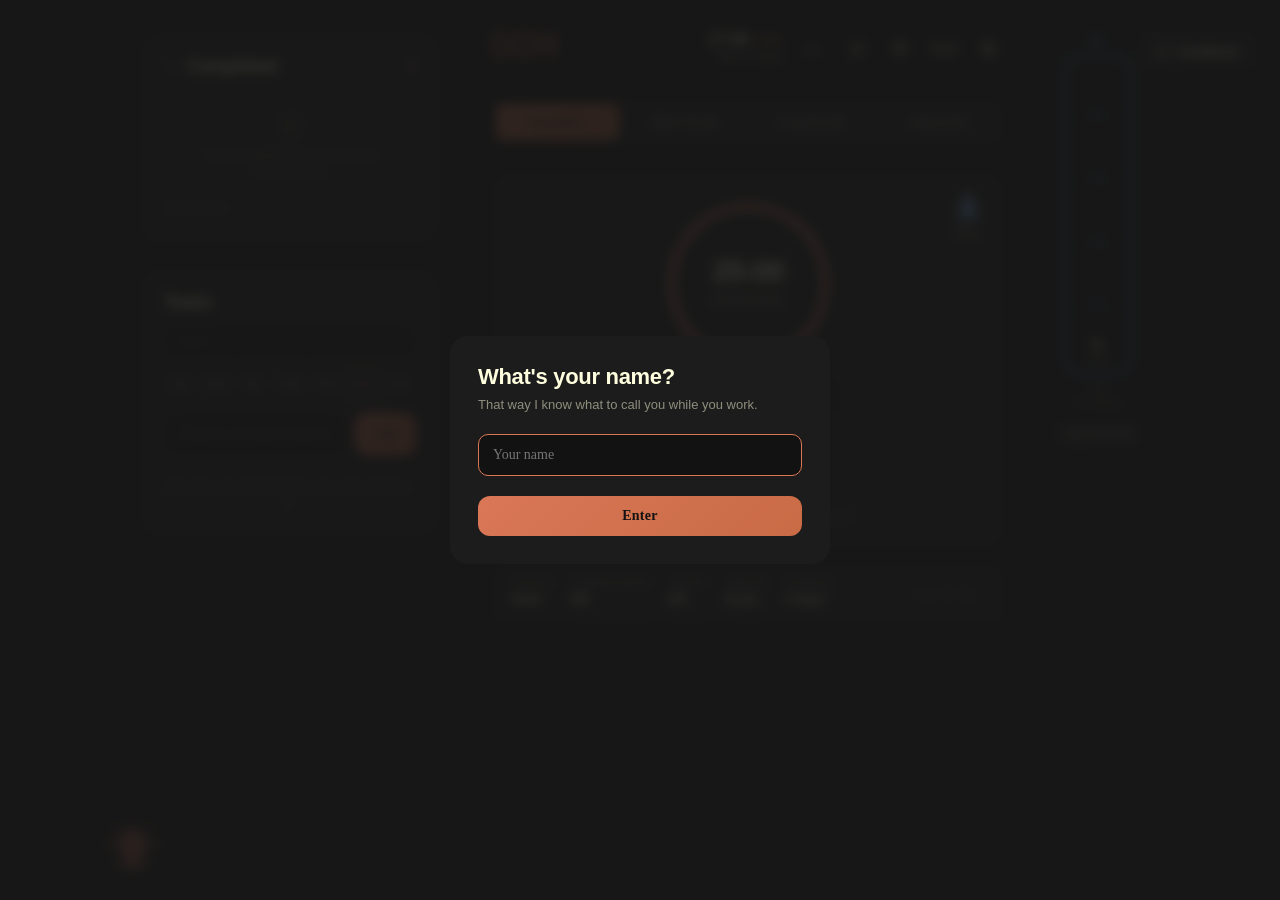
<file: index.html>
<!DOCTYPE html>
<html lang="pt-BR">
<head>
<meta charset="UTF-8">
<meta name="viewport" content="width=device-width, initial-scale=1.0, viewport-fit=cover">

<!-- ============================================================
     SEGURANÇA: Content Security Policy
     ATENÇÃO: ao mover scripts inline para arquivos externos (.js),
     os hashes SHA-256 da CSP não são mais necessários — arquivos
     externos são cobertos por 'self'. Remova os hashes se quiser.
     Diretivas frame-ancestors/HSTS/X-Content-Type só valem como
     CABEÇALHO HTTP no servidor (veja SEGURANCA.md).
     ============================================================ -->
<meta http-equiv="Content-Security-Policy" content="
  default-src 'self';
  base-uri 'self';
  object-src 'none';
  form-action 'self';
  frame-ancestors 'none';
  upgrade-insecure-requests;
  script-src 'self' 'unsafe-inline' https://accounts.google.com https://www.youtube.com https://open.spotify.com;
  style-src 'self' 'unsafe-inline' https://fonts.googleapis.com;
  font-src 'self' https://fonts.gstatic.com data:;
  img-src 'self' data: https:;
  manifest-src 'self' data:;
  connect-src 'self' https://open.spotify.com https://www.googleapis.com https://accounts.google.com https://api.anthropic.com https://pipedapi.kavin.rocks https://pipedapi.drgns.space https://pipedapi.adminforge.de https://api.piped.private.coffee https://invidious.nerdvpn.de https://inv.nadeko.net;
  frame-src https://www.youtube.com https://www.youtube-nocookie.com https://accounts.google.com https://open.spotify.com;
  media-src 'self' https: blob:;
">
<meta name="referrer" content="strict-origin-when-cross-origin">
<title>Gon - foco e produtividade</title>
<meta name="description" content="Timer Pomodoro com tarefas, hidratação, música e o Gon, um companheiro virtual que trabalha junto com você para manter o foco.">

<!-- Ícones (inline data URI pra não depender de arquivos externos) -->
<link rel="icon" type="image/svg+xml" id="faviconLink" href="[data-uri]">
<link rel="alternate icon" type="image/png" href="[data-uri]">
<link rel="apple-touch-icon" href="[data-uri]">

<!-- PWA manifest (embutido como data URI) -->
<link rel="manifest" href="[data-uri]">
<meta name="theme-color" content="#121212">
<meta name="mobile-web-app-capable" content="yes">
<meta name="apple-mobile-web-app-capable" content="yes">
<meta name="apple-mobile-web-app-status-bar-style" content="black-translucent">
<meta name="apple-mobile-web-app-title" content="Gon">

<!-- Fontes -->
<link rel="preconnect" href="https://fonts.googleapis.com">
<link rel="preconnect" href="https://fonts.gstatic.com" crossorigin>
<link href="https://fonts.googleapis.com/css2?family=Inter:wght@400;500;600;700&display=swap" rel="stylesheet">

<!-- CSS principal -->
<link rel="stylesheet" href="style.css">

<script>
  // Aplica tema salvo antes da 1ª renderização (evita flash de tema errado)
  (function(){
    try {
      if (localStorage.getItem('gon.theme') === 'light'){
        document.documentElement.setAttribute('data-theme', 'light');
      }
    } catch(e){}
  })();
</script>
<script>
  // Registra o service worker (PWA offline + instalação como app)
  if ('serviceWorker' in navigator){
    window.addEventListener('load', function(){
      navigator.serviceWorker.register('sw.js').catch(function(){});
    });
  }
</script>
</head>
<body>
<a class="feedback-btn" href="https://forms.gle/WvxBxsP4ZQESX27w6" target="_blank" rel="noopener noreferrer" aria-label="Enviar feedback" data-i18n-attr="aria-label:ui.feedbackAria">
  <svg viewBox="0 0 24 24" fill="none" stroke="currentColor" stroke-width="1.8" stroke-linecap="round" stroke-linejoin="round"><path d="M21 11.5a8.38 8.38 0 0 1-.9 3.8 8.5 8.5 0 0 1-7.6 4.7 8.38 8.38 0 0 1-3.8-.9L3 21l1.9-5.7a8.38 8.38 0 0 1-.9-3.8 8.5 8.5 0 0 1 4.7-7.6 8.38 8.38 0 0 1 3.8-.9h.5a8.48 8.48 0 0 1 8 8v.5z"/></svg>
  <span data-i18n="ui.feedback">Feedback</span>
</a>

  <div class="layout">
  <div class="wrap">
    <header>
      <div class="brand">
        <h1>
          <svg class="brand-logo" id="brandLogo" viewBox="0 0 102 42" xmlns="http://www.w3.org/2000/svg" shape-rendering="crispEdges" role="button" tabindex="0" aria-label="Abrir Sobre o Gon" data-i18n-attr="aria-label:ui.brandAria">
            <defs>
              <linearGradient id="gonLogoGrad" x1="0" y1="0" x2="0" y2="1">
                <stop offset="0%" stop-color="var(--accent)"/>
                <stop offset="100%" stop-color="var(--accent-dark, var(--accent))" stop-opacity="0.72"/>
              </linearGradient>
            </defs>
            <!-- G -->
            <rect class="skin" x="6" y="0" width="6" height="6"/>
            <rect class="skin" x="12" y="0" width="6" height="6"/>
            <rect class="skin" x="18" y="0" width="6" height="6"/>
            <rect class="skin" x="0" y="6" width="6" height="6"/>
            <rect class="skin" x="24" y="6" width="6" height="6"/>
            <rect class="skin" x="0" y="12" width="6" height="6"/>
            <rect class="skin" x="0" y="18" width="6" height="6"/>
            <rect class="skin" x="18" y="18" width="6" height="6"/>
            <rect class="skin" x="24" y="18" width="6" height="6"/>
            <rect class="skin" x="0" y="24" width="6" height="6"/>
            <rect class="skin" x="24" y="24" width="6" height="6"/>
            <rect class="skin" x="0" y="30" width="6" height="6"/>
            <rect class="skin" x="24" y="30" width="6" height="6"/>
            <rect class="skin" x="6" y="36" width="6" height="6"/>
            <rect class="skin" x="12" y="36" width="6" height="6"/>
            <rect class="skin" x="18" y="36" width="6" height="6"/>
            <!-- O -->
            <rect class="skin" x="42" y="0" width="6" height="6"/>
            <rect class="skin" x="48" y="0" width="6" height="6"/>
            <rect class="skin" x="54" y="0" width="6" height="6"/>
            <rect class="skin" x="36" y="6" width="6" height="6"/>
            <rect class="skin" x="60" y="6" width="6" height="6"/>
            <rect class="skin" x="36" y="12" width="6" height="6"/>
            <rect class="skin" x="60" y="12" width="6" height="6"/>
            <rect class="skin" x="36" y="18" width="6" height="6"/>
            <rect class="skin" x="60" y="18" width="6" height="6"/>
            <rect class="skin" x="36" y="24" width="6" height="6"/>
            <rect class="skin" x="60" y="24" width="6" height="6"/>
            <rect class="skin" x="36" y="30" width="6" height="6"/>
            <rect class="skin" x="60" y="30" width="6" height="6"/>
            <rect class="skin" x="42" y="36" width="6" height="6"/>
            <rect class="skin" x="48" y="36" width="6" height="6"/>
            <rect class="skin" x="54" y="36" width="6" height="6"/>
            <!-- N -->
            <rect class="skin" x="72" y="0" width="6" height="6"/>
            <rect class="skin" x="96" y="0" width="6" height="6"/>
            <rect class="skin" x="72" y="6" width="6" height="6"/>
            <rect class="skin" x="78" y="6" width="6" height="6"/>
            <rect class="skin" x="96" y="6" width="6" height="6"/>
            <rect class="skin" x="72" y="12" width="6" height="6"/>
            <rect class="skin" x="84" y="12" width="6" height="6"/>
            <rect class="skin" x="96" y="12" width="6" height="6"/>
            <rect class="skin" x="72" y="18" width="6" height="6"/>
            <rect class="skin" x="84" y="18" width="6" height="6"/>
            <rect class="skin" x="96" y="18" width="6" height="6"/>
            <rect class="skin" x="72" y="24" width="6" height="6"/>
            <rect class="skin" x="90" y="24" width="6" height="6"/>
            <rect class="skin" x="96" y="24" width="6" height="6"/>
            <rect class="skin" x="72" y="30" width="6" height="6"/>
            <rect class="skin" x="96" y="30" width="6" height="6"/>
            <rect class="skin" x="72" y="36" width="6" height="6"/>
            <rect class="skin" x="96" y="36" width="6" height="6"/>

            <!-- ==== faíscas subindo, como se o nome estivesse quente ==== -->
            <g class="logo-embers">
              <rect class="ember em1"  x="3"  y="1" width="2" height="2"/>
              <rect class="ember em2"  x="10" y="2" width="2" height="2"/>
              <rect class="ember em3"  x="17" y="0" width="2" height="2"/>
              <rect class="ember em4"  x="22" y="2" width="2" height="2"/>
              <rect class="ember em5"  x="40" y="1" width="2" height="2"/>
              <rect class="ember em6"  x="44" y="2" width="2" height="2"/>
              <rect class="ember em7"  x="52" y="0" width="2" height="2"/>
              <rect class="ember em8"  x="58" y="1" width="2" height="2"/>
              <rect class="ember em9"  x="63" y="2" width="2" height="2"/>
              <rect class="ember em10" x="75" y="1" width="2" height="2"/>
              <rect class="ember em11" x="79" y="0" width="2" height="2"/>
              <rect class="ember em12" x="86" y="2" width="2" height="2"/>
              <rect class="ember em13" x="92" y="1" width="2" height="2"/>
              <rect class="ember em14" x="97" y="0" width="2" height="2"/>
            </g>
          </svg>
          <span class="sr-only" data-i18n="ui.brandSr">Gon — foco e produtividade</span>
        </h1>
      </div>
      <div class="header-right">
        <div class="clock">
          <div class="time-row">
            <span class="time" id="clockTime">--:--</span>
            <span class="battery-chip" id="batteryIndicator" style="display:none;">
              <span class="battery-percent" id="batteryPercent">--%</span>
            </span>
          </div>
          <div class="date" id="clockDate">--</div>
        </div>
        <button class="icon-btn" id="panelBtn" aria-label="Painel: estatísticas, calendário, conquistas" title="Painel" data-i18n-attr="aria-label:ui.panelBtnAria;title:ui.panelBtnTitle">
          <svg viewBox="0 0 24 24" fill="none" stroke-width="2" stroke-linecap="round" stroke-linejoin="round"><line x1="5" y1="20" x2="5" y2="12"/><line x1="12" y1="20" x2="12" y2="6"/><line x1="19" y1="20" x2="19" y2="15"/></svg>
        </button>
        <button class="icon-btn" id="musicBtn" aria-label="Música (Spotify)" title="Música (Spotify)" aria-expanded="false" data-i18n-attr="aria-label:ui.musicBtn;title:ui.musicBtn">
          <svg viewBox="0 0 24 24" fill="none" stroke-width="2" stroke-linecap="round" stroke-linejoin="round"><path d="M9 18V5l12-2v13"/><circle cx="6" cy="18" r="3"/><circle cx="18" cy="16" r="3"/></svg>
        </button>
        <button class="icon-btn" id="calBtn" aria-label="Google Agenda" title="Google Agenda" aria-expanded="false" data-i18n-attr="aria-label:ui.calBtn;title:ui.calBtn">
          <svg viewBox="0 0 24 24" fill="none" stroke-width="2" stroke-linecap="round" stroke-linejoin="round"><rect x="3" y="4" width="18" height="18" rx="2"/><line x1="16" y1="2" x2="16" y2="6"/><line x1="8" y1="2" x2="8" y2="6"/><line x1="3" y1="10" x2="21" y2="10"/></svg>
        </button>
        <button class="icon-btn" id="themeBtn" aria-label="Mudar para tema claro" title="Tema claro/escuro">
          <svg id="themeIconSun" viewBox="0 0 24 24" fill="none" stroke="currentColor" stroke-width="2" stroke-linecap="round" stroke-linejoin="round" hidden><circle cx="12" cy="12" r="4"/><path d="M12 2v2M12 20v2M4.93 4.93l1.41 1.41M17.66 17.66l1.41 1.41M2 12h2M20 12h2M4.93 19.07l1.41-1.41M17.66 6.34l1.41-1.41"/></svg>
          <svg id="themeIconMoon" viewBox="0 0 24 24" fill="none" stroke="currentColor" stroke-width="2" stroke-linecap="round" stroke-linejoin="round"><path d="M21 12.79A9 9 0 1 1 11.21 3 7 7 0 0 0 21 12.79Z"/></svg>
        </button>
        <button class="icon-btn" id="settingsBtn" aria-label="Configurações" title="Configurações" data-i18n-attr="aria-label:ui.settingsBtn;title:ui.settingsBtn">
          <svg viewBox="0 0 24 24" fill="none" stroke-width="2" stroke-linecap="round" stroke-linejoin="round"><circle cx="12" cy="12" r="3"/><path d="M19.4 15a1.65 1.65 0 0 0 .33 1.82l.06.06a2 2 0 1 1-2.83 2.83l-.06-.06a1.65 1.65 0 0 0-1.82-.33 1.65 1.65 0 0 0-1 1.51V21a2 2 0 0 1-4 0v-.09A1.65 1.65 0 0 0 9 19.4a1.65 1.65 0 0 0-1.82.33l-.06.06a2 2 0 1 1-2.83-2.83l.06-.06a1.65 1.65 0 0 0 .33-1.82 1.65 1.65 0 0 0-1.51-1H3a2 2 0 0 1 0-4h.09A1.65 1.65 0 0 0 4.6 9a1.65 1.65 0 0 0-.33-1.82l-.06-.06a2 2 0 1 1 2.83-2.83l.06.06a1.65 1.65 0 0 0 1.82.33H9a1.65 1.65 0 0 0 1-1.51V3a2 2 0 0 1 4 0v.09a1.65 1.65 0 0 0 1 1.51 1.65 1.65 0 0 0 1.82-.33l.06-.06a2 2 0 1 1 2.83 2.83l-.06.06a1.65 1.65 0 0 0-.33 1.82V9a1.65 1.65 0 0 0 1.51 1H21a2 2 0 0 1 0 4h-.09a1.65 1.65 0 0 0-1.51 1z"/></svg>
        </button>
      </div>
    </header>

    <div class="tabs" role="group" aria-label="Modo do timer" data-i18n-attr="aria-label:ui.tabsAria">
      <button class="tab active" data-mode="pomodoro" aria-pressed="true" data-i18n="ui.modePomodoro">Pomodoro</button>
      <button class="tab" data-mode="short" aria-pressed="false" data-i18n="ui.modeShort">Pausa curta</button>
      <button class="tab" data-mode="long" aria-pressed="false" data-i18n="ui.modeLong">Pausa longa</button>
      <button class="tab" data-mode="chrono" aria-pressed="false" data-i18n="ui.modeChrono">Cronômetro</button>
    </div>

    <div class="card">
      <!-- hydration widget -->
      <div class="hydration" id="hydration" role="button" tabindex="0" aria-label="Hidratação" data-i18n-attr="aria-label:ui.hydrationAria">
        <svg viewBox="0 0 28 36">
          <defs>
            <clipPath id="dropClip">
              <path d="M14 2 C14 2 4 15 4 22 a10 10 0 0 0 20 0 C24 15 14 2 14 2 Z"/>
            </clipPath>
            <clipPath id="waterLevelClip">
              <!-- acompanha o mesmo contorno ondulado do preenchimento (#waterFill),
                   então as bolhinhas somem ao ultrapassar o nível real da água,
                   em vez de flutuarem por cima dela -->
              <use href="#waterFill"/>
            </clipPath>
            <linearGradient id="dropGrad" x1="0" y1="0" x2="0" y2="1">
              <stop offset="0" stop-color="#7BB3EA"/>
              <stop offset="1" stop-color="#3D7EC4"/>
            </linearGradient>
          </defs>
          <path id="waterFill" fill="url(#dropGrad)" clip-path="url(#dropClip)"/>
          <g clip-path="url(#dropClip)">
            <g class="drop-bubbles" clip-path="url(#waterLevelClip)">
              <circle class="drop-bubble drop-bubble-1" cx="10" cy="30" r="0.55"/>
              <circle class="drop-bubble drop-bubble-2" cx="15" cy="32" r="0.75"/>
              <circle class="drop-bubble drop-bubble-3" cx="18" cy="29" r="0.45"/>
            </g>
          </g>
          <path d="M14 2 C14 2 4 15 4 22 a10 10 0 0 0 20 0 C24 15 14 2 14 2 Z" fill="none" stroke="rgba(var(--ink-rgb),0.5)" stroke-width="1.6"/>
        </svg>
        <div class="hydro-count" id="hydroCount">0/2L</div>
        <div class="hydro-tip" id="hydroTip" data-i18n="ui.hydroTipDefault">Água em 20 min</div>
        <div class="hydro-popover" id="hydroPopover">
          <button type="button" class="hydro-opt" data-ml="250">250 ml</button>
          <button type="button" class="hydro-opt" data-ml="500">500 ml</button>
          <button type="button" class="hydro-opt" data-ml="1000">1 L</button>
        </div>
      </div>

      <div class="ring-holder">
        <svg viewBox="0 0 260 260">
          <circle class="ring-track" cx="130" cy="130" r="114"></circle>
          <circle class="ring-progress" id="ring" cx="130" cy="130" r="114"></circle>
        </svg>
        <div class="timer-center">
          <div class="time-display" id="timeDisplay" role="timer" aria-label="Tempo da sessão" data-i18n-attr="aria-label:ui.timerAria">25:00</div>
          <div class="mode-label" id="modeLabel">Pomodoro</div>
          <div class="task-now" id="taskNow" hidden></div>
        </div>
      </div>

      <!-- jogo da velha do Gon: substitui o miolo do card apenas nas abas
           "Pausa curta" e "Pausa longa" (controlado por .card.is-game) -->
      <div class="game-view" id="gameView">
        <button type="button" class="icon-btn gg-mute" id="ggMuteBtn" aria-label="Mutar sons do jogo" title="Mutar sons">
          <svg id="ggMuteIcon" viewBox="0 0 24 24" fill="none" stroke="currentColor" stroke-width="2" stroke-linecap="round" stroke-linejoin="round">
            <path d="M11 5 6 9H2v6h4l5 4V5Z"/>
            <path class="vol-wave" d="M15.5 8.5a5 5 0 0 1 0 7"/>
            <path class="vol-wave" d="M18.5 5.5a9 9 0 0 1 0 13"/>
          </svg>
        </button>

        <div class="gg-time" id="ggTime" aria-live="off"><span data-i18n="ui.ggTimePrefix">Pausa termina em </span><b id="ggTimeValue">--:--</b></div>

        <svg class="gg-avatar" id="ggAvatar" viewBox="24 21 54 42" xmlns="http://www.w3.org/2000/svg" shape-rendering="crispEdges" role="img" aria-label="Gon">
          <rect class="skin" x="42" y="36" width="18" height="6"/>
          <rect class="skin" x="36" y="42" width="30" height="6"/>
          <rect class="skin" x="30" y="48" width="42" height="6"/>
          <rect class="skin" x="36" y="54" width="30" height="6"/>
          <rect class="skin" x="42" y="60" width="18" height="6"/>
          <rect class="skin" x="33" y="33" width="6" height="6"/>
          <rect class="skin" x="63" y="33" width="6" height="6"/>
          <rect class="skin" x="63" y="63" width="6" height="6"/>
          <rect class="skin" x="33" y="63" width="6" height="6"/>
          <rect class="eye eye-l" x="42" y="45" width="6" height="9"/>
          <rect class="eye eye-r" x="54" y="45" width="6" height="9"/>
        </svg>

        <!-- tela inicial: desafio -->
        <div class="gg-intro" id="ggIntro">
          <h3 class="gg-title" data-i18n="ui.ggTitle">Gon te desafia</h3>
          <p class="gg-sub" data-i18n-html="ui.ggSub">Enquanto você descansa...<br>tente me vencer.</p>
          <p class="gg-bubble" id="ggIntroBubble" data-i18n="ui.ggIntroBubble">Vamos jogar uma?</p>
          <div class="gg-break-controls">
            <button type="button" class="btn btn-primary" id="ggStartBtn" data-i18n="ui.ggStartMatch">Começar Partida</button>
            <button type="button" class="btn btn-ghost gg-pause-btn" data-i18n="ui.ggPauseBreak">Pausar descanso</button>
            <button type="button" class="btn btn-ghost btn-small gg-skip-btn" data-i18n="ui.btnSkipBreak">Pular pausa</button>
          </div>
        </div>

        <!-- tela da partida -->
        <div class="gg-play" id="ggPlay">
          <div class="gg-board" id="ggBoard" role="group" aria-label="Tabuleiro do jogo da velha" data-i18n-attr="aria-label:ui.ggBoardAria"></div>
          <p class="gg-status" id="ggStatus" data-i18n="ui.ggYourTurn">Sua vez</p>
          <p class="gg-bubble" id="ggPlayBubble"></p>
          <div class="gg-actions" id="ggActions" hidden>
            <button type="button" class="btn btn-ghost btn-small" id="ggAgainBtn" data-i18n="ui.ggPlayAgain">Jogar novamente</button>
            <button type="button" class="btn btn-ghost btn-small" id="ggBackBtn" data-i18n="ui.ggBackToBreak">Voltar ao descanso</button>
          </div>
          <div class="gg-score">
            <div class="gg-score-item">
              <span class="gg-score-label" data-i18n="ui.ggScoreYou">Você</span>
              <span class="gg-score-value" id="ggScoreWin">0</span>
            </div>
            <div class="gg-score-item">
              <span class="gg-score-label" data-i18n="ui.ggScoreDraws">Empates</span>
              <span class="gg-score-value" id="ggScoreDraw">0</span>
            </div>
            <div class="gg-score-item">
              <span class="gg-score-label" data-i18n="ui.ggScoreGon">Gon</span>
              <span class="gg-score-value" id="ggScoreLose">0</span>
            </div>
          </div>
          <!-- controles do descanso durante a partida (compactos) -->
          <div class="gg-break-controls is-compact">
            <button type="button" class="btn btn-ghost btn-small gg-pause-btn" data-i18n="ui.ggPauseBreak">Pausar descanso</button>
            <button type="button" class="btn btn-ghost btn-small gg-skip-btn" data-i18n="ui.btnSkipBreak">Pular pausa</button>
          </div>
        </div>
      </div>

      <div class="chrono-opts" id="chronoOpts">
        <button class="chrono-opt" data-dir="up" hidden data-i18n="ui.chronoUp">Cronômetro</button>
        <button class="chrono-opt active" data-dir="down" data-i18n="ui.chronoDown">Regressivo</button>
        <button class="chrono-opt" data-dir="free" data-i18n="ui.chronoFree">Sessão livre</button>
      </div>

      <div class="controls">
        <button class="btn btn-primary" id="startBtn" data-i18n="ui.btnStart">Começar</button>
        <button class="btn btn-ghost" id="resetBtn" data-i18n="ui.btnReset">Reiniciar</button>
        <button class="btn btn-ghost" id="finishBtn" hidden data-i18n="ui.btnFinish">Finalizar</button>
        <button class="btn btn-ghost btn-small" id="skipBtn" hidden data-i18n="ui.btnSkipBreak">Pular pausa</button>
      </div>

      <div class="dots" id="dots"></div>

      <p class="hint" data-i18n-html="ui.hint"><kbd>Espaço</kbd> inicia e pausa &nbsp;·&nbsp; <kbd>R</kbd> reinicia</p>
    </div>

    <!-- resumo do dia -->
    <div class="day-strip" id="dayStrip" role="group" aria-label="Resumo do dia" data-i18n-attr="aria-label:ui.dayStripAria">
      <div class="ds-item">
        <span class="ds-label" data-i18n="ui.dsFocus">Foco</span>
        <span class="ds-value" id="dsFocus">0min</span>
        <span class="ds-bar ds-bar-spacer" aria-hidden="true"></span>
      </div>
      <div class="ds-item">
        <span class="ds-label" data-i18n="ui.dsPomos">Pomodoros</span>
        <span class="ds-value" id="dsPomos">0</span>
        <span class="ds-bar"><i id="dsPomosBar"></i></span>
      </div>
      <div class="ds-item">
        <span class="ds-label" data-i18n="ui.dsTasks">Tarefas</span>
        <span class="ds-value" id="dsTasks">0</span>
        <span class="ds-bar"><i id="dsTasksBar"></i></span>
      </div>
      <div class="ds-item">
        <span class="ds-label" data-i18n="ui.dsWater">Água</span>
        <span class="ds-value" id="dsWater">0L</span>
        <span class="ds-bar"><i id="dsWaterBar" class="is-water"></i></span>
      </div>
      <div class="ds-item">
        <span class="ds-label" data-i18n="ui.dsStreak">Sequência</span>
        <span class="ds-value" id="dsStreak">0 dias</span>
        <span class="ds-bar ds-bar-spacer" aria-hidden="true"></span>
      </div>
      <button class="ds-close" id="closeDayBtn" title="Encerrar o dia" data-i18n="ui.closeDay" data-i18n-attr="title:ui.closeDayTitle">encerrar o dia</button>
    </div>

    <!-- música: Spotify + YouTube Music -->
    <section class="panel music-panel" id="musicPanel" aria-label="Música" data-i18n-attr="aria-label:ui.musicAria">
      <div class="music-head">
        <svg viewBox="0 0 24 24" fill="none" stroke-width="2" stroke-linecap="round" stroke-linejoin="round"><path d="M9 18V5l12-2v13"/><circle cx="6" cy="18" r="3"/><circle cx="18" cy="16" r="3"/></svg>
        <h2 data-i18n="ui.musicTitle">Música</h2>
        <button class="btn btn-ghost btn-small" id="spotifyLogin" data-i18n="ui.spotifyLogin">Entrar no Spotify</button>
      </div>

      <div class="music-tabs" id="musicTabs" role="tablist">
        <button type="button" class="music-tab active" data-service="spotify" role="tab">Spotify</button>
        <button type="button" class="music-tab" data-service="youtube" role="tab">YouTube Music</button>
      </div>

      <!-- SPOTIFY -->
      <div class="music-service" id="serviceSpotify">
        <div class="music-presets" id="musicPresets">
          <button type="button" class="chip active" data-uri="playlist/0vvXsWCC9xrXsKd4FyS8kM">Lo-fi</button>
          <button type="button" class="chip" data-uri="playlist/37i9dQZF1DWZeKCadgRdKQ">Deep Focus</button>
          <button type="button" class="chip" data-uri="playlist/37i9dQZF1DX4sWSpwq3LiO">Piano</button>

          <div class="music-volume" id="musicVolume" style="display:none">
            <button type="button" class="icon-btn" id="spotifyMuteBtn" aria-label="Pausar música" title="Pausar música" data-i18n-attr="aria-label:ui.spotifyPauseAria;title:ui.spotifyPauseAria">
              <svg id="spotifyVolumeIcon" viewBox="0 0 24 24" fill="none" stroke="currentColor" stroke-width="2" stroke-linecap="round" stroke-linejoin="round">
                <path d="M11 5 6 9H2v6h4l5 4V5Z"/>
                <path class="vol-wave" d="M15.5 8.5a5 5 0 0 1 0 7"/>
                <path class="vol-wave" d="M18.5 5.5a9 9 0 0 1 0 13"/>
              </svg>
            </button>
          </div>
        </div>

        <div class="music-embed">
          <iframe id="spotifyEmbed"
                  src="https://open.spotify.com/embed/playlist/0vvXsWCC9xrXsKd4FyS8kM?utm_source=generator"
                  width="100%" height="152" frameborder="0"
                  allow="autoplay; clipboard-write; encrypted-media; fullscreen; picture-in-picture"
                  loading="lazy"></iframe>
        </div>

        <div class="music-url">
          <input type="text" id="spotifyUrl" placeholder="Cole um link do Spotify (playlist, álbum, faixa)" autocomplete="off" data-i18n-attr="placeholder:ui.spotifyUrlPlaceholder">
          <button class="btn btn-primary btn-small" id="spotifyLoad" data-i18n="ui.spotifyLoad">Carregar</button>
        </div>

        <p class="music-note" data-i18n-html="ui.spotifyNote">Com a sessão do Spotify aberta <b>neste navegador</b>, o player toca as faixas inteiras. Sem login, ele toca prévias de 30 segundos. Use os controles dentro do próprio player para tocar, pausar e navegar pelas faixas.</p>
      </div>

      <!-- YOUTUBE MUSIC -->
      <div class="music-service" id="serviceYoutube" hidden>
        <div class="music-url yt-search">
          <input type="text" id="ytSearch" placeholder="Pesquise a música que você quer ouvir" autocomplete="off" aria-label="Pesquisar música no YouTube" data-i18n-attr="placeholder:ui.ytSearchPlaceholder;aria-label:ui.ytSearchAria">
          <button class="btn btn-primary btn-small" id="ytSearchBtn" data-i18n="ui.ytSearchBtn">Pesquisar</button>
        </div>

        <div class="music-volume-row">
          <div class="music-volume" id="ytVolumeWrap">
            <button type="button" class="icon-btn" id="ytMuteBtn" aria-label="Mudo" title="Mudo" data-i18n-attr="aria-label:ui.ytMuteAria;title:ui.ytMuteAria">
              <svg id="ytVolumeIcon" viewBox="0 0 24 24" fill="none" stroke="currentColor" stroke-width="2" stroke-linecap="round" stroke-linejoin="round">
                <path d="M11 5 6 9H2v6h4l5 4V5Z"/>
                <path class="vol-wave" d="M15.5 8.5a5 5 0 0 1 0 7"/>
                <path class="vol-wave" d="M18.5 5.5a9 9 0 0 1 0 13"/>
              </svg>
            </button>
            <input type="range" id="ytVolume" min="0" max="100" value="70" aria-label="Volume do YouTube" data-i18n-attr="aria-label:ui.ytVolumeAria">
          </div>
        </div>

        <p class="yt-status" id="ytStatus" data-i18n="ui.ytStatusIdle">Digite o nome da música ou do artista. Os resultados aparecem aqui e tocam dentro do site.</p>
        <ul class="yt-results" id="ytResults" hidden></ul>

        <div class="music-embed" id="ytEmbedWrap">
          <div class="yt-embed-placeholder" id="ytEmbedPlaceholder">
            <svg viewBox="0 0 24 24" fill="none" stroke="currentColor" stroke-width="1.6" stroke-linecap="round" stroke-linejoin="round"><circle cx="12" cy="12" r="10"/><path d="M10 8.5v7l6-3.5-6-3.5Z" fill="currentColor" stroke="none"/></svg>
            <span data-i18n="ui.ytPlaceholder">Pesquise ou cole um link do YouTube. O vídeo aparece aqui pra você ouvir.</span>
          </div>
          <div id="ytFrame"></div>
        </div>

        <p class="music-note" data-i18n-html="ui.ytNote">Toca a <b>faixa inteira de graça</b>, com anúncios, a menos que você tenha YouTube Premium logado <b>neste navegador</b>. Também aceita link colado do <b>youtube.com</b> ou <b>music.youtube.com</b>. O volume ao lado da busca controla o player de verdade.</p>
      </div>
    </section>

    <!-- Google Agenda -->
    <section class="panel cal-panel" id="calPanel" aria-label="Google Agenda" data-i18n-attr="aria-label:ui.calAria">
      <div class="cal-head">
        <svg viewBox="0 0 24 24" fill="none" stroke-width="2" stroke-linecap="round" stroke-linejoin="round"><rect x="3" y="4" width="18" height="18" rx="2"/><line x1="16" y1="2" x2="16" y2="6"/><line x1="8" y1="2" x2="8" y2="6"/><line x1="3" y1="10" x2="21" y2="10"/></svg>
        <h2 data-i18n="ui.calTitle">Google Agenda</h2>
        <span class="cal-status-row" id="calStatusRow">
          <span class="cal-status-dot" id="calStatusDot"></span>
          <span id="calStatusText" data-i18n="ui.calDisconnectedStatus">Desconectado</span>
        </span>
        <button class="btn btn-ghost btn-small" id="calDisconnectBtn" hidden data-i18n="ui.calDisconnect">Desconectar</button>
      </div>

      <!-- estado: não conectado -->
      <div class="cal-disconnected" id="calDisconnected">
        <p data-i18n="ui.calIntro">Conecte sua conta do Google para acompanhar os compromissos da sua semana direto por aqui, sem sair do Gon.</p>
        <button class="btn btn-primary btn-small" id="calConnectBtn" data-i18n="ui.calConnect">Conectar com o Google</button>
      </div>

      <!-- estado: conectado -->
      <div class="cal-connected" id="calConnected" hidden>
        <div class="cal-daynav">
          <button type="button" class="icon-btn" id="calPrevDay" aria-label="Semana anterior" title="Semana anterior" data-i18n-attr="aria-label:ui.calPrevWeek;title:ui.calPrevWeek">
            <svg viewBox="0 0 24 24" fill="none" stroke-width="2" stroke-linecap="round" stroke-linejoin="round"><polyline points="15 18 9 12 15 6"/></svg>
          </button>
          <span class="cal-day-label" id="calDayLabel" data-i18n="ui.calThisWeek">Esta semana</span>
          <button type="button" class="icon-btn" id="calNextDay" aria-label="Próxima semana" title="Próxima semana" data-i18n-attr="aria-label:ui.calNextWeek;title:ui.calNextWeek">
            <svg viewBox="0 0 24 24" fill="none" stroke-width="2" stroke-linecap="round" stroke-linejoin="round"><polyline points="9 18 15 12 9 6"/></svg>
          </button>
          <button type="button" class="cal-today-btn" id="calTodayBtn" data-i18n="ui.calThisWeekBtn">esta semana</button>
        </div>

        <div class="cal-event-list" id="calEventList">
          <div class="cal-loading" data-i18n="ui.calLoading">Carregando...</div>
        </div>

        <p class="cal-note" data-i18n-html="ui.calNote">Os compromissos são lidos direto da sua agenda principal do Google (<b>calendar.primary</b>), somente para visualização. O acesso fica só neste navegador e expira sozinho; não guardamos nada em servidor.</p>
      </div>
    </section>
  </div><!-- /wrap -->

  <div class="left-col">
  <aside class="panel sidebar-done" id="donePanel">
    <div class="done-head">
      <svg viewBox="0 0 24 24" fill="none" stroke-width="2.6" stroke-linecap="round" stroke-linejoin="round"><polyline points="20 6 9 17 4 12"/></svg>
      <h2 data-i18n="ui.doneTitle">Concluídas</h2>
      <span class="count" id="doneCount">0</span>
    </div>
    <ul class="task-list done-list" id="doneList"></ul>
    <div class="done-empty" id="doneEmpty">
      <svg viewBox="0 0 24 24" fill="none" stroke-width="1.6" stroke-linecap="round" stroke-linejoin="round"><circle cx="12" cy="12" r="9"/><polyline points="8.5 12 11 14.5 15.5 9.5"/></svg>
      <p data-i18n="ui.doneEmpty">Suas tarefas concluídas do dia aparecem aqui.</p>
    </div>
    <button class="arch-toggle" id="archToggle" hidden><span data-i18n="ui.archived">Arquivadas · </span><span id="archCount">0</span></button>
    <ul class="task-list done-list arch-list" id="archList" hidden></ul>
  </aside>

  <!-- tasks -->
  <section class="panel tasks">
    <div class="tasks-head">
      <h2 data-i18n="ui.tasksTitle">Tarefas</h2>
      <span id="taskSummary"></span>
    </div>
    <div class="task-tools">
      <input type="search" id="taskSearch" class="task-search" placeholder="Pesquisar" autocomplete="off" aria-label="Pesquisar tarefas" data-i18n-attr="placeholder:ui.taskSearchPlaceholder;aria-label:ui.taskSearchAria">
      <div class="task-filters" id="taskFilters">
        <button class="tf-chip" data-f="0" data-i18n="ui.wd0">Dom</button>
        <button class="tf-chip" data-f="1" data-i18n="ui.wd1">Seg</button>
        <button class="tf-chip" data-f="2" data-i18n="ui.wd2">Ter</button>
        <button class="tf-chip" data-f="3" data-i18n="ui.wd3">Qua</button>
        <button class="tf-chip" data-f="4" data-i18n="ui.wd4">Qui</button>
        <button class="tf-chip" data-f="5" data-i18n="ui.wd5">Sex</button>
        <button class="tf-chip" data-f="6" data-i18n="ui.wd6">Sáb</button>
      </div>
    </div>
    <div class="task-input">
      <input type="text" id="taskInput" placeholder="O que você precisa fazer hoje?" maxlength="120" autocomplete="off" data-i18n-attr="placeholder:ui.taskInputPlaceholder">
      <button class="btn btn-primary btn-small" id="taskAdd" data-i18n="ui.taskAdd">Adicionar</button>
    </div>
    <ul class="task-list" id="taskList"></ul>
    <div class="empty-msg" id="taskEmpty" data-i18n="ui.taskEmpty">Sem tarefas ainda. Escreve a primeira e assume o compromisso.</div>
  </section>
  </div><!-- /left-col -->

  <div class="right-col" id="rightCol">
    <div class="hydro-tank-goal" id="hydroTankGoal">2L</div>
    <div class="hydro-tank" id="hydroTank" role="button" tabindex="0" aria-label="Água de hoje. Abrir registros para desfazer." data-i18n-attr="aria-label:ui.hydroTankAria">
      <div class="hydro-tank-ticks" aria-hidden="true">
        <span class="hydro-tank-tick" style="--tick:20%"></span>
        <span class="hydro-tank-tick-label" style="--tick:20%">20%</span>
        <span class="hydro-tank-tick" style="--tick:40%"></span>
        <span class="hydro-tank-tick-label" style="--tick:40%">40%</span>
        <span class="hydro-tank-tick" style="--tick:60%"></span>
        <span class="hydro-tank-tick-label" style="--tick:60%">60%</span>
        <span class="hydro-tank-tick" style="--tick:80%"></span>
        <span class="hydro-tank-tick-label" style="--tick:80%">80%</span>
      </div>
      <div class="hydro-tank-fill" id="hydroTankFill">
        <canvas id="hydroWaveCanvas" aria-hidden="true"></canvas>
        <span class="hydro-bubble hydro-bubble-1"></span>
        <span class="hydro-bubble hydro-bubble-2"></span>
        <span class="hydro-bubble hydro-bubble-3"></span>
        <span class="hydro-bubble hydro-bubble-4"></span>
        <span class="hydro-bubble hydro-bubble-5"></span>
        <span class="hydro-bubble hydro-bubble-6"></span>
      </div>
      <canvas id="fishCanvas" aria-hidden="true"></canvas>
      <div class="hydro-tank-label" id="hydroTankLabel">
        <span class="hydro-tank-label-value" id="hydroTankLabelValue">0L</span>
        <span class="hydro-tank-label-pct" id="hydroTankLabelPct">0%</span>
      </div>
    </div>
    <div class="hydro-tank-hint" data-i18n-html="ui.hydroTankHint">toque<br>p/ desfazer</div>
    <button type="button" class="aq-btn" id="aqBtn" aria-label="Abrir aquário e loja de peixes" data-i18n-attr="aria-label:ui.aqBtnAria">
      <span class="aq-btn-txt" data-i18n="ui.aqBtn">Aquário</span>
      <span class="aq-btn-badge" id="aqBtnBadge" hidden>0</span>
    </button>
  </div><!-- /right-col -->
  </div><!-- /layout -->

  <!-- name modal -->
  <div class="overlay open" id="nameOverlay">
    <div class="modal" role="dialog" aria-modal="true" aria-label="Boas-vindas" data-i18n-attr="aria-label:ui.nameAria">
      <h2 data-i18n="ui.nameTitle">Qual é o seu nome?</h2>
      <p class="sub" data-i18n="ui.nameSub">Assim eu sei como te chamar enquanto você trabalha.</p>
      <div class="field">
        <input type="text" id="nameInput" placeholder="Seu nome" maxlength="30" autocomplete="off" data-i18n-attr="placeholder:ui.namePlaceholder">
      </div>
      <div class="modal-actions">
        <button class="btn btn-primary" id="nameSubmit" style="flex:1;" data-i18n="ui.nameSubmit">Entrar</button>
      </div>
    </div>
  </div>

  <!-- intro modal: Gon se apresenta antes de liberar o app -->
  <div class="overlay" id="introOverlay">
    <div class="modal gg-end-modal" role="dialog" aria-modal="true" aria-label="Apresentação do Gon" data-i18n-attr="aria-label:ui.introAria">
      <svg class="gg-avatar" viewBox="24 21 54 42" xmlns="http://www.w3.org/2000/svg" shape-rendering="crispEdges" role="img" aria-label="Gon">
        <rect class="skin" x="42" y="36" width="18" height="6"/>
        <rect class="skin" x="36" y="42" width="30" height="6"/>
        <rect class="skin" x="30" y="48" width="42" height="6"/>
        <rect class="skin" x="36" y="54" width="30" height="6"/>
        <rect class="skin" x="42" y="60" width="18" height="6"/>
        <rect class="skin" x="33" y="33" width="6" height="6"/>
        <rect class="skin" x="63" y="33" width="6" height="6"/>
        <rect class="skin" x="63" y="63" width="6" height="6"/>
        <rect class="skin" x="33" y="63" width="6" height="6"/>
        <rect class="eye eye-l" x="42" y="45" width="6" height="9"/>
        <rect class="eye eye-r" x="54" y="45" width="6" height="9"/>
      </svg>
      <h2 id="introGreet">Oi!</h2>
      <p class="sub" data-i18n="ui.introSub">Prazer em te conhecer, eu sou o Gon, seu parceiro de foco por aqui. Antes da gente começar, quero te contar rapidinho a minha história. Clica aqui:</p>
      <div class="modal-actions">
        <button class="btn btn-primary" id="introStoryBtn" style="flex:1;" data-i18n="ui.introStoryBtn">Conhecer a história do Gon</button>
      </div>
    </div>
  </div>

  <!-- settings modal -->
  <div class="overlay" id="settingsOverlay">
    <div class="modal" role="dialog" aria-modal="true" aria-label="Configurações" data-i18n-attr="aria-label:ui.settingsAria">
      <h2 data-i18n="ui.settingsTitle">Configurações</h2>
      <p class="sub" data-i18n="ui.settingsSub">Tempos em minutos.</p>
      <div class="field">
        <label data-i18n="ui.fieldName">Seu nome</label>
        <input type="text" id="inputName" placeholder="Seu nome" maxlength="30" autocomplete="off" data-i18n-attr="placeholder:ui.namePlaceholder">
      </div>
      <div class="field">
        <label data-i18n="ui.fieldLanguage">Idioma</label>
        <div class="water-goal-select" id="langSelect"></div>
      </div>
      <div class="field">
        <label data-i18n="ui.fieldPomodoro">Pomodoro</label>
        <input type="number" id="inputPomodoro" min="1" max="1440" value="25">
      </div>
      <div class="field">
        <label data-i18n="ui.fieldShort">Pausa curta</label>
        <input type="number" id="inputShort" min="1" max="60" value="5">
      </div>
      <div class="field">
        <label data-i18n="ui.fieldLong">Pausa longa</label>
        <input type="number" id="inputLong" min="1" max="90" value="15">
      </div>
      <div class="field">
        <label><span data-i18n="ui.fieldWater">Lembrete de água</span> <small data-i18n="ui.fieldWaterHint">(intervalo em min)</small></label>
        <input type="number" id="inputWater" min="1" max="120" value="20">
      </div>
      <div class="field">
        <label data-i18n="ui.fieldWaterGoal">Meta diária de água</label>
        <div class="water-goal-select" id="waterGoalSelect">
          <button type="button" class="wg-opt" data-l="2">2L</button>
          <button type="button" class="wg-opt" data-l="3">3L</button>
          <button type="button" class="wg-opt" data-l="4">4L</button>
          <button type="button" class="wg-opt" data-l="5">5L</button>
        </div>
      </div>
      <div class="field-row">
        <div class="field">
          <label><span data-i18n="ui.fieldGoalPomos">Meta de Pomodoros</span> <small data-i18n="ui.perDay">/dia</small></label>
          <input type="number" id="inputGoalPomos" min="1" max="30" value="8">
        </div>
        <div class="field">
          <label><span data-i18n="ui.fieldGoalTasks">Meta de tarefas</span> <small data-i18n="ui.perDay">/dia</small></label>
          <input type="number" id="inputGoalTasks" min="1" max="50" value="5">
        </div>
      </div>
      <div class="field">
        <label><span data-i18n="ui.fieldAutoFocus">Modo foco automático</span> <small data-i18n="ui.fieldAutoFocusHint">(oculta distrações durante o Pomodoro)</small></label>
        <div class="water-goal-select" id="focusModeSelect">
          <button type="button" class="wg-opt wg-accent" data-v="1" data-i18n="ui.on">Ligado</button>
          <button type="button" class="wg-opt wg-accent" data-v="0" data-i18n="ui.off">Desligado</button>
        </div>
      </div>
      <div class="modal-actions">
        <button class="btn btn-ghost" id="cancelBtn" data-i18n="ui.cancel">Cancelar</button>
        <button class="btn btn-primary" id="saveBtn" data-i18n="ui.save">Salvar</button>
      </div>
    </div>
  </div>

  <!-- water log modal (desfazer registros) -->
  <div class="overlay" id="waterOverlay">
    <div class="modal" role="dialog" aria-modal="true" aria-label="Registro de água" data-i18n-attr="aria-label:ui.waterAria">
      <h2 data-i18n="ui.waterTitle">Água de hoje</h2>
      <p class="sub" data-i18n="ui.waterSub">Registrou errado? Remove o que não aconteceu de verdade.</p>

      <div class="water-total">
        <span class="water-total-value" id="waterTotalValue">0L</span>
        <span class="water-total-goal" id="waterTotalGoal">de 2L</span>
      </div>

      <div class="water-quick">
        <button type="button" class="wq" data-ml="250">+250 ml</button>
        <button type="button" class="wq" data-ml="500">+500 ml</button>
        <button type="button" class="wq" data-ml="1000">+1 L</button>
      </div>

      <ul class="water-log" id="waterLogList"></ul>
      <div class="water-log-empty" id="waterLogEmpty" data-i18n="ui.waterLogEmpty">Nenhum registro hoje. Use a gotinha ou os botões acima.</div>

      <div class="modal-actions">
        <button class="btn btn-ghost" id="waterUndoBtn" data-i18n="ui.waterUndoLast">Desfazer último</button>
        <button class="btn btn-primary" id="waterCloseBtn" data-i18n="ui.close">Fechar</button>
      </div>
    </div>
  </div>

  <!-- aquário: loja de peixes + peixes atuais -->
  <div class="overlay" id="aqOverlay">
    <div class="modal modal-wide aq-modal" role="dialog" aria-modal="true" aria-label="Aquário" data-i18n-attr="aria-label:ui.aqAria">
      <div class="aq-head">
        <h2 data-i18n="ui.aqTitle">Aquário do Gon</h2>
        <div class="aq-coins" title="Conchas: ganhe bebendo água" data-i18n-attr="title:ui.aqCoinsTitle">
          <svg viewBox="0 0 16 16" aria-hidden="true"><path d="M8 1 C4 1 1 4 1 8 C1 12 4 15 8 15 L8 8 Z" fill="currentColor"/><path d="M8 1 C12 1 15 4 15 8 C15 12 12 15 8 15 L8 8 Z" fill="currentColor" opacity="0.55"/></svg>
          <b id="aqCoins">0</b><span data-i18n="ui.aqShells"> conchas</span>
        </div>
      </div>
      <p class="sub" data-i18n-html="ui.aqSub">Beba água pra ganhar conchas (1 concha a cada 250&nbsp;ml). Adote até <b>5 peixinhos</b>, mas cuidado: sem água o tanque seca e eles adoecem. Mantenha o tanque cheio e eles vivem felizes.</p>

      <div class="aq-section-label"><span data-i18n="ui.aqMineLabel">Seus peixes </span><span id="aqCount">0/5</span></div>
      <div class="aq-mine" id="aqMine"></div>
      <div class="aq-empty" id="aqEmpty" data-i18n="ui.aqEmpty">Nenhum peixe ainda. Adote um abaixo 🐟</div>

      <div class="aq-section-label" data-i18n="ui.aqShopLabel">Lojinha</div>
      <div class="aq-shop" id="aqShop"></div>

      <div class="modal-actions">
        <button class="btn btn-primary" id="aqCloseBtn" data-i18n="ui.close">Fechar</button>
      </div>
    </div>
  </div>

  <!-- painel: estatísticas · calendário · conquistas · recordes · rotinas · planejar -->
  <div class="overlay" id="panelOverlay">
    <div class="modal modal-wide" role="dialog" aria-modal="true" aria-label="Painel: estatísticas, calendário e conquistas" data-i18n-attr="aria-label:ui.panelAria">
      <div class="pv-head">
        <h2 data-i18n="ui.panelTitle">Painel</h2>
        <div class="level-wrap" id="levelWrap">
          <span class="level-tag" id="levelTag">Nível 1</span>
          <span class="level-bar"><i id="levelFill"></i></span>
          <span class="level-xp" id="levelXp"></span>
        </div>
        <button class="pv-close" id="panelClose" aria-label="Fechar painel" data-i18n-attr="aria-label:ui.panelCloseAria">×</button>
      </div>
      <div class="pv-tabs" id="pvTabs">
        <button class="pv-tab active" data-v="stats" data-i18n="ui.tabStats">Estatísticas</button>
        <button class="pv-tab" data-v="cal" data-i18n="ui.tabCal">Calendário</button>
        <button class="pv-tab" data-v="ach" data-i18n="ui.tabAch">Conquistas</button>
        <button class="pv-tab" data-v="rec" data-i18n="ui.tabRec">Recordes</button>
        <button class="pv-tab" data-v="rot" data-i18n="ui.tabRot">Rotinas</button>
        <button class="pv-tab" data-v="ai" data-i18n="ui.tabAi">Planejar</button>
        <button class="pv-tab" data-v="about" data-i18n="ui.tabAbout">Sobre</button>
      </div>

      <div class="pv-body" id="pvBody">
      <section class="pv-view" id="pvStats">
        <div class="seg" id="statRange">
          <button class="seg-btn active" data-r="today" data-i18n="ui.rangeToday">Hoje</button>
          <button class="seg-btn" data-r="week" data-i18n="ui.rangeWeek">Semana</button>
          <button class="seg-btn" data-r="month" data-i18n="ui.rangeMonth">Mês</button>
          <button class="seg-btn" data-r="year" data-i18n="ui.rangeYear">Ano</button>
        </div>
        <div class="stat-grid" id="statGrid"></div>
        <div class="chart-block" id="chartDaysBlock">
          <h3 class="pv-sub" id="chartDaysTitle" data-i18n="ui.chartFocusByDay">Foco por dia</h3>
          <div class="mini-chart" id="chartDays"></div>
        </div>
        <div class="chart-block">
          <h3 class="pv-sub" data-i18n="ui.chartByHour">Produtividade por horário</h3>
          <div class="mini-chart" id="chartHours"></div>
        </div>
      </section>

      <section class="pv-view" id="pvCal" hidden>
        <h3 class="pv-sub" data-i18n="ui.heatTitle">Últimas 26 semanas</h3>
        <div class="heat-wrap"><div class="heat-grid" id="heatGrid"></div></div>
        <div class="heat-legend"><span data-i18n="ui.heatLess">menos </span><i class="hl i0"></i><i class="hl i1"></i><i class="hl i2"></i><i class="hl i3"></i><i class="hl i4"></i><span data-i18n="ui.heatMore"> mais</span></div>
        <div class="heat-detail" id="heatDetail" data-i18n="ui.heatHint">Clique em um dia para ver os detalhes.</div>
      </section>

      <section class="pv-view" id="pvAch" hidden>
        <div class="ach-grid" id="achGrid"></div>
      </section>

      <section class="pv-view" id="pvRec" hidden>
        <ul class="rec-list" id="recList"></ul>
      </section>

      <section class="pv-view" id="pvRot" hidden>
        <p class="pv-desc" data-i18n="ui.rotDesc">Rotinas aplicam tempos, tarefas e meta de água de uma vez só.</p>
        <ul class="rot-list" id="rotList"></ul>
        <div class="rot-empty" id="rotEmpty" data-i18n="ui.rotEmpty">Nenhuma rotina ainda. Crie a primeira: Trabalho, Estudo, Manhã, Noite.</div>
        <button class="btn btn-ghost" id="rotNewBtn" data-i18n="ui.rotNew">Nova rotina</button>
        <div class="rot-form" id="rotForm" hidden>
          <div class="field"><label data-i18n="ui.rotName">Nome</label><input id="rotName" maxlength="40" placeholder="Trabalho, Estudo, Manhã..." data-i18n-attr="placeholder:ui.rotNamePlaceholder"></div>
          <div class="field-row">
            <div class="field"><label data-i18n="ui.rotPomos">Pomodoros</label><input type="number" id="rotPomos" min="1" max="20" value="4"></div>
            <div class="field"><label><span data-i18n="ui.rotFocus">Foco</span> <small data-i18n="ui.unitMin">min</small></label><input type="number" id="rotFocus" min="1" max="180" value="25"></div>
          </div>
          <div class="field-row">
            <div class="field"><label><span data-i18n="ui.rotBreak">Pausa</span> <small data-i18n="ui.unitMin">min</small></label><input type="number" id="rotBreak" min="1" max="60" value="5"></div>
            <div class="field"><label><span data-i18n="ui.rotWater">Água</span> <small data-i18n="ui.unitL">L</small></label><input type="number" id="rotWater" min="1" max="5" value="2"></div>
          </div>
          <div class="field"><label><span data-i18n="ui.rotTasksLabel">Tarefas</span> <small data-i18n="ui.rotTasksHint">(uma por linha)</small></label><textarea id="rotTasks" rows="3" placeholder="Editar vídeo do cliente&#10;Responder e-mails" data-i18n-attr="placeholder:ui.rotTasksPlaceholder"></textarea></div>
          <div class="modal-actions"><button class="btn btn-ghost" id="rotCancel" data-i18n="ui.cancel">Cancelar</button><button class="btn btn-primary" id="rotSave" data-i18n="ui.rotSave">Salvar rotina</button></div>
        </div>
      </section>

      <section class="pv-view" id="pvAi" hidden>
        <p class="pv-desc" data-i18n="ui.aiDesc">Descreva o que precisa fazer e o organizador monta os blocos de foco, pausas e tarefas do dia.</p>
        <textarea id="aiInput" class="ai-input" rows="3" placeholder="Hoje preciso terminar meu projeto, estudar e responder e-mails." data-i18n-attr="placeholder:ui.aiPlaceholder"></textarea>
        <div class="modal-actions ai-actions">
          <button class="btn btn-primary" id="aiRun" data-i18n="ui.aiRun">Organizar</button>
        </div>
        <div class="ai-status" id="aiStatus" hidden></div>
        <div class="ai-plan" id="aiPlan" hidden>
          <h3 class="pv-sub" data-i18n="ui.aiPlanTitle">Plano sugerido</h3>
          <ul class="plan-list" id="planList"></ul>
          <div class="modal-actions">
            <button class="btn btn-ghost" id="aiDiscard" data-i18n="ui.aiDiscard">Descartar</button>
            <button class="btn btn-primary" id="aiApply" data-i18n="ui.aiApply">Aplicar ao dia</button>
          </div>
        </div>
      </section>

      <section class="pv-view" id="pvAbout" hidden>
        <div class="about-block">
          <h3 class="about-title"><span data-i18n="ui.aboutLoreTitle">A história do Gon</span> <span class="about-tag" data-i18n="ui.aboutLoreTag">Lenda</span></h3>
          <div class="about-lore">
            <p class="lore-chapter-text" data-i18n-html="ui.aboutLore1">Antes de existir qualquer tarefa, qualquer cronômetro ou qualquer meta, havia apenas um ponto de luz laranja pulsando sozinho, sem missão, sem aliado, sem motivo pra continuar aceso. Foi só no instante em que o primeiro pomodoro chegou ao fim que essa faísca ganhou forma: pernas, olhos e um nome. <b>Gon</b> não nasceu de um raio nem de uma profecia antiga. Nasceu de 25 minutos de foco, os primeiros de muitos que ainda viriam.</p>
            <p class="lore-chapter-text" data-i18n-html="ui.aboutLore2">Desde então, Gon selou um pacto simples com quem abrisse o app: <b>"Eu cuido do tempo, você cuida de usá-lo bem."</b> A cada tarefa concluída, cada litro de água registrado, cada sequência mantida, ele ganha um pouco mais de força, e o seu XP sobe junto com o dele. O maior adversário dessa jornada nunca teve nome oficial. Você talvez o conheça como procrastinação, adiamento, aquela aba extra aberta sem motivo. Gon não vence essa batalha por você, mas fica ao seu lado enquanto você luta, e comemora junto quando você vence.</p>
            <p class="lore-chapter-text" data-i18n-html="ui.aboutLore3">Essa história não tem final marcado. Cada dia que você abre o app é um novo capítulo, cada nível que você sobe é uma página virada. Gon só pede uma coisa: que você volte amanhã pra continuar escrevendo.</p>
          </div>

          <div class="lore-fireplace-wrap">
            <canvas id="gonCampfire" class="campfire-canvas"></canvas>
            <div class="lore-fireplace-foot">
              <p class="lore-fireplace-caption" data-i18n="ui.aboutFireCaption">Fim do capítulo · continue lendo</p>
              <button type="button" class="icon-btn fireplace-sound-btn" id="fireplaceSoundBtn" aria-label="Mutar som da lareira" title="Som da lareira" data-i18n-attr="title:ui.fireplaceTitle">
                <svg viewBox="0 0 24 24" fill="none" stroke="currentColor" stroke-width="2" stroke-linecap="round" stroke-linejoin="round">
                  <path d="M11 5 6 9H2v6h4l5 4V5Z"/>
                  <path class="vol-wave" d="M15.5 8.5a5 5 0 0 1 0 7"/>
                  <path class="vol-wave" d="M18.5 5.5a9 9 0 0 1 0 13"/>
                </svg>
              </button>
            </div>
          </div>
        </div>

        <div class="about-block">
          <h3 class="about-title" data-i18n="ui.aboutGoalTitle">Objetivo do aplicativo</h3>
          <p class="about-text" data-i18n-html="ui.aboutGoal1">Este app existe pra ajudar você a <b>estruturar o seu tempo de trabalho ou estudo</b> em blocos de foco e pausas reais, acompanhar tarefas, manter a hidratação em dia e enxergar, com dados simples, onde a sua produtividade realmente acontece.</p>
          <p class="about-text" data-i18n-html="ui.aboutGoal2">A ideia não é vigiar, é dar forma ao seu dia: um cronômetro que respeita o método Pomodoro, um painel que guarda seu histórico e progresso, e um companheiro visual que reage ao que você faz, pra que manter o foco pareça menos um esforço de força de vontade e mais um hábito construído aos poucos.</p>
        </div>

        <div class="about-block">
          <h3 class="about-title" data-i18n="ui.aboutRulesTitle">O que significa cada coisa</h3>
          <dl class="about-rules">
            <div class="about-rule"><dt data-i18n-html="ui.ruleCountdown">Regressivo</dt><dd data-i18n-html="ui.ruleCountdownD">Timer com tempo definido (ex.: 25min de foco). Ele conta pra trás até zero e avisa quando o bloco termina.</dd></div>
            <div class="about-rule"><dt data-i18n-html="ui.ruleFree">Sessão livre</dt><dd data-i18n-html="ui.ruleFreeD">Timer que só conta pra cima, sem um tempo alvo. Ideal quando você não quer se prender a um número fixo de minutos.</dd></div>
            <div class="about-rule"><dt data-i18n-html="ui.rulePomo">Pomodoro</dt><dd data-i18n-html="ui.rulePomoD">Técnica de foco em blocos curtos (normalmente 25min) intercalados com pausas. Cada bloco concluído conta como 1 pomodoro no seu dia.</dd></div>
            <div class="about-rule"><dt data-i18n-html="ui.ruleFocusTime">Tempo focado</dt><dd data-i18n-html="ui.ruleFocusTimeD">Soma de todos os minutos em que o cronômetro rodou de verdade, sem contar pausas.</dd></div>
            <div class="about-rule"><dt data-i18n-html="ui.ruleTasks">Tarefas</dt><dd data-i18n-html="ui.ruleTasksD">Sua lista de afazeres do dia. Marcar uma como concluída soma XP e aparece no seu resumo do dia.</dd></div>
            <div class="about-rule"><dt data-i18n-html="ui.ruleWater">Água</dt><dd data-i18n-html="ui.ruleWaterD">Sua meta de hidratação diária, medida em litros (ex.: 0L/2L). Registrar água também alimenta suas estatísticas.</dd></div>
            <div class="about-rule"><dt data-i18n-html="ui.ruleStreak">Sequência</dt><dd data-i18n-html="ui.ruleStreakD">Quantidade de dias seguidos em que você cumpriu pelo menos uma meta do dia. Faltar um dia reinicia a contagem.</dd></div>
            <div class="about-rule"><dt data-i18n-html="ui.ruleLevel">Nível &amp; XP</dt><dd data-i18n-html="ui.ruleLevelD">Cada pomodoro, tarefa concluída e meta batida rende XP. Ao acumular XP suficiente, você sobe de nível.</dd></div>
            <div class="about-rule"><dt data-i18n-html="ui.ruleAch">Conquistas</dt><dd data-i18n-html="ui.ruleAchD">Marcos especiais que você desbloqueia ao atingir certos comportamentos (ex.: primeira semana completa, primeira sequência de 7 dias).</dd></div>
            <div class="about-rule"><dt data-i18n-html="ui.ruleRec">Recordes</dt><dd data-i18n-html="ui.ruleRecD">Seus melhores números históricos: maior sequência, dia com mais foco, mais pomodoros num único dia, entre outros.</dd></div>
            <div class="about-rule"><dt data-i18n-html="ui.ruleCal">Calendário</dt><dd data-i18n-html="ui.ruleCalD">Mapa de calor com as últimas semanas. Quanto mais escuro o dia, mais tempo de foco você teve nele.</dd></div>
            <div class="about-rule"><dt data-i18n-html="ui.ruleRot">Rotinas</dt><dd data-i18n-html="ui.ruleRotD">Modelos salvos que aplicam de uma vez um conjunto de pomodoros, tempos de foco/pausa, meta de água e tarefas.</dd></div>
            <div class="about-rule"><dt data-i18n-html="ui.rulePlan">Planejar</dt><dd data-i18n-html="ui.rulePlanD">Descreva o que precisa fazer em texto livre e o app monta uma sugestão de blocos de foco, pausas e tarefas pro seu dia.</dd></div>
            <div class="about-rule"><dt data-i18n-html="ui.ruleFocusMode">Modo foco</dt><dd data-i18n-html="ui.ruleFocusModeD">Modo mais enxuto de tela, que esconde distrações visuais enquanto o cronômetro está rodando.</dd></div>
          </dl>
        </div>

        <div class="about-block">
          <h3 class="about-title" data-i18n="ui.aboutTipsTitle">Como aproveitar melhor</h3>
          <ol class="about-tips">
            <li data-n="1" data-i18n-html="ui.tip1">Comece o dia definindo suas tarefas antes de dar play no cronômetro, assim o Gon sabe o que vocês dois estão perseguindo.</li>
            <li data-n="2" data-i18n-html="ui.tip2">Prefira o Regressivo com blocos de 25min pra tarefas que exigem concentração alta, e a Sessão livre pra trabalhos mais soltos ou criativos.</li>
            <li data-n="3" data-i18n-html="ui.tip3">Respeite as pausas. Elas contam tanto quanto o foco pro seu equilíbrio, e é quando o Gon também descansa.</li>
            <li data-n="4" data-i18n-html="ui.tip4">Registre a água ao longo do dia, não tudo de uma vez no fim. Isso deixa suas estatísticas por horário mais fiéis à realidade.</li>
            <li data-n="5" data-i18n-html="ui.tip5">Crie rotinas pros seus contextos mais comuns (Trabalho, Estudo, Manhã) pra começar o dia em poucos segundos.</li>
            <li data-n="6" data-i18n-html="ui.tip6">Use o Planejar quando não souber por onde começar: descreva o que precisa fazer e ajuste o plano sugerido antes de aplicar.</li>
            <li data-n="7" data-i18n-html="ui.tip7">Encerre o dia pelo resumo, mesmo em dias fracos. É isso que mantém sua sequência e seu histórico completos no Calendário.</li>
          </ol>
        </div>

        <div class="lore-fireplace-wrap">
          <canvas id="gonCampfire2" class="campfire-canvas"></canvas>
        </div>

        <p class="about-foot" data-i18n="ui.aboutFoot">Feito pra quem trabalha e estuda sozinho, mas não precisa se sentir sozinho fazendo isso.</p>

        <div class="about-credits">
          <span class="about-credits-label" data-i18n="ui.aboutCreditsLabel">Desenvolvido por</span>
          <span class="about-credits-name">Lucas War Prado</span>
        </div>
      </section>
      </div><!-- /pv-body -->
    </div>
  </div>

  <!-- resumo do dia -->
  <div class="overlay" id="summaryOverlay">
    <div class="modal summary-modal" role="dialog" aria-modal="true" aria-label="Resumo da sessão" data-i18n-attr="aria-label:ui.sumAria">
      <h2 data-i18n="ui.sumTitle">Resumo do dia</h2>
      <p class="sub" id="sumDate"></p>
      <div class="sum-grid" id="sumGrid"></div>
      <div class="sum-goals" id="sumGoals"></div>
      <p class="sum-msg" id="sumMsg"></p>
      <div class="modal-actions">
        <button class="btn btn-ghost" id="sumClose" data-i18n="ui.sumBack">Voltar</button>
        <button class="btn btn-primary" id="sumConfirm" data-i18n="ui.sumConfirm">Encerrar o dia</button>
      </div>
    </div>
  </div>

  <div id="confetti"></div>

  <!-- jogo do Gon: modal exibido quando a pausa termina durante a partida -->
  <div class="overlay" id="ggEndOverlay">
    <div class="modal gg-end-modal" role="dialog" aria-modal="true" aria-label="Fim da pausa" data-i18n-attr="aria-label:ui.ggEndAria">
      <svg class="gg-avatar" viewBox="24 21 54 42" xmlns="http://www.w3.org/2000/svg" shape-rendering="crispEdges" role="img" aria-label="Gon">
        <rect class="skin" x="42" y="36" width="18" height="6"/>
        <rect class="skin" x="36" y="42" width="30" height="6"/>
        <rect class="skin" x="30" y="48" width="42" height="6"/>
        <rect class="skin" x="36" y="54" width="30" height="6"/>
        <rect class="skin" x="42" y="60" width="18" height="6"/>
        <rect class="skin" x="33" y="33" width="6" height="6"/>
        <rect class="skin" x="63" y="33" width="6" height="6"/>
        <rect class="skin" x="63" y="63" width="6" height="6"/>
        <rect class="skin" x="33" y="63" width="6" height="6"/>
        <rect class="eye eye-l" x="42" y="45" width="6" height="9"/>
        <rect class="eye eye-r" x="54" y="45" width="6" height="9"/>
      </svg>
      <h2>Gon</h2>
      <p class="sub" data-i18n-html="ui.ggEndSub">A pausa terminou.<br>Hora de voltar ao foco.</p>
      <div class="modal-actions">
        <button type="button" class="btn btn-ghost" id="ggEndAgainBtn" data-i18n="ui.ggEndAgain">Mais uma partida</button>
        <button type="button" class="btn btn-primary" id="ggEndBackBtn" data-i18n="ui.ggEndBack">Voltar ao Pomodoro</button>
      </div>
    </div>
  </div>

  <!-- avatar: Gon, o parceiro de foco -->
  <div class="avatar-layer" id="avatarLayer">
    <div class="avatar-holder" id="avatarHolder" data-state="idle">
      <div class="bubble" id="bubble" role="status" aria-live="polite"></div>
      <div class="avatar-shake">
        <div class="avatar-flip" id="avatarFlip">
          <div class="avatar-pose">
            <svg viewBox="0 0 102 102" xmlns="http://www.w3.org/2000/svg" shape-rendering="crispEdges">
              <!-- ==== pillow (rest) ==== -->
              <g class="prop-pillow">
                <rect x="10" y="74" width="36" height="9" rx="2" fill="rgba(var(--ink-rgb),0.22)"/>
              </g>

              <!-- ==== cama (dormindo): base fixa, não gira com o personagem ==== -->
              <g class="prop-bed">
                <rect x="2" y="86" width="98" height="10" rx="3" fill="rgba(var(--ink-rgb),0.14)"/>
              </g>
              <g class="prop-pillow-bed">
                <rect x="20" y="10" width="62" height="22" rx="10" fill="rgba(var(--ink-rgb),0.20)"/>
              </g>

              <g class="creature">
              <!-- ==== legs (walk) ==== -->
              <g class="legs">
                <g class="leg-l">
                  <rect class="skin" x="42" y="66" width="6" height="12"/>
                  <rect class="skin" x="36" y="78" width="12" height="6"/>
                </g>
                <g class="leg-r">
                  <rect class="skin" x="54" y="66" width="6" height="12"/>
                  <rect class="skin" x="54" y="78" width="12" height="6"/>
                </g>
              </g>

              <!-- ==== body: spark core + rays ==== -->
              <g class="body">
                <!-- octagonal core -->
                <rect class="skin" x="42" y="36" width="18" height="6"/>
                <rect class="skin" x="36" y="42" width="30" height="6"/>
                <rect class="skin" x="30" y="48" width="42" height="6"/>
                <rect class="skin" x="36" y="54" width="30" height="6"/>
                <rect class="skin" x="42" y="60" width="18" height="6"/>

                <!-- N ray -->
                <g class="ray-n">
                  <rect class="skin segB t-n" x="48" y="30" width="6" height="6"/>
                  <rect class="skin tipA t-n" x="48" y="21" width="6" height="6"/>
                </g>
                <!-- W ray -->
                <rect class="skin segB t-w" x="24" y="48" width="6" height="6"/>
                <rect class="skin tipA t-w" x="15" y="48" width="6" height="6"/>
                <!-- E ray (hidden when holding stuff) -->
                <g class="ray-e">
                  <rect class="skin segB t-e" x="72" y="48" width="6" height="6"/>
                  <rect class="skin tipA t-e" x="81" y="48" width="6" height="6"/>
                </g>

                <!-- diagonal sparks: inner + outer -->
                <rect class="skin diag"    x="33" y="33" width="6" height="6"/>
                <rect class="skin diag d2" x="63" y="33" width="6" height="6"/>
                <rect class="skin diag d3" x="63" y="63" width="6" height="6"/>
                <rect class="skin diag d4" x="33" y="63" width="6" height="6"/>
                <rect class="skin diag d5" x="24" y="24" width="6" height="6"/>
                <rect class="skin diag d6" x="72" y="24" width="6" height="6"/>
                <rect class="skin diag d7" x="72" y="72" width="6" height="6"/>
                <rect class="skin diag d8" x="24" y="72" width="6" height="6"/>

                <!-- eyes -->
                <rect class="eye eye-l" x="42" y="45" width="6" height="9"/>
                <rect class="eye eye-r" x="54" y="45" width="6" height="9"/>
                <!-- angry brows (stressed only) -->
                <g class="brows">
                  <rect class="brow brow-l" x="40" y="39" width="11" height="4"/>
                  <rect class="brow brow-r" x="51" y="39" width="11" height="4"/>
                </g>
              </g>

              <!-- ==== arm reaching right (working + drinking) ==== -->
              <g class="prop-arm">
                <rect class="skin" x="66" y="52" width="8" height="6"/>
              </g>

              <!-- ==== laptop (working) ==== -->
              <g class="prop-laptop">
                <rect x="66" y="38" width="30" height="22" fill="var(--ink)"/>
                <rect x="69" y="41" width="24" height="16" fill="var(--bg)"/>
                <rect x="71" y="44" width="10" height="2" fill="var(--accent)"/>
                <rect x="71" y="48" width="16" height="2" fill="rgba(var(--ink-rgb),0.4)"/>
                <rect x="71" y="52" width="7" height="2" fill="rgba(var(--ink-rgb),0.28)"/>
                <rect x="62" y="60" width="38" height="5" fill="var(--ink)"/>
              </g>
              <g class="prop-hands">
                <rect class="skin hand-a" x="74" y="54" width="6" height="6"/>
                <rect class="skin hand-b" x="84" y="54" width="6" height="6"/>
              </g>

              <!-- ==== bottle (drinking) ==== -->
              <g class="prop-bottle">
                <g class="bottle-g">
                  <rect x="74" y="28" width="14" height="32" fill="none" stroke="rgba(var(--ink-rgb),0.65)" stroke-width="2"/>
                  <rect class="bottle-level" x="77" y="32" width="8" height="22" fill="#4A90D9"/>
                  <rect x="78" y="22" width="6" height="5" fill="var(--ink)"/>
                </g>
                <rect class="skin" x="72" y="52" width="6" height="6"/>
              </g>

              <!-- ==== guarda-chuva (chuva de confete) ==== -->
              <g class="prop-umbrella">
                <rect x="48" y="26" width="6" height="12" fill="var(--ink)"/>
                <g class="umb-canopy">
                  <rect x="48" y="0"  width="6"  height="4" fill="var(--accent)"/>
                  <rect x="42" y="4"  width="18" height="6" fill="var(--ink)"/>
                  <rect x="30" y="10" width="42" height="6" fill="var(--ink)"/>
                  <rect x="18" y="16" width="66" height="6" fill="var(--ink)"/>
                  <rect x="24" y="16" width="6"  height="6" fill="var(--accent)"/>
                  <rect x="48" y="16" width="6"  height="6" fill="var(--accent)"/>
                  <rect x="72" y="16" width="6"  height="6" fill="var(--accent)"/>
                  <rect x="18" y="22" width="6"  height="4" fill="var(--ink)"/>
                  <rect x="30" y="22" width="6"  height="4" fill="var(--ink)"/>
                  <rect x="42" y="22" width="6"  height="4" fill="var(--ink)"/>
                  <rect x="54" y="22" width="6"  height="4" fill="var(--ink)"/>
                  <rect x="66" y="22" width="6"  height="4" fill="var(--ink)"/>
                  <rect x="78" y="22" width="6"  height="4" fill="var(--ink)"/>
                </g>
              </g>

              <!-- ==== fone de ouvido (ouvindo música) ==== -->
              <g class="prop-headphones">
                <rect x="24" y="34" width="6" height="8" fill="var(--bg)"/>
                <rect x="30" y="28" width="42" height="6" fill="var(--bg)"/>
                <rect x="72" y="34" width="6" height="8" fill="var(--bg)"/>
                <rect x="22" y="42" width="8" height="16" fill="var(--bg)"/>
                <rect x="24" y="46" width="4" height="8" fill="var(--accent)"/>
                <rect x="72" y="42" width="8" height="16" fill="var(--bg)"/>
                <rect x="74" y="46" width="4" height="8" fill="var(--accent)"/>
              </g>

              <!-- ==== óculos (estudando) ==== -->
              <g class="prop-glasses">
                <rect x="40" y="43" width="10" height="2" fill="var(--bg)"/>
                <rect x="40" y="55" width="10" height="2" fill="var(--bg)"/>
                <rect x="40" y="43" width="2" height="14" fill="var(--bg)"/>
                <rect x="48" y="43" width="2" height="14" fill="var(--bg)"/>
                <rect x="52" y="43" width="10" height="2" fill="var(--bg)"/>
                <rect x="52" y="55" width="10" height="2" fill="var(--bg)"/>
                <rect x="52" y="43" width="2" height="14" fill="var(--bg)"/>
                <rect x="60" y="43" width="2" height="14" fill="var(--bg)"/>
                <rect x="48" y="48" width="4" height="2" fill="var(--bg)"/>
              </g>

              <!-- ==== livro roxo (estudando) ==== -->
              <g class="prop-book">
                <rect x="64" y="42" width="16" height="20" fill="#8B5CF6"/>
                <rect x="80" y="42" width="16" height="20" fill="#A78BFA"/>
                <rect x="78" y="40" width="4" height="24" fill="#5B3FBF"/>
                <rect x="67" y="47" width="10" height="2" fill="rgba(var(--ink-rgb),0.5)"/>
                <rect x="67" y="52" width="10" height="2" fill="rgba(var(--ink-rgb),0.35)"/>
                <rect x="67" y="57" width="7" height="2" fill="rgba(var(--ink-rgb),0.25)"/>
                <rect x="83" y="47" width="10" height="2" fill="rgba(var(--ink-rgb),0.5)"/>
                <rect x="83" y="52" width="10" height="2" fill="rgba(var(--ink-rgb),0.35)"/>
                <rect x="83" y="57" width="7" height="2" fill="rgba(var(--ink-rgb),0.25)"/>
              </g>

              <!-- ==== bolhas (afogando) ==== -->
              <g class="prop-drown">
                <rect class="bubble-p"     x="58" y="30" width="6" height="6" fill="rgba(var(--ink-rgb),0.8)"/>
                <rect class="bubble-p bp2" x="68" y="38" width="4" height="4" fill="rgba(var(--ink-rgb),0.7)"/>
                <rect class="bubble-p bp3" x="50" y="24" width="5" height="5" fill="rgba(var(--ink-rgb),0.6)"/>
              </g>
              </g><!-- /.creature -->

              <!-- ==== cobertor (dormindo): fixo, cobre as pernas por cima ==== -->
              <g class="prop-blanket">
                <rect x="18" y="56" width="66" height="34" rx="10" fill="rgba(var(--ink-rgb),0.32)"/>
                <rect x="18" y="56" width="66" height="7" rx="4" fill="rgba(var(--ink-rgb),0.46)"/>
              </g>

              <!-- ==== z's (sleeping) ==== -->
              <g class="prop-zzz">
                <text class="zzz"    x="66" y="24" font-size="10">z</text>
                <text class="zzz z2" x="74" y="16" font-size="12">z</text>
                <text class="zzz z3" x="83" y="7"  font-size="14">z</text>
              </g>
            </svg>
          </div>
        </div>
      </div>
    </div>
  </div>


<!-- Scripts externos (na ordem correta) -->
<script src="i18n.js"></script>
<script src="app.js"></script>
<script src="campfire.js"></script>
</body>
</html>
</file>
<file: style.css>
/* seleção de texto liberada */
  /* texto só para leitores de tela (invisível na página, lido pela tecnologia assistiva) */
  .sr-only{
    position:absolute; width:1px; height:1px;
    padding:0; margin:-1px; overflow:hidden;
    clip:rect(0 0 0 0); white-space:nowrap; border:0;
  }
  :root{
    --bg:      #121212;
    --surface: #1c1c1c;
    --ink:     #FFFFDF;
    --ink-rgb: 255,255,223;
    --accent:  #D97757;
    /* functional signal colors (used ONLY for their states) */
    --stress-red: #D93A2C;   /* avatar stressed */
    --water:      #4A90D9;   /* hydration only */
    --avatar-color: var(--accent);
    --eye-color: #14140F;   /* olhos do avatar: sempre escuros, nos dois temas */
    /* alpha variants of --ink for hierarchy */
    --ink-soft:  rgba(var(--ink-rgb),0.5);
    --ink-faint: rgba(var(--ink-rgb),0.28);
    --ink-line:  rgba(var(--ink-rgb),0.09);
    --ink-track: rgba(var(--ink-rgb),0.07);
    --accent-dim: rgba(217,119,87,0.10);

    /* ---- cursor personalizado: seta e mãozinha em pixel retrô, estilo "aged cursor pack" ---- */
    --cursor-default: url("data:image/svg+xml;utf8,<svg xmlns='http://www.w3.org/2000/svg' viewBox='0 0 11 18' width='14' height='23' shape-rendering='crispEdges'><g fill='%23FFFFFF'><rect x='4' y='3' width='1' height='1'/><rect x='3' y='4' width='1' height='1'/><rect x='3' y='5' width='1' height='1'/><rect x='4' y='5' width='1' height='1'/><rect x='5' y='5' width='1' height='1'/><rect x='3' y='6' width='1' height='1'/><rect x='4' y='6' width='1' height='1'/><rect x='5' y='6' width='1' height='1'/><rect x='3' y='7' width='1' height='1'/><rect x='4' y='7' width='1' height='1'/><rect x='5' y='7' width='1' height='1'/><rect x='6' y='7' width='1' height='1'/><rect x='3' y='8' width='1' height='1'/><rect x='4' y='8' width='1' height='1'/><rect x='5' y='8' width='1' height='1'/><rect x='6' y='8' width='1' height='1'/><rect x='7' y='8' width='1' height='1'/><rect x='8' y='8' width='1' height='1'/><rect x='3' y='9' width='1' height='1'/><rect x='4' y='9' width='1' height='1'/><rect x='5' y='9' width='1' height='1'/><rect x='6' y='9' width='1' height='1'/><rect x='3' y='10' width='1' height='1'/><rect x='4' y='10' width='1' height='1'/><rect x='5' y='10' width='1' height='1'/><rect x='6' y='10' width='1' height='1'/><rect x='7' y='10' width='1' height='1'/><rect x='5' y='11' width='1' height='1'/><rect x='6' y='11' width='1' height='1'/><rect x='5' y='12' width='1' height='1'/><rect x='6' y='12' width='1' height='1'/><rect x='6' y='13' width='1' height='1'/><rect x='7' y='13' width='1' height='1'/><rect x='8' y='13' width='1' height='1'/><rect x='6' y='14' width='1' height='1'/><rect x='7' y='14' width='1' height='1'/><rect x='8' y='14' width='1' height='1'/></g><g fill='%23141414'><rect x='1' y='1' width='1' height='1'/><rect x='1' y='2' width='1' height='1'/><rect x='2' y='2' width='1' height='1'/><rect x='3' y='2' width='1' height='1'/><rect x='1' y='3' width='1' height='1'/><rect x='2' y='3' width='1' height='1'/><rect x='3' y='3' width='1' height='1'/><rect x='1' y='4' width='1' height='1'/><rect x='2' y='4' width='1' height='1'/><rect x='4' y='4' width='1' height='1'/><rect x='5' y='4' width='1' height='1'/><rect x='1' y='5' width='1' height='1'/><rect x='2' y='5' width='1' height='1'/><rect x='6' y='5' width='1' height='1'/><rect x='1' y='6' width='1' height='1'/><rect x='2' y='6' width='1' height='1'/><rect x='6' y='6' width='1' height='1'/><rect x='1' y='7' width='1' height='1'/><rect x='2' y='7' width='1' height='1'/><rect x='7' y='7' width='1' height='1'/><rect x='1' y='8' width='1' height='1'/><rect x='2' y='8' width='1' height='1'/><rect x='9' y='8' width='1' height='1'/><rect x='1' y='9' width='1' height='1'/><rect x='2' y='9' width='1' height='1'/><rect x='7' y='9' width='1' height='1'/><rect x='8' y='9' width='1' height='1'/><rect x='9' y='9' width='1' height='1'/><rect x='1' y='10' width='1' height='1'/><rect x='2' y='10' width='1' height='1'/><rect x='8' y='10' width='1' height='1'/><rect x='9' y='10' width='1' height='1'/><rect x='1' y='11' width='1' height='1'/><rect x='2' y='11' width='1' height='1'/><rect x='3' y='11' width='1' height='1'/><rect x='4' y='11' width='1' height='1'/><rect x='1' y='12' width='1' height='1'/><rect x='2' y='12' width='1' height='1'/><rect x='7' y='12' width='1' height='1'/><rect x='7' y='15' width='1' height='1'/><rect x='8' y='15' width='1' height='1'/><rect x='7' y='16' width='1' height='1'/><rect x='8' y='16' width='1' height='1'/></g></svg>") 1 1, auto;
    --cursor-pointer: url("data:image/svg+xml;utf8,<svg xmlns='http://www.w3.org/2000/svg' viewBox='0 0 15 18' width='20' height='23' shape-rendering='crispEdges'><g fill='%23FFFFFF'><rect x='6' y='2' width='1' height='1'/><rect x='5' y='3' width='1' height='1'/><rect x='6' y='3' width='1' height='1'/><rect x='5' y='4' width='1' height='1'/><rect x='6' y='4' width='1' height='1'/><rect x='5' y='5' width='1' height='1'/><rect x='6' y='5' width='1' height='1'/><rect x='5' y='6' width='1' height='1'/><rect x='6' y='6' width='1' height='1'/><rect x='7' y='6' width='1' height='1'/><rect x='9' y='6' width='1' height='1'/><rect x='5' y='7' width='1' height='1'/><rect x='6' y='7' width='1' height='1'/><rect x='7' y='7' width='1' height='1'/><rect x='12' y='7' width='1' height='1'/><rect x='1' y='8' width='1' height='1'/><rect x='4' y='8' width='1' height='1'/><rect x='5' y='8' width='1' height='1'/><rect x='6' y='8' width='1' height='1'/><rect x='7' y='8' width='1' height='1'/><rect x='8' y='8' width='1' height='1'/><rect x='9' y='8' width='1' height='1'/><rect x='10' y='8' width='1' height='1'/><rect x='11' y='8' width='1' height='1'/><rect x='12' y='8' width='1' height='1'/><rect x='1' y='9' width='1' height='1'/><rect x='2' y='9' width='1' height='1'/><rect x='3' y='9' width='1' height='1'/><rect x='4' y='9' width='1' height='1'/><rect x='5' y='9' width='1' height='1'/><rect x='6' y='9' width='1' height='1'/><rect x='7' y='9' width='1' height='1'/><rect x='8' y='9' width='1' height='1'/><rect x='9' y='9' width='1' height='1'/><rect x='10' y='9' width='1' height='1'/><rect x='11' y='9' width='1' height='1'/><rect x='12' y='9' width='1' height='1'/><rect x='2' y='10' width='1' height='1'/><rect x='3' y='10' width='1' height='1'/><rect x='4' y='10' width='1' height='1'/><rect x='5' y='10' width='1' height='1'/><rect x='6' y='10' width='1' height='1'/><rect x='7' y='10' width='1' height='1'/><rect x='8' y='10' width='1' height='1'/><rect x='9' y='10' width='1' height='1'/><rect x='10' y='10' width='1' height='1'/><rect x='11' y='10' width='1' height='1'/><rect x='12' y='10' width='1' height='1'/><rect x='3' y='11' width='1' height='1'/><rect x='4' y='11' width='1' height='1'/><rect x='5' y='11' width='1' height='1'/><rect x='6' y='11' width='1' height='1'/><rect x='7' y='11' width='1' height='1'/><rect x='8' y='11' width='1' height='1'/><rect x='9' y='11' width='1' height='1'/><rect x='10' y='11' width='1' height='1'/><rect x='11' y='11' width='1' height='1'/><rect x='12' y='11' width='1' height='1'/><rect x='4' y='12' width='1' height='1'/><rect x='5' y='12' width='1' height='1'/><rect x='6' y='12' width='1' height='1'/><rect x='7' y='12' width='1' height='1'/><rect x='8' y='12' width='1' height='1'/><rect x='9' y='12' width='1' height='1'/><rect x='10' y='12' width='1' height='1'/><rect x='11' y='12' width='1' height='1'/><rect x='12' y='12' width='1' height='1'/><rect x='5' y='13' width='1' height='1'/><rect x='6' y='13' width='1' height='1'/><rect x='7' y='13' width='1' height='1'/><rect x='8' y='13' width='1' height='1'/><rect x='9' y='13' width='1' height='1'/><rect x='10' y='13' width='1' height='1'/><rect x='11' y='13' width='1' height='1'/><rect x='3' y='14' width='1' height='1'/><rect x='5' y='14' width='1' height='1'/><rect x='6' y='14' width='1' height='1'/><rect x='7' y='14' width='1' height='1'/><rect x='8' y='14' width='1' height='1'/><rect x='9' y='14' width='1' height='1'/><rect x='10' y='14' width='1' height='1'/><rect x='11' y='14' width='1' height='1'/><rect x='5' y='15' width='1' height='1'/><rect x='11' y='15' width='1' height='1'/></g><g fill='%23141414'><rect x='5' y='1' width='1' height='1'/><rect x='3' y='2' width='1' height='1'/><rect x='4' y='2' width='1' height='1'/><rect x='5' y='2' width='1' height='1'/><rect x='3' y='3' width='1' height='1'/><rect x='4' y='3' width='1' height='1'/><rect x='3' y='4' width='1' height='1'/><rect x='4' y='4' width='1' height='1'/><rect x='3' y='5' width='1' height='1'/><rect x='4' y='5' width='1' height='1'/><rect x='7' y='5' width='1' height='1'/><rect x='3' y='6' width='1' height='1'/><rect x='4' y='6' width='1' height='1'/><rect x='8' y='6' width='1' height='1'/><rect x='10' y='6' width='1' height='1'/><rect x='11' y='6' width='1' height='1'/><rect x='1' y='7' width='1' height='1'/><rect x='2' y='7' width='1' height='1'/><rect x='3' y='7' width='1' height='1'/><rect x='4' y='7' width='1' height='1'/><rect x='8' y='7' width='1' height='1'/><rect x='9' y='7' width='1' height='1'/><rect x='10' y='7' width='1' height='1'/><rect x='11' y='7' width='1' height='1'/><rect x='2' y='8' width='1' height='1'/><rect x='3' y='8' width='1' height='1'/><rect x='13' y='8' width='1' height='1'/><rect x='13' y='9' width='1' height='1'/><rect x='13' y='10' width='1' height='1'/><rect x='13' y='11' width='1' height='1'/><rect x='3' y='12' width='1' height='1'/><rect x='13' y='12' width='1' height='1'/><rect x='3' y='13' width='1' height='1'/><rect x='4' y='13' width='1' height='1'/><rect x='12' y='13' width='1' height='1'/><rect x='4' y='14' width='1' height='1'/><rect x='12' y='14' width='1' height='1'/><rect x='6' y='15' width='1' height='1'/><rect x='7' y='15' width='1' height='1'/><rect x='8' y='15' width='1' height='1'/><rect x='9' y='15' width='1' height='1'/><rect x='10' y='15' width='1' height='1'/><rect x='5' y='16' width='1' height='1'/><rect x='6' y='16' width='1' height='1'/><rect x='7' y='16' width='1' height='1'/><rect x='8' y='16' width='1' height='1'/><rect x='9' y='16' width='1' height='1'/><rect x='10' y='16' width='1' height='1'/><rect x='11' y='16' width='1' height='1'/></g></svg>") 7 1, pointer;
    --cursor-grab: url("data:image/svg+xml;utf8,<svg xmlns='http://www.w3.org/2000/svg' viewBox='0 0 15 18' width='20' height='23' shape-rendering='crispEdges'><g fill='%23FFFFFF'><rect x='6' y='2' width='1' height='1'/><rect x='5' y='3' width='1' height='1'/><rect x='6' y='3' width='1' height='1'/><rect x='5' y='4' width='1' height='1'/><rect x='6' y='4' width='1' height='1'/><rect x='5' y='5' width='1' height='1'/><rect x='6' y='5' width='1' height='1'/><rect x='5' y='6' width='1' height='1'/><rect x='6' y='6' width='1' height='1'/><rect x='7' y='6' width='1' height='1'/><rect x='9' y='6' width='1' height='1'/><rect x='5' y='7' width='1' height='1'/><rect x='6' y='7' width='1' height='1'/><rect x='7' y='7' width='1' height='1'/><rect x='12' y='7' width='1' height='1'/><rect x='1' y='8' width='1' height='1'/><rect x='4' y='8' width='1' height='1'/><rect x='5' y='8' width='1' height='1'/><rect x='6' y='8' width='1' height='1'/><rect x='7' y='8' width='1' height='1'/><rect x='8' y='8' width='1' height='1'/><rect x='9' y='8' width='1' height='1'/><rect x='10' y='8' width='1' height='1'/><rect x='11' y='8' width='1' height='1'/><rect x='12' y='8' width='1' height='1'/><rect x='1' y='9' width='1' height='1'/><rect x='2' y='9' width='1' height='1'/><rect x='3' y='9' width='1' height='1'/><rect x='4' y='9' width='1' height='1'/><rect x='5' y='9' width='1' height='1'/><rect x='6' y='9' width='1' height='1'/><rect x='7' y='9' width='1' height='1'/><rect x='8' y='9' width='1' height='1'/><rect x='9' y='9' width='1' height='1'/><rect x='10' y='9' width='1' height='1'/><rect x='11' y='9' width='1' height='1'/><rect x='12' y='9' width='1' height='1'/><rect x='2' y='10' width='1' height='1'/><rect x='3' y='10' width='1' height='1'/><rect x='4' y='10' width='1' height='1'/><rect x='5' y='10' width='1' height='1'/><rect x='6' y='10' width='1' height='1'/><rect x='7' y='10' width='1' height='1'/><rect x='8' y='10' width='1' height='1'/><rect x='9' y='10' width='1' height='1'/><rect x='10' y='10' width='1' height='1'/><rect x='11' y='10' width='1' height='1'/><rect x='12' y='10' width='1' height='1'/><rect x='3' y='11' width='1' height='1'/><rect x='4' y='11' width='1' height='1'/><rect x='5' y='11' width='1' height='1'/><rect x='6' y='11' width='1' height='1'/><rect x='7' y='11' width='1' height='1'/><rect x='8' y='11' width='1' height='1'/><rect x='9' y='11' width='1' height='1'/><rect x='10' y='11' width='1' height='1'/><rect x='11' y='11' width='1' height='1'/><rect x='12' y='11' width='1' height='1'/><rect x='4' y='12' width='1' height='1'/><rect x='5' y='12' width='1' height='1'/><rect x='6' y='12' width='1' height='1'/><rect x='7' y='12' width='1' height='1'/><rect x='8' y='12' width='1' height='1'/><rect x='9' y='12' width='1' height='1'/><rect x='10' y='12' width='1' height='1'/><rect x='11' y='12' width='1' height='1'/><rect x='12' y='12' width='1' height='1'/><rect x='5' y='13' width='1' height='1'/><rect x='6' y='13' width='1' height='1'/><rect x='7' y='13' width='1' height='1'/><rect x='8' y='13' width='1' height='1'/><rect x='9' y='13' width='1' height='1'/><rect x='10' y='13' width='1' height='1'/><rect x='11' y='13' width='1' height='1'/><rect x='3' y='14' width='1' height='1'/><rect x='5' y='14' width='1' height='1'/><rect x='6' y='14' width='1' height='1'/><rect x='7' y='14' width='1' height='1'/><rect x='8' y='14' width='1' height='1'/><rect x='9' y='14' width='1' height='1'/><rect x='10' y='14' width='1' height='1'/><rect x='11' y='14' width='1' height='1'/><rect x='5' y='15' width='1' height='1'/><rect x='11' y='15' width='1' height='1'/></g><g fill='%23141414'><rect x='5' y='1' width='1' height='1'/><rect x='3' y='2' width='1' height='1'/><rect x='4' y='2' width='1' height='1'/><rect x='5' y='2' width='1' height='1'/><rect x='3' y='3' width='1' height='1'/><rect x='4' y='3' width='1' height='1'/><rect x='3' y='4' width='1' height='1'/><rect x='4' y='4' width='1' height='1'/><rect x='3' y='5' width='1' height='1'/><rect x='4' y='5' width='1' height='1'/><rect x='7' y='5' width='1' height='1'/><rect x='3' y='6' width='1' height='1'/><rect x='4' y='6' width='1' height='1'/><rect x='8' y='6' width='1' height='1'/><rect x='10' y='6' width='1' height='1'/><rect x='11' y='6' width='1' height='1'/><rect x='1' y='7' width='1' height='1'/><rect x='2' y='7' width='1' height='1'/><rect x='3' y='7' width='1' height='1'/><rect x='4' y='7' width='1' height='1'/><rect x='8' y='7' width='1' height='1'/><rect x='9' y='7' width='1' height='1'/><rect x='10' y='7' width='1' height='1'/><rect x='11' y='7' width='1' height='1'/><rect x='2' y='8' width='1' height='1'/><rect x='3' y='8' width='1' height='1'/><rect x='13' y='8' width='1' height='1'/><rect x='13' y='9' width='1' height='1'/><rect x='13' y='10' width='1' height='1'/><rect x='13' y='11' width='1' height='1'/><rect x='3' y='12' width='1' height='1'/><rect x='13' y='12' width='1' height='1'/><rect x='3' y='13' width='1' height='1'/><rect x='4' y='13' width='1' height='1'/><rect x='12' y='13' width='1' height='1'/><rect x='4' y='14' width='1' height='1'/><rect x='12' y='14' width='1' height='1'/><rect x='6' y='15' width='1' height='1'/><rect x='7' y='15' width='1' height='1'/><rect x='8' y='15' width='1' height='1'/><rect x='9' y='15' width='1' height='1'/><rect x='10' y='15' width='1' height='1'/><rect x='5' y='16' width='1' height='1'/><rect x='6' y='16' width='1' height='1'/><rect x='7' y='16' width='1' height='1'/><rect x='8' y='16' width='1' height='1'/><rect x='9' y='16' width='1' height='1'/><rect x='10' y='16' width='1' height='1'/><rect x='11' y='16' width='1' height='1'/></g></svg>") 7 1, grab;

    /* ---- typography scale (uniform across the whole app) ---- */
    --fs-3xs: 10px;   /* kbd shortcuts */
    --fs-2xs: 11px;   /* uppercase micro-labels, counters */
    --fs-xs:  12px;   /* hints, tooltips, secondary/meta text */
    --fs-sm:  13px;   /* tertiary body, labels, small buttons */
    --fs-base:14px;   /* primary body text, inputs, buttons */
    --fs-md:  16px;   /* clock readout */
    --fs-lg:  18px;   /* section headings */
    --fs-xl:  22px;   /* modal headings */
    --fs-2xl: 28px;   /* page title */
    --fs-hero:      30px; /* timer hero number */
    --fs-hero-sm:   34px; /* timer hero number, small screens */

    --fw-regular:  400;
    --fw-medium:   500;
    --fw-semibold: 600;
    --fw-bold:     700;

    --tracking-upper: 0.08em;  /* all uppercase micro-labels */
    --tracking-tight: -0.3px;  /* section/modal headings */
    --lh-heading: 1.15;
    --lh-body:    1.4;

    /* ---- spacing scale (uma única fonte de verdade) ---- */
    --sp-1: 4px;
    --sp-2: 8px;
    --sp-3: 12px;
    --sp-4: 16px;
    --sp-5: 20px;
    --sp-6: 24px;
    --sp-7: 28px;
    --sp-8: 32px;

    /* ---- layout tokens: mudam por breakpoint, o resto do CSS nunca muda ---- */
    --page-x:      24px;  /* gutter lateral da página */
    --page-y:      32px;  /* respiro do topo */
    --head-gap:    36px;  /* header -> tabs */
    --block-gap:   28px;  /* tabs -> card */
    --card-px:     24px;
    --card-pt:     24px;
    --card-pb:     20px;
    --panel-p:     24px;  /* padding interno dos painéis laterais */
    --stack-gap:   24px;  /* entre painéis empilhados */
    --col-gap:     28px;  /* entre colunas */
    --item-gap:    8px;   /* entre itens de lista */
    --avatar-clear:150px; /* espaço reservado pro avatar andar */
    --ring-size:   175px;

    --radius-lg: 20px;
    --radius-md: 12px;
    --radius-sm: 10px;
  }

  /* ---- tema claro: sobrescreve os tokens de cor, incluindo as opacidades do
     texto secundário: a mesma transparência que funciona sobre fundo escuro
     fica com contraste ruim sobre fundo claro, por isso os alphas são maiores
     aqui (tinta escura precisa de mais opacidade pra continuar legível sobre
     um fundo claro), e o fundo da página é levemente mais escuro que os
     cards, pra dar contraste estrutural entre eles ---- */
  :root[data-theme="light"]{
    --bg:      #D9D3C4;
    --surface: #EDEAE4;
    --ink:     #111110;
    --ink-rgb: 17,17,16;
    --stress-red: #B83228;
    --water:      #245FA8;
    --ink-soft:  rgba(17,17,16,0.90);
    --ink-faint: rgba(17,17,16,0.76);
    --ink-line:  rgba(17,17,16,0.52);
    --ink-track: rgba(17,17,16,0.38);
    --accent-dim: rgba(217,119,87,0.18);
    --shadow-card: 0 1px 3px rgba(17,17,16,0.10), 0 4px 16px rgba(17,17,16,0.12);
  }
  :root[data-theme="light"] .card,
  :root[data-theme="light"] .panel,
  :root[data-theme="light"] .tabs{
    box-shadow: var(--shadow-card);
    border: 1px solid rgba(17,17,16,0.13);
  }
  :root[data-theme="light"] .task-list li,
  :root[data-theme="light"] .left-col .tasks .task-list li{
    border: 1px solid rgba(17,17,16,0.13);
  }

  *{ box-sizing:border-box; }
  html,body{ height:100%; }
  html{
    /* impede o zoom acidental por duplo toque SEM bloquear o pinch-to-zoom
       (acessibilidade preservada: quem precisa ampliar ainda consegue) */
    touch-action: manipulation;
    /* evita o pull-to-refresh acidental no Android/Chrome: um refresh no
       meio de um Pomodoro rodando descartaria a sessão */
    overscroll-behavior-y: contain;
    /* iOS não infla a tipografia ao girar pra paisagem */
    -webkit-text-size-adjust: 100%;
    text-size-adjust: 100%;
  }
  body{
    margin:0;
    background: var(--bg);
    color: var(--ink);
    font-family: 'Inter', sans-serif;
    min-height:100vh;
    overflow-x:hidden;
    cursor: var(--cursor-default);
    -webkit-user-select: none;
    -moz-user-select: none;
    user-select: none;
    -webkit-tap-highlight-color: transparent;
  }

  /* mantém a seleção liberada só onde o usuário digita/edita texto */
  input, textarea, [contenteditable="true"]{
    -webkit-user-select: text;
    -moz-user-select: text;
    user-select: text;
  }

  @media (prefers-reduced-motion: reduce){
    *{ animation-duration: 0.001ms !important; animation-iteration-count: 1 !important; transition-duration: 0.001ms !important; }
  }

  /* ================= layout ================= */
  .wrap{
    width: 100%;
    max-width: 560px;
    margin: 0 auto;
    padding: var(--page-y) var(--page-x) 0;
    position:relative;
    z-index: 2;
  }

  header{
    display:flex;
    align-items:flex-start;
    justify-content:space-between;
    gap: var(--sp-4);
    margin-bottom: var(--head-gap);
  }
  .brand{ display:flex; flex-direction:column; gap: var(--sp-2); }
  .brand h1{
    margin:0;
    line-height: 0; /* remove o respiro de linha de texto, já que agora é só o SVG */
  }
  .brand-logo{
    display:block;
    height: 26px;
    width: auto;
    image-rendering: pixelated;
    overflow: visible;
    cursor: var(--cursor-pointer);
  }
  .brand-logo .skin{ fill: url(#gonLogoGrad); transition: fill 0.7s ease; }

  .ember{
    fill: var(--avatar-color);
    opacity: 0;
    animation: emberRise 2.1s ease-in infinite;
  }
  .em1{  animation-delay: .1s;  animation-duration: 2.3s; }
  .em2{  animation-delay: .9s;  animation-duration: 2.0s; }
  .em3{  animation-delay: .3s;  animation-duration: 1.9s; }
  .em4{  animation-delay: 1.6s; animation-duration: 2.2s; }
  .em5{  animation-delay: .7s;  animation-duration: 2.4s; }
  .em6{  animation-delay: 1.3s; animation-duration: 1.8s; }
  .em7{  animation-delay: .2s;  animation-duration: 2.1s; }
  .em8{  animation-delay: 1.1s; animation-duration: 2.3s; }
  .em9{  animation-delay: .5s;  animation-duration: 1.9s; }
  .em10{ animation-delay: 1.4s; animation-duration: 2.0s; }
  .em11{ animation-delay: .6s;  animation-duration: 2.4s; }
  .em12{ animation-delay: 1.7s; animation-duration: 1.9s; }
  .em13{ animation-delay: 1.0s; animation-duration: 2.2s; }
  .em14{ animation-delay: .4s;  animation-duration: 2.1s; }
  @keyframes emberRise{
    0%{ opacity: 0; transform: translateY(0); }
    15%{ opacity: 0.9; }
    60%{ opacity: 0.45; }
    100%{ opacity: 0; transform: translateY(-16px); }
  }

  .header-right{ display:flex; align-items:flex-start; gap: 12px; }
  .clock{ text-align:right; line-height:1; }
  .time-row{
    display:flex;
    align-items:center;
    justify-content:flex-end;
    gap: 6px;
  }
  .battery-chip{
    display:inline-flex;
    align-items:center;
    gap: 4px;
    transform: translateY(0.5px);
  }
  .battery-percent{
    font-size: var(--fs-3xs);
    letter-spacing: var(--tracking-upper);
    color: var(--ink-faint);
    font-weight: var(--fw-semibold);
    font-family:'Inter', sans-serif;
    font-variant-numeric: tabular-nums;
  }
  .battery-chip.is-charging .battery-percent{ color: var(--accent); }
  .battery-chip.is-low .battery-percent{ color: var(--stress-red); }
  .clock .time{
    font-family:'Inter', sans-serif;
    font-weight: var(--fw-bold);
    font-size: var(--fs-md);
    color: var(--ink);
    font-variant-numeric: tabular-nums;
  }
  .clock .date{
    font-size: var(--fs-2xs);
    letter-spacing: var(--tracking-upper);
    text-transform: uppercase;
    color: var(--ink-soft);
    font-weight: var(--fw-semibold);
    margin-top: 4px;
  }
  .icon-btn{
    position: relative;
    width:32px; height:32px;
    border-radius: 8px;
    border: 1px solid var(--ink-line);
    background: transparent;
    display:flex; align-items:center; justify-content:center;
    cursor:var(--cursor-pointer);
    transition: border-color .15s ease, color .15s ease;
    color: var(--ink);
    flex-shrink: 0;
    padding: 0;
  }
  .icon-btn:hover{ border-color: var(--accent); }
  .icon-btn.active{ border-color: var(--accent); color: var(--accent); }
  .icon-btn svg{ width:15px; height:15px; stroke: currentColor; }
  /* alvo de toque efetivo ~44px sem alterar o tamanho visual do botão */
  .icon-btn::after{ content:""; position:absolute; inset:-6px; }

  /* ================= tabs ================= */
  .tabs{
    display:flex;
    gap: var(--sp-1);
    background: var(--surface);
    border-radius: var(--radius-md);
    padding: var(--sp-1);
    margin-bottom: var(--block-gap);
  }
  .tab{
    flex:1;
    text-align:center;
    padding: 10px 8px;
    border-radius: 8px;
    border:none;
    background:transparent;
    cursor:var(--cursor-pointer);
    font-family:'Inter';
    font-weight: var(--fw-semibold);
    font-size: var(--fs-sm);
    color: var(--ink-soft);
    transition: background .2s ease, color .2s ease;
  }
  .tab:hover{ color: var(--ink); }
  .tab.active{ background: var(--accent-gradient, var(--accent)); color: var(--bg); }
  .tabs.is-locked .tab:not(.active){ opacity: 0.45; cursor: not-allowed; }
  .tab.locked-shake{ animation: tabShake 0.35s ease; }
  @keyframes tabShake{
    0%,100%{ transform: translateX(0); }
    25%{ transform: translateX(-4px); }
    75%{ transform: translateX(4px); }
  }

  /* ================= timer card ================= */
  .card{
    background: var(--surface);
    border-radius: var(--radius-lg);
    padding: var(--card-pt) var(--card-px) var(--card-pb);
    display:flex;
    flex-direction:column;
    align-items:center;
    position:relative;
    /* Pomodoro/Pausa curta/Pausa longa têm mais conteúdo (o desafio do Gon)
       e naturalmente ficam com ~375px de altura; o Cronômetro, com menos
       conteúdo, ficava mais baixo e destoava dos outros 3 cards. Uma altura
       mínima fixa mantém o card padronizado em todos os modos. */
    min-height: 376px;
  }

  /* --- hydration widget (top-right of the card) --- */
  .hydration{
    position:absolute;
    top: 14px;
    right: 14px;
    width: 44px;
    height: 58px;
    cursor: var(--cursor-pointer);
    display:flex;
    flex-direction:column;
    align-items:center;
    justify-content:center;
    gap: 3px;
  }
  .hydration svg{ width: 26px; height: 34px; display:block; }
  .hydration.urgent svg{ animation: dropPulse 1.1s ease-in-out infinite; }
  @keyframes dropPulse{
    0%,100%{ transform: scale(1); }
    50%{ transform: scale(1.12); }
  }
  .hydro-count{
    font-family:'Inter', sans-serif;
    font-size: var(--fs-3xs);
    font-weight: var(--fw-bold);
    color: var(--ink-soft);
    font-variant-numeric: tabular-nums;
    letter-spacing: 0;
    transition: color .2s ease;
  }
  .hydration.goal-met .hydro-count{ color: var(--water); }
  /* bolhinhas subindo dentro da gotinha do cabeçalho, mesma ideia das
     bolhas do tanque grande, só que em escala de ícone (coordenadas do
     próprio SVG, por isso os keyframes usam px pequenos). */
  .drop-bubble{
    fill: rgba(255,255,255,0.75);
    transform-box: fill-box;
    transform-origin: center;
    opacity: 0;
    animation: dropBubbleRise linear infinite;
    pointer-events: none;
  }
  .drop-bubble-1{ animation-duration: 2.6s; animation-delay: 0s; }
  .drop-bubble-2{ animation-duration: 3.1s; animation-delay: .9s; }
  .drop-bubble-3{ animation-duration: 2.2s; animation-delay: 1.6s; }
  @keyframes dropBubbleRise{
    0%  { opacity: 0; transform: translate(0,0); }
    10% { opacity: .9; }
    50% { transform: translate(0.6px,-13px); }
    85% { opacity: .4; }
    100%{ opacity: 0; transform: translate(-0.4px,-26px); }
  }
  /* sem água registrada hoje: some com as bolhas, igual ao tanque grande */
  .hydration:not(.has-water) .drop-bubble{ display:none; }
  .hydro-tip{
    position:absolute;
    top: 100%;
    right: 0;
    margin-top: 2px;
    background: var(--bg);
    color: var(--ink);
    font-size: var(--fs-xs);
    font-weight: var(--fw-semibold);
    padding: 6px 10px;
    border-radius: 8px;
    border: 1px solid var(--ink-line);
    white-space: nowrap;
    opacity: 0;
    pointer-events: none;
    transition: opacity .18s ease;
    z-index: 20;
    font-variant-numeric: tabular-nums;
  }
  .hydration:hover .hydro-tip,
  .hydration.pin .hydro-tip{ opacity: 1; }
  .hydration.pop-open .hydro-tip{ opacity: 0; }

  /* --- quick-add popover for logging water in ml --- */
  .hydro-popover{
    position:absolute;
    top: 100%;
    right: 0;
    margin-top: 2px;
    background: var(--bg);
    border: 1px solid var(--ink-line);
    border-radius: 10px;
    padding: 6px;
    display:flex;
    flex-direction:column;
    gap: 4px;
    width: 108px;
    opacity:0;
    transform: translateY(-4px);
    pointer-events:none;
    transition: opacity .16s ease, transform .16s ease;
    z-index: 25;
  }
  .hydration.pop-open .hydro-popover{ opacity:1; transform: translateY(0); pointer-events:auto; }
  .hydro-opt{
    border:none;
    background: var(--surface);
    color: var(--ink);
    font-family:'Inter', sans-serif;
    font-weight: var(--fw-bold);
    font-size: var(--fs-xs);
    padding: 8px 6px;
    border-radius: 7px;
    cursor:var(--cursor-pointer);
    text-align:center;
    transition: background .15s ease, color .15s ease;
  }
  .hydro-opt:hover{ background: var(--water); color: var(--bg); }

  .ring-holder{ position:relative; width:var(--ring-size); height:var(--ring-size); margin-bottom: var(--sp-1); }
  .ring-holder svg{ transform: rotate(-90deg); width:100%; height:100%; }
  .ring-track{ fill:none; stroke: var(--ink-track); stroke-width: 10; }
  .ring-progress{
    fill:none;
    stroke: var(--accent);
    stroke-width: 10;
    stroke-linecap: round;
    transition: stroke-dashoffset .4s linear;
  }
  .timer-center{
    position:absolute; inset:0;
    display:flex; flex-direction:column; align-items:center; justify-content:center;
  }
  .time-display{
    font-family:'Inter', sans-serif;
    font-weight: var(--fw-bold);
    --hero-fs: var(--fs-hero);
    font-size: var(--hero-fs);
    letter-spacing: -1px;
    color: var(--ink);
    font-variant-numeric: tabular-nums;
  }
  /* quando o tempo passa de 1h (formato H:MM:SS), encolhe um pouco mais
     pra continuar cabendo e centralizado dentro do círculo */
  .time-display.is-long{
    font-size: calc(var(--hero-fs) * 0.66);
    letter-spacing: -0.5px;
  }
  .mode-label{
    margin-top:6px;
    font-size: var(--fs-2xs);
    letter-spacing: var(--tracking-upper);
    text-transform:uppercase;
    color: var(--ink-soft);
    font-weight: var(--fw-semibold);
  }
  .task-now{
    margin-top: 8px;
    font-size: var(--fs-xs);
    color: var(--ink-soft);
    max-width: 190px;
    text-align:center;
    line-height: var(--lh-body);
    overflow: hidden;
    text-overflow: ellipsis;
    display: -webkit-box;
    -webkit-line-clamp: 2;
    -webkit-box-orient: vertical;
  }
  .task-now b{ color: var(--ink); font-weight: var(--fw-semibold); }

  .controls{ display:flex; gap: var(--sp-2); margin-top: 12px; flex-wrap: wrap; justify-content:center; }
  .btn{
    padding: 13px 28px;
    border-radius: var(--radius-md);
    border:none;
    font-family:'Inter';
    font-weight: var(--fw-bold);
    font-size: var(--fs-base);
    cursor:var(--cursor-pointer);
    transition: transform .12s ease, filter .2s ease, border-color .2s ease, color .2s ease;
    letter-spacing: 0.02em;
  }
  .btn:active{ transform: scale(0.96); }
  .btn:disabled{ cursor: var(--cursor-default); }
  .btn:disabled:active{ transform: none; }
  .btn-primary{ background: var(--accent-gradient, var(--accent)); color: var(--bg); }
  .btn-primary:hover{ filter: brightness(1.06); }
  .btn-ghost{
    background: transparent;
    color: var(--ink);
    border: 1px solid var(--ink-line);
  }
  .btn-ghost:hover{ border-color: var(--accent); color: var(--accent); }
  .btn-small{ padding: 10px 18px; font-size: var(--fs-sm); }

  .dots{ display:flex; gap: var(--sp-2); margin-top: 10px; }
  .dot{
    width:6px; height:6px; border-radius:50%;
    background: var(--ink-line);
    transition: background .3s ease;
  }
  .dot.filled{ background: var(--accent-gradient, var(--accent)); }

  .hint{
    margin-top: 8px;
    margin-bottom: 0;
    font-size: var(--fs-xs);
    color: var(--ink-faint);
    text-align:center;
    line-height:1.6;
  }
  .hint kbd{
    font-family:'Inter', sans-serif;
    font-size: var(--fs-3xs);
    border: 1px solid var(--ink-line);
    border-radius: 4px;
    padding: 1px 5px;
    color: var(--ink-soft);
  }

  /* ================= jogo da velha do Gon (pausa curta / pausa longa) =================
     reaproveita integralmente os tokens do sistema (cores, raio, sombra, tipografia,
     espaçamento, botões); nenhuma cor nova é introduzida além do verde que já existe
     como --accent do modo "pausa curta" (usado fixo aqui pra marcar vitória do usuário) */
  :root{ --gg-user-win: #2E9A48; }
  .card.is-game .ring-holder,
  .card.is-game .chrono-opts,
  .card.is-game .controls,
  .card.is-game .dots,
  .card.is-game .hint{ display:none; }
  /* card com altura padronizada (ver syncCardHeight): centraliza o conteúdo
     do jogo verticalmente nesse espaço fixo, em vez de deixar sobra só embaixo */
  .card.is-game{ justify-content:center; }
  .game-view{ display:none; width:100%; flex-direction:column; align-items:center; }
  .card.is-game .game-view{ display:flex; }

  .gg-avatar{ width:52px; height:52px; margin-bottom: var(--sp-3); image-rendering: pixelated; }
  .card.is-game:has(.gg-play.show) .gg-avatar{ display:none; }
  .gg-avatar .skin{ fill: var(--avatar-color); transition: fill .7s ease; }
  .gg-avatar .eye{ fill: var(--eye-color); transition: transform .12s ease; transform-box: fill-box; transform-origin: center; }
  .gg-avatar.blink .eye{ transform: scaleY(0.12); }
  .gg-avatar.think .eye{ transform: translateX(1.5px); }

  .gg-intro{ display:flex; flex-direction:column; align-items:center; text-align:center; }
  .gg-title{
    font-family:'Inter', sans-serif;
    font-weight: var(--fw-semibold);
    font-size: var(--fs-lg);
    letter-spacing: var(--tracking-tight);
    color: var(--ink);
    margin: 0 0 6px;
  }
  .gg-sub{
    font-size: var(--fs-sm);
    color: var(--ink-soft);
    line-height: var(--lh-body);
    margin: 0;
    max-width: 260px;
  }
  .gg-bubble{
    margin: 4px 0 0;
    min-height: 14px;
    font-size: var(--fs-sm);
    font-weight: var(--fw-medium);
    color: var(--accent);
    opacity: 0;
    transform: translateY(4px);
    transition: opacity .3s ease, transform .3s ease;
  }
  .gg-bubble.show{ opacity: 1; transform: translateY(0); }
  .gg-intro .btn{ margin-top: var(--sp-6); }

  .gg-play{ display:none; flex-direction:column; align-items:center; width:100%; }
  .gg-play.show{ display:flex; }

  .gg-board{
    display:grid;
    grid-template-columns: repeat(3, 1fr);
    gap: 4px;
    width: 134px;
    margin-top: 4px;
  }
  .gg-cell{
    width: 42px; height: 42px;
    background: var(--bg);
    border: 1px solid var(--ink-line);
    border-radius: var(--radius-sm);
    display:flex; align-items:center; justify-content:center;
    cursor:var(--cursor-pointer);
    padding:0;
    transition: border-color .15s ease, background .15s ease, transform .1s ease;
  }
  .gg-cell:hover:not(:disabled){ border-color: var(--accent); }
  .gg-cell:active:not(:disabled){ transform: scale(0.96); }
  .gg-cell:disabled{ cursor: var(--cursor-default); }
  .gg-cell:focus-visible{ outline: 2px solid var(--accent); outline-offset: 2px; }
  .gg-cell.gg-win{ border-color: currentColor; }
  .gg-cell svg{ width: 20px; height: 20px; opacity:0; transform: scale(0.5); transition: opacity .2s ease, transform .2s ease; }
  .gg-cell svg.gg-in{ opacity:1; transform: scale(1); }
  .gg-mark-o{ stroke: var(--ink); stroke-width: 8; fill:none; }
  .gg-mark-x{ stroke: var(--accent); stroke-width: 8; fill:none; stroke-linecap: round; }

  .gg-status{
    margin: 5px 0 0;
    font-size: var(--fs-sm);
    font-weight: var(--fw-semibold);
    color: var(--ink-soft);
    text-align:center;
    min-height: 16px;
  }
  .gg-status.gg-thinking:after{
    content: '';
    display:inline-block;
    animation: ggDots 1.1s steps(4,end) infinite;
    width: 12px; text-align:left;
  }
  @keyframes ggDots{ 0%{content:''} 25%{content:'.'} 50%{content:'..'} 75%{content:'...'} 100%{content:''} }
  .gg-status.gg-win-user{ color: var(--gg-user-win); }
  .gg-status.gg-win-gon{ color: var(--accent); }

  .gg-actions:not([hidden]){ display:flex; gap: var(--sp-2); margin-top: 5px; flex-wrap:wrap; justify-content:center; }

  .gg-score{ display:flex; gap: var(--sp-6); margin-top: 6px; }

  /* controles da pausa dentro da view do jogo: como .card.is-game esconde a
     .controls padrão, esses botões garantem pausar/pular o descanso (e,
     pausando, as abas destravam: .tabs.is-locked segue state.running).
     Mesmo padrão da .controls do timer: primário + ghost na mesma linha */
  .gg-break-controls{
    display:flex; gap: var(--sp-2); margin-top: var(--sp-2);
    flex-wrap:wrap; justify-content:center; align-items:center;
  }
  .gg-break-controls.is-compact{ margin-top: 5px; }
  .gg-score-item{ display:flex; flex-direction:column; align-items:center; gap:3px; }
  .gg-score-label{
    font-size: var(--fs-2xs);
    letter-spacing: var(--tracking-upper);
    text-transform: uppercase;
    color: var(--ink-faint);
    font-weight: var(--fw-semibold);
  }
  .gg-score-value{
    font-size: var(--fs-md);
    font-weight: var(--fw-bold);
    color: var(--ink);
    font-variant-numeric: tabular-nums;
  }

  .game-view .icon-btn.gg-mute{
    position:absolute; top:14px; left:14px;
    width:26px; height:26px;
    border:0;
    background:transparent;
    color: var(--ink-soft);
  }
  .game-view .icon-btn.gg-mute:hover{ color: var(--ink); border-color:transparent; }
  .gg-mute svg{ width:16px; height:16px; stroke:currentColor; fill:none; }
  .gg-mute.muted .vol-wave{ opacity:0; }
  .gg-time{
    font-size: var(--fs-2xs);
    letter-spacing: var(--tracking-upper);
    text-transform: uppercase;
    color: var(--ink-faint);
    font-weight: var(--fw-semibold);
    font-variant-numeric: tabular-nums;
    margin-bottom: var(--sp-3);
  }
  .gg-time b{ color: var(--ink-soft); font-weight: var(--fw-bold); }
  .gg-time.gg-time-low{ color: var(--stress-red); }
  .gg-time.gg-time-low b{ color: var(--stress-red); }

  /* ---- modal: pausa terminou ---- */
  .gg-end-modal{ text-align:center; }
  .gg-end-modal .gg-avatar{ margin: 0 auto var(--sp-3); }

  /* ================= tasks ================= */
  .tasks{ margin-top: var(--sp-6); }
  .tasks-head{
    display:flex;
    align-items:baseline;
    justify-content:space-between;
    gap: var(--sp-3);
    margin-bottom: var(--sp-3);
  }
  .tasks-head h2{
    font-family:'Inter', sans-serif;
    font-size: var(--fs-lg);
    font-weight: var(--fw-semibold);
    letter-spacing: var(--tracking-tight);
    line-height: var(--lh-heading);
    margin: 0;
    color: var(--ink);
  }
  .tasks-head span{
    font-size: var(--fs-2xs);
    color: var(--ink-soft);
    font-weight: var(--fw-semibold);
  }
  .task-input{
    display:flex;
    gap: var(--sp-2);
    margin-bottom: var(--sp-3);
  }
  .task-input input{
    flex: 1 1 auto;
    min-width: 0;
    width: 100%;
    padding: 12px 14px;
    border-radius: var(--radius-sm);
    border: 1px solid var(--ink-line);
    background: var(--bg);
    color: var(--ink);
    font-family:'Inter';
    font-size: var(--fs-base);
    font-weight: var(--fw-medium);
    box-sizing: border-box;
  }
  .task-input input::placeholder{ color: var(--ink-faint); }
  .task-input input:focus{ outline:none; border-color: var(--accent); }
  .task-input .btn{ flex: 0 0 auto; white-space: nowrap; }

  .task-list{
    list-style:none; margin:0; padding:0;
    display:flex; flex-direction:column; gap: var(--item-gap);
  }
  .task-list:empty{ display:none; }
  .task-list li{
    display:flex;
    align-items:center;
    gap: var(--sp-3);
    background: var(--surface);
    border-radius: var(--radius-sm);
    padding: 12px 14px;
  }
  .task-list li .txt{
    flex:1;
    font-size: var(--fs-base);
    font-weight: var(--fw-medium);
    line-height: var(--lh-body);
    word-break: break-word;
    cursor: var(--cursor-pointer);
    border-radius: 4px;
    padding: 2px 4px;
    margin: -2px -4px;
    transition: background .15s ease;
  }
  .task-list li .txt:hover{ background: var(--ink-line); }
  .task-list li .txt-edit{
    flex:1;
    font-family: inherit;
    font-size: var(--fs-base);
    font-weight: var(--fw-medium);
    line-height: var(--lh-body);
    color: var(--ink);
    background: var(--bg);
    border: 1.5px solid var(--accent);
    border-radius: 4px;
    padding: 2px 4px;
    margin: -2px -4px;
    outline: none;
    min-width: 0;
  }
  .task-list.done-list li .txt-edit{ font-size: var(--fs-sm); }
  .task-list.done-list{ gap: var(--sp-1); }
  .task-list.done-list li{ background: transparent; padding: var(--sp-2) 0; }
  .task-list.done-list li .txt{
    color: var(--ink-soft);
    text-decoration: line-through;
    text-decoration-color: var(--accent);
    font-size: var(--fs-sm);
  }

  /* ---- arrastar para priorizar (alça + estados de drag) ---- */
  .drag-handle{
    flex-shrink: 0;
    display: flex;
    align-items: center;
    justify-content: center;
    width: 18px;
    align-self: stretch;
    margin: -12px -4px -12px -6px;   /* área de toque grande sem alargar o visual */
    color: var(--ink-faint);
    cursor: var(--cursor-grab);
    touch-action: none;              /* no touch, arrastar não rola a página */
    transition: color .15s ease;
  }
  .drag-handle:hover{ color: var(--ink-soft); }
  .drag-handle svg{ width: 10px; height: 16px; display: block; pointer-events: none; }
  .task-list.done-list li .drag-handle{ margin: -8px -4px -8px 0; }

  .task-list li.dragging{
    position: fixed;
    z-index: 50;
    box-shadow: 0 10px 28px rgba(0,0,0,0.5);
    cursor: grabbing;
  }
  .task-list li.dragging .drag-handle{ cursor: grabbing; color: var(--ink-soft); }
  .task-list.done-list li.dragging{
    background: var(--surface);
    border-radius: var(--radius-sm);
  }

  .task-placeholder{
    box-sizing: border-box;
    border: 1px dashed var(--accent);
    border-radius: var(--radius-sm);
    background: var(--accent-dim);
    list-style: none;
  }

  .check{
    width: 20px; height: 20px;
    border-radius: 6px;
    border: 1.5px solid var(--ink-soft);
    background: transparent;
    cursor: var(--cursor-pointer);
    flex-shrink: 0;
    display:flex; align-items:center; justify-content:center;
    padding: 0;
    transition: background .15s ease, border-color .15s ease;
  }
  .check:hover{ border-color: var(--accent); }
  .check svg{ width: 12px; height: 12px; stroke: var(--bg); opacity: 0; }
  .check.on{ background: var(--accent-gradient, var(--accent)); border-color: var(--accent); }
  .check.on svg{ opacity: 1; }

  .del{
    background: none;
    border: none;
    color: var(--ink-faint);
    font-size: var(--fs-lg);
    line-height: 1;
    cursor: var(--cursor-pointer);
    padding: 2px 4px;
    flex-shrink: 0;
    font-family: 'Inter';
    transition: color .15s ease;
  }
  .del:hover{ color: var(--stress-red); }

  .empty-msg{
    font-size: var(--fs-xs);
    color: var(--ink-faint);
    text-align: center;
    line-height: var(--lh-body);
    padding: var(--sp-3) 0 0;
  }

  /* ================= layout: main column + left column (completed + add tasks) ================= */
  .layout{
    display:flex;
    align-items:flex-start;
    justify-content:center;
    gap: var(--col-gap);
    max-width: 1000px;
    margin: 0 auto;
    min-height: 100vh;
    padding-bottom: var(--avatar-clear);
  }
  .layout .wrap{ margin:0; }

  /* left column: completed tasks card, then add-tasks below it */
  .left-col{
    order: -1;
    width: 300px;
    flex-shrink: 0;
    display:flex;
    flex-direction: column;
    gap: var(--stack-gap);
    position: sticky;
    top: var(--page-y);
    margin-top: var(--page-y);
  }
  .panel{
    background: var(--surface);
    border-radius: var(--radius-lg);
    padding: var(--panel-p);
    box-sizing: border-box;
  }
  .left-col .tasks{ margin-top: 0; }
  .left-col .tasks .task-list li{ background: var(--bg); }

  /* completed tasks card */
  .sidebar-done .done-head{
    display:flex;
    align-items:center;
    gap: var(--sp-2);
    margin-bottom: var(--sp-4);
  }
  .sidebar-done .done-head svg{
    width: 15px; height: 15px;
    stroke: var(--accent);
    flex-shrink: 0;
  }
  .sidebar-done .done-head h2{
    font-family:'Inter', sans-serif;
    font-weight: var(--fw-semibold);
    font-size: var(--fs-lg);
    letter-spacing: var(--tracking-tight);
    line-height: var(--lh-heading);
    margin: 0;
    color: var(--ink);
    flex: 1;
  }
  .sidebar-done .done-head .count{
    font-family:'Inter', sans-serif;
    font-weight: var(--fw-bold);
    font-size: var(--fs-sm);
    color: var(--accent);
  }
  .sidebar-done .done-empty{
    display:none;
    flex-direction: column;
    align-items:center;
    text-align:center;
    gap: var(--sp-2);
    padding: var(--sp-5) 0 var(--sp-1);
  }
  .sidebar-done .done-empty svg{
    width: 26px; height: 26px;
    stroke: var(--ink-faint);
  }
  .sidebar-done .done-empty p{
    margin:0;
    max-width: 30ch;
    font-size: var(--fs-xs);
    line-height: var(--lh-body);
    color: var(--ink-faint);
  }
  .sidebar-done.is-empty .done-list{ display:none; }
  .sidebar-done.is-empty .done-empty{ display:flex; }

  /* right column: hydration tank tracking today's water intake.
     vertical on desktop, horizontal bar on tablet/phone; same markup. */
  .right-col{
    width: 84px;
    flex-shrink: 0;
    position: sticky;
    top: var(--page-y);
    margin-top: var(--page-y);
    display:flex;
    flex-direction:column;
    align-items:center;
    gap: var(--sp-2);
  }
  .hydro-tank-goal{
    font-family:'Inter', sans-serif;
    font-weight: var(--fw-bold);
    font-size: var(--fs-sm);
    color: var(--water);
    flex-shrink: 0;
  }
  .hydro-tank{
    position:relative;
    width: 68px;
    height: 320px;
    border: 2px solid var(--water);
    border-radius: 16px;
    overflow:hidden;
    background: transparent;
    cursor:var(--cursor-pointer);
    transition: box-shadow .2s ease;
    touch-action: none; /* deixa o dedo "mexer" na água sem rolar a página */
  }
  .hydro-tank:focus-visible{ outline: 2px solid var(--accent); outline-offset: 2px; }
  /* marcações de medição: linhas estáticas de referência, independentes do preenchimento */
  .hydro-tank-ticks{
    position:absolute;
    inset:0;
    z-index:1;
    pointer-events:none;
  }
  .hydro-tank-tick{
    position:absolute;
    left:0; right:0;
    bottom: var(--tick);
    height:1px;
    background: var(--water);
    opacity:0.3;
  }
  .hydro-tank-tick-label{
    position:absolute;
    left:0; right:0;
    bottom: calc(var(--tick) + 2px);
    text-align:center;
    font-family:'Inter', sans-serif;
    font-weight: var(--fw-semibold);
    font-size: 8px;
    letter-spacing: 0;
    color: var(--water);
    opacity:0.8;
  }
  .hydro-tank-fill{
    position:absolute;
    left:0; right:0; bottom:0;
    height: var(--fill, 0%);
    /* degradê simulando luz do sol batendo na superfície: um tom quente/
       amarelado no topo (onde a "luz" entra), suavizando pra cor normal
       da água conforme desce pra profundidade */
    background: linear-gradient(180deg, #F5D998 0%, var(--water) 42%, var(--water) 100%);
    opacity: 0.55;
    transition: height .4s ease, width .4s ease;
    transform-origin: bottom center;
    animation: hydroSway 4.4s ease-in-out infinite;
    overflow: hidden;
  }
  /* leve balanço do corpo inteiro, como líquido se acomodando num recipiente,
     é sutil, mas é o que faz a massa de água (não só a superfície) parecer viva */
  @keyframes hydroSway{
    0%, 100%{ transform: skewX(0deg); }
    50%{ transform: skewX(-0.6deg); }
  }
  /* corpo da água: a onda de verdade agora é desenhada num <canvas> (ver
     script principal), com curvas senoidais contínuas em camadas, a
     mesma técnica de "onda-do-mar", só que comprimida pro tamanho do
     tanque. isto substitui o antigo recorte em degraus (pixel art) por
     uma superfície de fato fluida. o background-color abaixo continua
     como base/fallback caso o script não rode. */
  #hydroWaveCanvas{
    position:absolute;
    inset:0;
    width:100%;
    height:100%;
    display:block;
    pointer-events:none;
  }
  /* (efeito de correnteza/poeira interna removido: deixava a água com
     cara de partícula flutuando, o que não combinava com o visual) */
  /* bolhinhas subindo dentro da água: cada uma sobe do fundo até a superfície
     em loop, com leve zigue-zague lateral; usar "bottom" (não transform) pra
     que a subida acompanhe a altura atual do preenchimento (--fill) */
  .hydro-bubble{
    position:absolute;
    bottom: 0%;
    width: 1.5px; height:1.5px;
    border-radius:50%;
    background: rgba(255,255,255,0.65);
    box-shadow: 0 0 1px rgba(255,255,255,0.4);
    opacity:0;
    animation: bubbleRise linear infinite;
    pointer-events:none;
  }
  .hydro-bubble-1{ left:14%; width:1px; height:1px; animation-duration:3.4s; animation-delay:0s; }
  .hydro-bubble-2{ left:32%; width:2px; height:2px; animation-duration:4.2s; animation-delay:.8s; }
  .hydro-bubble-3{ left:50%; width:1px; height:1px; animation-duration:3.8s; animation-delay:2.1s; }
  .hydro-bubble-4{ left:66%; width:1.5px; height:1.5px; animation-duration:4.6s; animation-delay:1.3s; }
  .hydro-bubble-5{ left:80%; width:1px; height:1px; animation-duration:3.2s; animation-delay:3s; }
  .hydro-bubble-6{ left:24%; width:0.8px; height:0.8px; animation-duration:2.8s; animation-delay:1.8s; }
  @keyframes bubbleRise{
    0%{ bottom:0%; opacity:0; transform: translateX(0); }
    8%{ opacity:.9; }
    50%{ transform: translateX(3px); }
    85%{ opacity:.5; }
    100%{ bottom:96%; opacity:0; transform: translateX(-2px); }
  }
  /* sem água nenhuma ainda: some com as bolhas em vez de flutuar no vazio */
  .hydro-tank:not(.has-water) .hydro-bubble{ display:none; }
  .hydro-tank-label{
    position:absolute;
    inset: 0;
    display:flex;
    flex-direction: column;
    align-items:center;
    justify-content:flex-end;
    gap: 2px;
    padding-bottom: var(--sp-2);
    font-family:'Inter', sans-serif;
    font-weight: var(--fw-bold);
    font-size: var(--fs-sm);
    color: var(--ink);
    z-index: 2;
  }
  .hydro-tank-label-pct{
    font-weight: var(--fw-semibold);
    font-size: var(--fs-2xs);
    color: var(--ink-soft);
    letter-spacing: var(--tracking-upper);
  }
  /* botão de feedback: fixo no canto superior direito da página */
  .feedback-btn{
    position: fixed;
    top: max(var(--page-y), env(safe-area-inset-top));
    right: max(var(--page-x), env(safe-area-inset-right));
    z-index: 50;
    display: inline-flex;
    align-items: center;
    gap: var(--sp-2);
    padding: 10px 16px;
    border-radius: var(--radius-md, 12px);
    background: var(--surface);
    color: var(--ink);
    border: 1px solid var(--ink-line);
    font-family: 'Inter', sans-serif;
    font-weight: var(--fw-semibold);
    font-size: var(--fs-sm);
    text-decoration: none;
    cursor: var(--cursor-pointer);
    transition: border-color .2s ease, transform .15s ease, background .2s ease;
  }
  .feedback-btn svg{ width: 16px; height: 16px; flex-shrink: 0; }
  .feedback-btn:hover{
    border-color: var(--accent);
    background: var(--accent-dim);
    transform: translateY(-1px);
  }
  .feedback-btn:focus-visible{ outline: 2px solid var(--accent); outline-offset: 2px; }

  /* tablet/celular: sem espaço sobrando como no desktop (e o Gon anda pela
     tela toda), então o botão sai do "fixed" e some pro fluxo normal da
     página, alinhado à direita, acima do cabeçalho (nunca em cima de nada) */
  @media (max-width: 899px){
    .feedback-btn{
      position: static;
      display: flex;
      width: fit-content;
      margin: var(--page-y) var(--page-x) 0 auto;
    }
  }
  @media (max-width: 600px){
    .feedback-btn span{ display:none; } /* só o ícone, pra não brigar com o layout compacto */
    .feedback-btn{ padding: 10px; margin: var(--page-y) var(--page-x) 0 auto; }
  }

  .hydro-tank.goal-met{ box-shadow: 0 0 0 3px rgba(74,144,217,0.25); }
  .hydro-tank-hint{
    font-size: var(--fs-3xs);
    letter-spacing: var(--tracking-upper);
    text-transform: uppercase;
    font-weight: var(--fw-semibold);
    color: var(--ink-faint);
    text-align:center;
    line-height: 1.4;
  }

  /* ================= water log (undo) ================= */
  .water-total{
    display:flex;
    align-items:baseline;
    gap: var(--sp-2);
    margin-bottom: var(--sp-4);
  }
  .water-total-value{
    font-family:'Inter', sans-serif;
    font-weight: var(--fw-bold);
    font-size: var(--fs-2xl);
    color: var(--water);
    font-variant-numeric: tabular-nums;
  }
  .water-total-goal{ font-size: var(--fs-sm); color: var(--ink-soft); font-weight: var(--fw-medium); }

  .water-quick{ display:flex; gap: var(--sp-2); margin-bottom: var(--sp-4); }
  .water-quick .wq{
    flex:1;
    padding: 10px 6px;
    border-radius: var(--radius-sm);
    border: 1px solid var(--ink-line);
    background: var(--bg);
    color: var(--ink);
    font-family:'Inter', sans-serif;
    font-weight: var(--fw-bold);
    font-size: var(--fs-sm);
    cursor:var(--cursor-pointer);
    transition: background .15s ease, color .15s ease, border-color .15s ease;
  }
  .water-quick .wq:hover{ background: var(--water); border-color: var(--water); color: var(--bg); }

  .water-log{
    list-style:none; margin:0; padding:0;
    display:flex; flex-direction:column; gap: var(--sp-2);
    max-height: 34vh;
    overflow-y:auto;
    scrollbar-width: none;        /* Firefox */
    -ms-overflow-style: none;     /* IE/Edge */
  }
  .water-log::-webkit-scrollbar{ display: none; } /* Chrome/Safari */
  .water-log:empty{ display:none; }
  .water-log li{
    display:flex;
    align-items:center;
    gap: var(--sp-3);
    background: var(--bg);
    border: 1px solid transparent;
    border-radius: var(--radius-sm);
    padding: 10px 12px;
  }
  .water-log li.latest{ border-color: rgba(74,144,217,0.45); }
  .water-log .wl-amt{
    font-family:'Inter', sans-serif;
    font-weight: var(--fw-bold);
    font-size: var(--fs-sm);
    color: var(--ink);
    min-width: 62px;
  }
  .water-log .wl-time{
    flex:1;
    font-family:'Inter', sans-serif;
    font-size: var(--fs-xs);
    color: var(--ink-faint);
  }
  .water-log .wl-tag{
    font-size: var(--fs-3xs);
    letter-spacing: var(--tracking-upper);
    text-transform: uppercase;
    font-weight: var(--fw-semibold);
    color: var(--water);
  }
  .water-log-empty{
    display:none;
    font-size: var(--fs-xs);
    color: var(--ink-faint);
    text-align:center;
    line-height: var(--lh-body);
    padding: var(--sp-5) 0;
  }
  .water-log-empty.show{ display:block; }

  /* ================= modals ================= */
  .overlay{
    position:fixed; inset:0;
    background: rgba(24,24,24,0.88);
    backdrop-filter: blur(6px);
    display:flex; align-items:center; justify-content:center;
    z-index: 100;
    opacity:0; pointer-events:none;
    transition: opacity .25s ease;
    padding: 20px;
    /* sem isso o flex container comprime o modal em vez de deixar rolar */
    overflow-y: auto;
    align-items: flex-start;
    /* o scroll do modal não "vaza" pra página atrás ao chegar no fim */
    overscroll-behavior: contain;
  }
  /* centraliza verticalmente quando tem espaço, mas alinha no topo se não tiver */
  .overlay > .modal{
    margin: auto;
  }
  .overlay.open{ opacity:1; pointer-events:auto; }
  .modal{
    background: var(--surface);
    border-radius: 18px;
    padding: 28px;
    width: 100%;
    max-width: 380px;
    /* padding do overlay (20px*2) já está no cálculo */
    max-height: calc(100vh - 40px);
    overflow-y: auto;
    -webkit-overflow-scrolling: touch; /* scroll inercial no iOS */
    scrollbar-width: none;      /* Firefox */
    -ms-overflow-style: none;   /* IE/Edge legado */
    transform: translateY(8px) scale(0.98);
    transition: transform .25s ease;
    /* flex-shrink:0 impede o flex pai de comprimir o modal abaixo do seu conteúdo */
    flex-shrink: 0;
  }
  .modal::-webkit-scrollbar{ display: none; } /* Chrome, Safari, Edge */
  .overlay.open .modal{ transform: translateY(0) scale(1); }
  .modal h2{
    font-family:'Inter', sans-serif;
    font-weight: var(--fw-semibold);
    font-size: var(--fs-xl);
    letter-spacing: var(--tracking-tight);
    line-height: var(--lh-heading);
    margin: 0 0 6px;
    color: var(--ink);
  }
  .modal p.sub{ margin:0 0 20px; color: var(--ink-soft); font-size: var(--fs-sm); line-height:1.5; }
  .field{ margin-bottom: 14px; }
  .field label{
    display:block;
    font-size: var(--fs-sm); font-weight: var(--fw-semibold); margin-bottom:8px;
    color: var(--ink);
  }
  .field label small{ color: var(--ink-faint); font-weight: var(--fw-medium); }
  .field input{
    width:100%;
    padding: 12px 14px;
    border-radius: 10px;
    border: 1px solid var(--ink-line);
    font-family:'Inter';
    font-size: var(--fs-base);
    font-weight: var(--fw-medium);
    background: var(--bg);
    color: var(--ink);
  }
  .field input[type="number"]{
    font-family:'Inter', sans-serif;
    font-weight: var(--fw-bold);
    font-size: var(--fs-base);
    -moz-appearance: textfield;
    appearance: textfield;
  }
  .field input[type="number"]::-webkit-outer-spin-button,
  .field input[type="number"]::-webkit-inner-spin-button{
    -webkit-appearance: none;
    margin: 0;
  }
  .field input:focus{ outline:none; border-color: var(--accent); }
  .water-goal-select{
    display:flex;
    gap:4px;
    background: var(--bg);
    border: 1px solid var(--ink-line);
    border-radius: 10px;
    padding: 4px;
  }
  .wg-opt{
    flex:1;
    text-align:center;
    padding: 10px 6px;
    border-radius: 7px;
    border:none;
    background:transparent;
    cursor:var(--cursor-pointer);
    font-family:'Inter', sans-serif;
    font-weight: var(--fw-bold);
    font-size: var(--fs-sm);
    color: var(--ink-soft);
    transition: background .2s ease, color .2s ease;
  }
  .wg-opt:hover{ color: var(--ink); }
  .wg-opt.active{ background: var(--water); color: var(--bg); }
  .modal-actions{ display:flex; gap:10px; margin-top: 20px; }
  .modal-actions .btn{ flex:1; padding: 12px; font-size: var(--fs-base); }

  /* ================= confetti ================= */
  #confetti{
    position:fixed; inset:0;
    pointer-events:none;
    z-index: 5;              /* abaixo do avatar (10): o guarda-chuva tapa o confete */
    overflow:hidden;
  }
  .confetti-piece{
    position:absolute;
    top:-30px;
    border-radius: 2px;
    animation: fall linear forwards, spin linear infinite;
  }
  @keyframes fall{ from{ top:-30px; } to{ top: 110vh; } }
  @keyframes spin{ from{ transform: rotate(0deg); } to{ transform: rotate(720deg); } }

  /* ================= music panel (Spotify) ================= */
  .music-panel{
    margin-top: var(--block-gap);
    display: none;
  }
  .music-panel.open{ display: block; }
  .music-head{
    display:flex;
    align-items:center;
    gap: var(--sp-3);
    margin-bottom: var(--sp-4);
  }
  .music-head svg{ width:16px; height:16px; stroke: var(--accent); flex-shrink:0; }
  .music-head h2{
    font-family:'Inter', sans-serif;
    font-weight: var(--fw-semibold);
    font-size: var(--fs-lg);
    letter-spacing: var(--tracking-tight);
    line-height: var(--lh-heading);
    margin:0; flex:1; color: var(--ink);
  }
  /* alternância de serviço (Spotify / YouTube Music) */
  .music-tabs{
    display:inline-flex;
    gap: 4px;
    padding: 4px;
    border: 1px solid var(--ink-line);
    border-radius: 999px;
    background: var(--bg);
    margin-bottom: var(--sp-4);
  }
  .music-tab{
    border: 0;
    background: transparent;
    color: var(--ink-soft);
    border-radius: 999px;
    padding: 7px 15px;
    font-family:'Inter';
    font-size: var(--fs-xs);
    font-weight: var(--fw-semibold);
    letter-spacing: .01em;
    cursor: var(--cursor-pointer);
    transition: background .15s ease, color .15s ease;
  }
  .music-tab:hover{ color: var(--ink); }
  .music-tab.active{ background: var(--accent-gradient, var(--accent)); color: #121212; }
  .music-service[hidden]{ display: none; }
  .music-presets{
    display:flex;
    gap: var(--sp-2);
    flex-wrap: wrap;
    margin-bottom: var(--sp-3);
  }
  .chip{
    border: 1px solid var(--ink-line);
    background: var(--bg);
    color: var(--ink-soft);
    border-radius: 999px;
    padding: 7px 13px;
    font-family:'Inter';
    font-size: var(--fs-xs);
    font-weight: var(--fw-semibold);
    cursor:var(--cursor-pointer);
    transition: border-color .15s ease, color .15s ease;
  }
  .chip:hover{ color: var(--ink); border-color: var(--accent); }
  .chip.active{ border-color: var(--accent); color: var(--accent); }

  .music-volume{
    display:flex;
    align-items:center;
    gap: 8px;
    margin-left: auto;
    padding-left: var(--sp-2);
  }
  .music-volume-row{
    display:flex;
    justify-content:flex-end;
    margin-bottom: var(--sp-3);
  }
  .music-volume .icon-btn{
    width:26px; height:26px;
    border:0;
    background:transparent;
    color: var(--ink-soft);
  }
  .music-volume .icon-btn:hover{ color: var(--ink); }
  .music-volume .icon-btn svg{ width:16px; height:16px; }
  .music-volume .icon-btn.muted .vol-wave{ opacity:0; }
  .music-volume input[type="range"]{
    -webkit-appearance:none;
    appearance:none;
    width: 78px;
    height: 12px;
    background: transparent;
    cursor:var(--cursor-pointer);
    display:block;
  }
  .music-volume input[type="range"]::-webkit-slider-runnable-track{
    width:100%;
    height:3px;
    border-radius:999px;
    background: linear-gradient(to right,
      var(--accent) 0%, var(--accent) var(--vol-fill, 70%),
      var(--ink-track) var(--vol-fill, 70%), var(--ink-track) 100%);
  }
  .music-volume input[type="range"]::-webkit-slider-thumb{
    -webkit-appearance:none;
    appearance:none;
    width:12px; height:12px;
    border-radius:50%;
    background: var(--accent);
    cursor:var(--cursor-pointer);
    border: 0;
    margin-top: -4.5px; /* (3px track - 12px thumb) / 2, centra a bolinha na trilha */
  }
  .music-volume input[type="range"]::-moz-range-thumb{
    width:12px; height:12px;
    border-radius:50%;
    background: var(--accent);
    cursor:var(--cursor-pointer);
    border: 0;
  }
  .music-volume input[type="range"]::-moz-range-track{
    height:3px;
    border-radius:999px;
    background: var(--ink-track);
  }
  .music-volume input[type="range"]::-moz-range-progress{
    height:3px;
    border-radius:999px;
    background: var(--accent);
  }

  .music-embed{
    position: relative;
    border-radius: var(--radius-md);
    overflow:hidden;
    background: var(--bg);
    min-height: 152px;
    border: 1px solid var(--ink-line);
  }
  .music-embed iframe{
    width:100%;
    height: 152px;
    border: 0;
    display:block;
  }
  /* só o player do YouTube tem placeholder + fade-in; o Spotify fica sempre visível */
  #ytEmbedWrap iframe{
    position: relative;
    z-index: 1;
    opacity: 0;
    transition: opacity .3s ease;
  }
  #ytEmbedWrap.has-track iframe{ opacity: 1; }
  .yt-embed-placeholder{
    position: absolute;
    inset: 0;
    display:flex;
    flex-direction: column;
    align-items:center;
    justify-content:center;
    gap: var(--sp-2);
    padding: var(--sp-4);
    text-align:center;
    color: var(--ink-faint);
    font-size: var(--fs-xs);
    line-height: var(--lh-body);
    background: var(--bg);
    transition: opacity .2s ease;
  }
  .yt-embed-placeholder svg{
    width: 26px; height: 26px;
    stroke: var(--ink-faint);
  }
  #ytEmbedWrap.has-track .yt-embed-placeholder{
    opacity: 0;
    visibility: hidden;
    pointer-events: none;
  }
  .music-url{ display:flex; gap: var(--sp-2); margin-top: var(--sp-3); }
  .music-url input{
    flex: 1 1 auto;
    min-width: 0;
    padding: 11px 13px;
    border-radius: var(--radius-sm);
    border: 1px solid var(--ink-line);
    background: var(--bg);
    color: var(--ink);
    font-family:'Inter';
    font-size: var(--fs-sm);
    font-weight: var(--fw-medium);
  }
  .music-url input::placeholder{ color: var(--ink-faint); }
  .music-url input:focus{ outline:none; border-color: var(--accent); }
  .music-url .btn{ flex: 0 0 auto; }
  .music-note{
    margin: var(--sp-3) 0 0;
    font-size: var(--fs-xs);
    line-height: var(--lh-body);
    color: var(--ink-faint);
  }
  .music-note b{ color: var(--ink-soft); font-weight: var(--fw-semibold); }

  /* ================= Google Agenda ================= */
  .cal-panel{
    margin-top: var(--block-gap);
    display: none;
  }
  .cal-panel.open{ display: block; }
  .cal-head{
    display:flex;
    align-items:center;
    gap: var(--sp-3);
    margin-bottom: var(--sp-4);
  }
  .cal-head svg{ width:16px; height:16px; stroke: var(--accent); flex-shrink:0; }
  .cal-head h2{
    font-family:'Inter', sans-serif;
    font-weight: var(--fw-semibold);
    font-size: var(--fs-lg);
    letter-spacing: var(--tracking-tight);
    line-height: var(--lh-heading);
    margin:0; flex:1; color: var(--ink);
  }
  .cal-status-dot{
    width:7px; height:7px;
    border-radius:50%;
    background: var(--ink-faint);
    flex-shrink:0;
  }
  .cal-status-dot.is-on{ background: #1CC759; }
  .cal-status-row{
    display:flex;
    align-items:center;
    gap: 6px;
    font-size: var(--fs-xs);
    color: var(--ink-soft);
    font-weight: var(--fw-medium);
  }

  .cal-disconnected{
    display:flex;
    flex-direction:column;
    align-items:flex-start;
    gap: var(--sp-3);
  }
  .cal-disconnected p{
    margin:0;
    font-size: var(--fs-sm);
    color: var(--ink-soft);
    line-height: var(--lh-body);
    max-width: 46ch;
  }

  .cal-connected[hidden],
  .cal-disconnected[hidden]{ display:none; }

  .cal-daynav{
    display:flex;
    align-items:center;
    gap: var(--sp-2);
    margin-bottom: var(--sp-4);
  }
  .cal-daynav .icon-btn{ width:30px; height:30px; }
  .cal-daynav .icon-btn svg{ width:15px; height:15px; }
  .cal-day-label{
    flex:1;
    text-align:center;
    font-family:'Inter';
    font-size: var(--fs-sm);
    font-weight: var(--fw-semibold);
    color: var(--ink);
    text-transform: capitalize;
  }
  .cal-today-btn{
    border: 1px solid var(--ink-line);
    background: transparent;
    color: var(--ink-soft);
    border-radius: 999px;
    padding: 6px 12px;
    font-family:'Inter';
    font-size: var(--fs-2xs);
    font-weight: var(--fw-semibold);
    cursor:var(--cursor-pointer);
    transition: border-color .15s ease, color .15s ease;
  }
  .cal-today-btn:hover{ color: var(--ink); border-color: var(--accent); }

  .cal-event-list{
    display:flex;
    flex-direction:column;
    gap: var(--sp-3);
    margin-bottom: var(--sp-4);
    max-height: 380px;
    overflow-y:auto;
  }
  .cal-day-group{
    display:flex;
    flex-direction:column;
    gap: var(--sp-2);
  }
  .cal-day-header{
    font-family:'Inter';
    font-size: var(--fs-2xs);
    font-weight: var(--fw-bold);
    letter-spacing: .05em;
    text-transform: uppercase;
    color: var(--ink-soft);
    margin: 0;
    padding-bottom: 4px;
    border-bottom: 1px solid var(--ink-line);
  }
  .cal-day-header.is-today{ color: var(--accent); }
  .cal-day-empty{
    font-size: var(--fs-2xs);
    color: var(--ink-faint);
    padding: 1px 2px 2px;
  }
  .cal-event{
    display:flex;
    align-items:flex-start;
    gap: var(--sp-3);
    background: var(--bg);
    border-radius: var(--radius-sm);
    padding: 10px 12px;
  }
  .cal-event-time{
    flex-shrink:0;
    width: 46px;
    font-family:'Inter';
    font-size: var(--fs-2xs);
    font-weight: var(--fw-bold);
    color: var(--accent);
    padding-top: 1px;
  }
  .cal-event-title{
    font-family:'Inter';
    font-size: var(--fs-sm);
    font-weight: var(--fw-medium);
    color: var(--ink);
    line-height: 1.4;
    word-break: break-word;
  }
  .cal-event-link{
    color: var(--ink-faint);
    flex-shrink:0;
    margin-left:auto;
    transition: color .15s ease;
  }
  .cal-event-link:hover{ color: var(--accent); }
  .cal-event-link svg{ width:13px; height:13px; display:block; }
  .cal-empty{
    font-size: var(--fs-xs);
    color: var(--ink-faint);
    text-align:center;
    padding: var(--sp-4) 0;
  }
  .cal-loading{
    font-size: var(--fs-xs);
    color: var(--ink-faint);
    text-align:center;
    padding: var(--sp-4) 0;
  }

  .cal-add{
    border-top: 1px solid var(--ink-line);
    padding-top: var(--sp-4);
  }
  .cal-add-toggle{
    display:flex;
    align-items:center;
    gap: 6px;
    background:transparent;
    border:0;
    color: var(--accent);
    font-family:'Inter';
    font-size: var(--fs-sm);
    font-weight: var(--fw-semibold);
    cursor:var(--cursor-pointer);
    padding:0;
  }
  .cal-add-toggle svg{ width:14px; height:14px; }
  .cal-add-form{
    display:none;
    flex-direction:column;
    gap: var(--sp-2);
    margin-top: var(--sp-3);
  }
  .cal-add-form.open{ display:flex; }
  .cal-add-form input{
    width:100%;
    padding: 12px 14px;
    border-radius: var(--radius-sm);
    border: 1px solid var(--ink-line);
    background: var(--bg);
    color: var(--ink);
    font-family:'Inter';
    font-size: var(--fs-base);
    font-weight: var(--fw-medium);
    box-sizing: border-box;
  }
  .cal-add-form input::placeholder{ color: var(--ink-faint); }
  .cal-add-form input:focus{ outline:none; border-color: var(--accent); }
  .cal-add-row{ display:flex; gap: var(--sp-2); }
  .cal-add-row input{ flex: 1 1 0; min-width: 0; }
  .cal-add-form .btn{ align-self: flex-start; }
  .cal-note{
    margin: var(--sp-3) 0 0;
    font-size: var(--fs-2xs);
    color: var(--ink-faint);
    line-height: var(--lh-body);
  }

  /* ---- modo foco ---- */
  body.focus-on .cal-panel,
  body.focus-on #calBtn{ display: none !important; }

  /* ================= avatar: Gon, o parceiro de foco ================= */
  .avatar-layer{
    position:fixed;
    left:0; bottom: 18px;
    z-index: 10;
    pointer-events:none;
    will-change: transform;
  }
  .avatar-holder{
    position:relative;
    width: 68px; height: 68px;
    pointer-events: auto;
    cursor: var(--cursor-grab);
    touch-action: none;
    -webkit-user-select: none;
    user-select: none;
    -webkit-tap-highlight-color: transparent;
  }
  .avatar-holder.grabbing{ cursor: grabbing; }


  /* tablet/desktop: avatar um pouco maior que no celular */
  @media (min-width: 601px){
    .avatar-holder{ width: 76px; height: 76px; }
  }


  /* --- HELD: pendurado pelo usuário, chutando o ar --- */
  [data-state="held"] .leg-l{ animation: kickA 0.16s steps(1,end) infinite; }
  [data-state="held"] .leg-r{ animation: kickB 0.16s steps(1,end) infinite; }
  [data-state="held"] .body{ animation: dangle 0.3s ease-in-out infinite; }
  [data-state="held"] .eye{ animation: none; transform: scaleY(1.25); }
  [data-state="held"] .tipA,
  [data-state="held"] .segB{ animation-duration: 0.45s; }
  [data-state="held"] .diag{ animation-duration: 0.55s; }
  @keyframes kickA{
    0%  { transform: translate(3px, 3px) rotate(0deg); }
    50% { transform: translate(-3px, 0); }
    100%{ transform: translate(3px, 3px); }
  }
  @keyframes kickB{
    0%  { transform: translate(-3px, 0); }
    50% { transform: translate(3px, 3px); }
    100%{ transform: translate(-3px, 0); }
  }
  @keyframes dangle{
    0%,100%{ transform: translateX(-1.5px) rotate(-3deg); }
    50%    { transform: translateX(1.5px) rotate(3deg); }
  }

  /* --- FALLING: em queda livre, rodopiando --- */
  [data-state="falling"] .leg-l,
  [data-state="falling"] .leg-r{ animation: none; transform: translateY(3px); }
  [data-state="falling"] .body{ animation: none; transform: none; }
  [data-state="falling"] .eye{ animation: none; transform: scaleY(1.3); }
  [data-state="falling"] .avatar-pose{ animation: tumble 0.6s linear infinite; }
  @keyframes tumble{
    from{ transform: rotate(0deg); }
    to  { transform: rotate(-360deg); }
  }

  /* --- impacto no chão --- */
  .avatar-holder.landed .avatar-pose{ animation: squash 0.44s ease-out 1; }
  @keyframes squash{
    0%  { transform: scale(1.3, 0.65); }
    40% { transform: scale(0.9, 1.12); }
    70% { transform: scale(1.05, 0.96); }
    100%{ transform: scale(1, 1); }
  }

  /* --- OUCH: levou um tapa. fica vermelho na hora e reclama --- */
  [data-state="ouch"],
  [data-state="panic"]{ --avatar-color: var(--stress-red); }
  [data-state="ouch"] .skin,
  [data-state="panic"] .skin{ transition: fill 0.1s ease; }  /* vermelho é instantâneo, a volta é lenta */

  [data-state="ouch"] .body{ animation: none; transform: none; }
  [data-state="ouch"] .leg-l,
  [data-state="ouch"] .leg-r{ animation: none; transform: none; }
  [data-state="ouch"] .eye{ animation: none; transform: scaleY(0.5); }
  [data-state="ouch"] .brows{ display: block; }
  [data-state="ouch"] .avatar-pose{ animation: ouchRecoil 0.5s ease-out 1; }
  [data-state="ouch"] .avatar-shake{ animation: stressShake 0.08s ease-in-out 6; }
  [data-state="ouch"] .tipA,
  [data-state="ouch"] .segB{ animation-duration: 0.35s; }
  [data-state="ouch"] .diag{ animation-duration: 0.4s; }
  @keyframes ouchRecoil{
    0%  { transform: scale(1.28, 0.7) translateY(5px); }
    28% { transform: scale(0.88, 1.16) translateY(-9px) rotate(-9deg); }
    58% { transform: scale(1.06, 0.94) translateY(0) rotate(7deg); }
    100%{ transform: none; }
  }

  /* --- DROWNING: arrastado até a água. perde a cor e se debate --- */
  .avatar-holder.drowning .skin{ transition: none; }  /* a cor é interpolada quadro a quadro */
  [data-state="drowning"] .body{ animation: none; transform: none; }
  [data-state="drowning"] .eye{ animation: none; transform: scaleY(1.45); }
  [data-state="drowning"] .leg-l{ animation: kickA 0.1s steps(1,end) infinite; }
  [data-state="drowning"] .leg-r{ animation: kickB 0.1s steps(1,end) infinite; }
  [data-state="drowning"] .avatar-pose{ animation: thrash 0.22s ease-in-out infinite; }
  [data-state="drowning"] .avatar-shake{ animation: stressShake 0.07s ease-in-out infinite; }
  [data-state="drowning"] .tipA,
  [data-state="drowning"] .segB{ animation-duration: 0.22s; }
  [data-state="drowning"] .diag{ animation-duration: 0.28s; }
  [data-state="drowning"] .prop-drown{ display: block; }
  @keyframes thrash{
    0%,100%{ transform: rotate(-15deg); }
    50%    { transform: rotate(15deg); }
  }
  .bubble-p{ transform-box: fill-box; animation: bubbleUp 1.05s linear infinite; opacity: 0; }
  .bp2{ animation-delay: .35s; }
  .bp3{ animation-delay: .7s; }
  @keyframes bubbleUp{
    0%  { opacity: 0; transform: translateY(0) scale(0.6); }
    25% { opacity: 0.85; }
    100%{ opacity: 0; transform: translateY(-30px) scale(1); }
  }

  /* --- PANIC: sai correndo, olhos arregalados, tremendo --- */
  [data-state="panic"] .eye{ animation: none; transform: scaleY(1.35); }
  [data-state="panic"] .body{ animation: panicBob 0.14s steps(1,end) infinite; }
  [data-state="panic"] .leg-l{ animation: stepFwd 0.14s steps(1,end) infinite; }
  [data-state="panic"] .leg-r{ animation: stepBack 0.14s steps(1,end) infinite; }
  [data-state="panic"] .avatar-shake{ animation: stressShake 0.09s ease-in-out infinite; }
  [data-state="panic"] .avatar-pose{ animation: panicLean 0.5s ease-in-out infinite; }
  [data-state="panic"] .tipA,
  [data-state="panic"] .segB{ animation-duration: 0.28s; }
  [data-state="panic"] .diag{ animation-duration: 0.34s; }
  @keyframes panicBob{
    0%  { transform: translateY(-3px); }
    50% { transform: translateY(0); }
    100%{ transform: translateY(-3px); }
  }
  @keyframes panicLean{
    0%,100%{ transform: rotate(-6deg); }
    50%    { transform: rotate(-11deg); }
  }

  .bubble{
    position:absolute;
    left: 34px;
    bottom: 76px;
    transform: translateX(calc(-50% + var(--bubble-shift, 0px))) translateY(4px) scale(0.9);
    background: var(--surface);
    border: 1px solid var(--bg);
    color: var(--ink);
    padding: 9px 13px;
    border-radius: 10px;
    font-size: var(--fs-xs);
    font-weight: var(--fw-semibold);
    width: max-content;
    max-width: 250px;
    text-align:center;
    line-height: 1.4;
    opacity:0;
    pointer-events:none;
    transition: opacity .25s ease, transform .25s ease;
    z-index: 2;
  }
  .bubble::before{
    content:"";
    position:absolute;
    left:calc(50% - var(--bubble-shift, 0px)); bottom:-6px; transform:translateX(-50%);
    border-width:6px 6px 0 6px;
    border-style:solid;
    border-color: var(--bg) transparent transparent transparent;
  }
  .bubble::after{
    content:"";
    position:absolute;
    left:calc(50% - var(--bubble-shift, 0px)); bottom:-5px; transform:translateX(-50%);
    border-width:5px 5px 0 5px;
    border-style:solid;
    border-color: var(--surface) transparent transparent transparent;
  }
  .bubble.show{
    opacity:1;
    transform: translateX(calc(-50% + var(--bubble-shift, 0px))) translateY(0) scale(1);
  }

  .avatar-shake{ width:100%; height:100%; }
  .avatar-flip{ width:100%; height:100%; }
  .avatar-flip.facing-left{ transform: scaleX(-1); }
  .avatar-pose{ width:100%; height:100%; transform-origin: 50% 82%; }
  .avatar-pose svg{ width:100%; height:100%; display:block; overflow: visible; filter: drop-shadow(0 1px 2px rgba(0,0,0,0.30)); }

  .skin{ fill: var(--avatar-color); transition: fill 0.7s ease; }
  .body, .legs, .leg-l, .leg-r, .eye, .brow, .tipA, .segB, .diag, .arm{
    transform-box: fill-box;
    transform-origin: center;
  }

  /* --- the spark breathes: ray tips pulse in a staggered rhythm --- */
  .tipA{ animation: tipPulse 1.7s ease-in-out infinite; }
  .segB{ animation: segPulse 1.7s ease-in-out infinite; }
  .t-n{ animation-delay: 0s; }
  .t-e{ animation-delay: .42s; }
  .t-w{ animation-delay: 1.27s; }
  @keyframes tipPulse{
    0%,100%{ transform: scale(0.4); opacity: 0.25; }
    50%{ transform: scale(1); opacity: 1; }
  }
  @keyframes segPulse{
    0%,100%{ transform: scale(0.8); opacity: 0.6; }
    50%{ transform: scale(1); opacity: 1; }
  }
  .diag{ animation: diagPulse 2.3s ease-in-out infinite; }
  .d2{ animation-delay: .6s; }
  .d3{ animation-delay: 1.1s; }
  .d4{ animation-delay: 1.7s; }
  .d5{ animation-delay: .3s; }
  .d6{ animation-delay: .9s; }
  .d7{ animation-delay: 1.4s; }
  .d8{ animation-delay: 2.0s; }
  @keyframes diagPulse{
    0%,100%{ opacity: 0.15; transform: scale(0.5); }
    50%{ opacity: 0.9; transform: scale(1); }
  }

  /* --- eyes --- */
  .eye{ fill: var(--eye-color); transform-origin: 50% 60%; animation: blink 5.4s ease-in-out infinite; }
  @keyframes blink{
    0%, 92%, 100%{ transform: scaleY(1); }
    95%{ transform: scaleY(0.12); }
  }
  .brows{ display:none; }
  .brow{ fill: var(--eye-color); }
  .brow-l{ transform: rotate(16deg); }
  .brow-r{ transform: rotate(-16deg); }

  /* --- WALKING (idle): 2-frame pixel walk, no easing --- */
  [data-state="idle"] .body{ animation: bodyBob 0.44s steps(1,end) infinite; }
  [data-state="idle"] .leg-l{ animation: stepFwd 0.44s steps(1,end) infinite; }
  [data-state="idle"] .leg-r{ animation: stepBack 0.44s steps(1,end) infinite; }
  @keyframes bodyBob{
    0%  { transform: translateY(-2px); }
    50% { transform: translateY(0); }
    100%{ transform: translateY(-2px); }
  }
  @keyframes stepFwd{
    0%  { transform: translate(4px, -4px); }
    50% { transform: translate(-4px, 0); }
    100%{ transform: translate(4px, -4px); }
  }
  @keyframes stepBack{
    0%  { transform: translate(-4px, 0); }
    50% { transform: translate(4px, -4px); }
    100%{ transform: translate(-4px, 0); }
  }
  /* standing still (pause between walks) */
  .avatar-holder.stand .body,
  .avatar-holder.stand .leg-l,
  .avatar-holder.stand .leg-r{ animation: none; transform: none; }

  /* --- props hidden by default --- */
  .prop-laptop, .prop-hands, .prop-bottle, .prop-arm, .prop-pillow, .prop-zzz, .prop-drown, .prop-umbrella, .prop-glasses, .prop-book, .prop-headphones, .prop-bed, .prop-pillow-bed, .prop-blanket{ display: none; }

  /* --- WORKING: standing desk, hands tapping, focused squint --- */
  [data-state="working"] .prop-laptop,
  [data-state="working"] .prop-hands,
  [data-state="working"] .prop-arm{ display: block; }
  [data-state="working"] .ray-e{ display: none; }
  [data-state="working"] .leg-l,
  [data-state="working"] .leg-r{ animation: none; transform: none; }
  [data-state="working"] .avatar-pose{ animation: workLean 2.6s ease-in-out infinite; }
  [data-state="working"] .body{ animation: typeBob 0.68s ease-in-out infinite; }
  [data-state="working"] .eye{ transform: scaleY(0.72); animation: none; }
  @keyframes workLean{
    0%,100%{ transform: rotate(3deg); }
    50%{ transform: rotate(5deg); }
  }
  @keyframes typeBob{
    0%,100%{ transform: translateY(0); }
    50%{ transform: translateY(-1.5px); }
  }
  .hand-a{ animation: tapA 0.3s steps(1,end) infinite; transform-box: fill-box; }
  .hand-b{ animation: tapB 0.3s steps(1,end) infinite; transform-box: fill-box; }
  @keyframes tapA{
    0%  { transform: translateY(0); }
    50% { transform: translateY(-4px); }
    100%{ transform: translateY(0); }
  }
  @keyframes tapB{
    0%  { transform: translateY(-4px); }
    50% { transform: translateY(0); }
    100%{ transform: translateY(-4px); }
  }
  [data-state="working"] .tipA,
  [data-state="working"] .segB{ animation-duration: 1.1s; }

  /* --- LISTENING: fone de ouvido, caminha balançando no ritmo da música --- */
  [data-state="listening"] .prop-headphones{ display: block; }
  [data-state="listening"] .ray-e,
  [data-state="listening"] .ray-n{ display: none; }
  [data-state="listening"] .body{ animation: bodyBob 0.44s steps(1,end) infinite; }
  [data-state="listening"] .leg-l{ animation: stepFwd 0.44s steps(1,end) infinite; }
  [data-state="listening"] .leg-r{ animation: stepBack 0.44s steps(1,end) infinite; }
  [data-state="listening"] .avatar-pose{ animation: groove 0.88s ease-in-out infinite; }
  @keyframes groove{
    0%,100%{ transform: rotate(0deg) translateY(0); }
    50%{ transform: rotate(-2deg) translateY(-1.5px); }
  }

  /* --- STUDYJUMP: salta e aterrissa no chão, já com óculos e livro em mãos --- */
  [data-state="studyjump"] .prop-book,
  [data-state="studyjump"] .prop-glasses,
  [data-state="studyjump"] .prop-hands,
  [data-state="studyjump"] .prop-arm{ display: block; }
  [data-state="studyjump"] .ray-e{ display: none; }
  [data-state="studyjump"] .leg-l,
  [data-state="studyjump"] .leg-r{ animation: none; transform: none; }
  [data-state="studyjump"] .avatar-pose{ animation: studyHop 0.55s cubic-bezier(.3,0,.35,1) 1; }
  [data-state="studyjump"] .eye{ transform: scaleY(0.5); animation: none; }
  @keyframes studyHop{
    0%{ transform: translateY(-20px) scale(1,1); }
    45%{ transform: translateY(0) scale(1.12,0.84); }
    68%{ transform: translateY(-6px) scale(0.95,1.06); }
    100%{ transform: translateY(0) scale(1,1); }
  }

  /* --- STUDYING: "se você não vai, eu vou", senta e lê o livro roxo --- */
  [data-state="studying"] .prop-book,
  [data-state="studying"] .prop-glasses,
  [data-state="studying"] .prop-hands,
  [data-state="studying"] .prop-arm{ display: block; }
  [data-state="studying"] .ray-e{ display: none; }
  [data-state="studying"] .leg-l,
  [data-state="studying"] .leg-r{ animation: none; transform: none; }
  [data-state="studying"] .avatar-pose{ animation: studyBob 1.7s ease-in-out infinite; }
  [data-state="studying"] .body{ animation: pageBob 1.2s ease-in-out infinite; }
  [data-state="studying"] .eye{ transform: scaleY(0.6); animation: none; }
  @keyframes studyBob{
    0%,100%{ transform: translateY(0); }
    50%{ transform: translateY(-2px); }
  }
  @keyframes pageBob{
    0%,100%{ transform: translateY(0) rotate(0deg); }
    50%{ transform: translateY(1px) rotate(0.6deg); }
  }

  /* --- DRINKING: raises the bottle, tilts back, gulps --- */
  [data-state="drinking"] .prop-bottle,
  [data-state="drinking"] .prop-arm{ display: block; }
  [data-state="drinking"] .ray-e{ display: none; }
  [data-state="drinking"] .leg-l,
  [data-state="drinking"] .leg-r{ animation: none; transform: none; }
  [data-state="drinking"] .avatar-pose{ animation: sip 1.4s ease-in-out infinite; }
  [data-state="drinking"] .eye{ transform: scaleY(0.3); animation: none; }
  @keyframes sip{
    0%,100%{ transform: rotate(-5deg); }
    50%{ transform: rotate(-11deg); }
  }
  .bottle-g{
    animation: gulp 1.4s ease-in-out infinite;
    transform-origin: 76px 62px;
  }
  @keyframes gulp{
    0%,100%{ transform: rotate(-30deg); }
    50%{ transform: rotate(-52deg); }
  }
  .drink-arm{ transform: rotate(-18deg); transform-origin: 0% 50%; }
  .bottle-level{ animation: drain 4.4s linear forwards; }
  @keyframes drain{
    from{ height: 22px; y: 32px; }
    to{   height: 4px;  y: 50px; }
  }

  /* --- RESTING: leans against the pillow during breaks (unchanged) --- */
  [data-state="resting"] .prop-pillow{ display: block; }
  [data-state="resting"] .leg-l,
  [data-state="resting"] .leg-r{ animation: none; transform: translateY(-6px) scaleY(0.55); }
  [data-state="resting"] .avatar-pose{
    transform: rotate(-24deg) translate(-2px, 6px);
    animation: breathe 3.4s ease-in-out infinite;
  }
  @keyframes breathe{
    0%,100%{ transform: rotate(-24deg) translate(-2px, 6px) scale(1); }
    50%{ transform: rotate(-24deg) translate(-2px, 6px) scale(1.05); }
  }
  [data-state="resting"] .eye{ transform: scaleY(0.4); animation: none; }
  [data-state="resting"] .tipA,
  [data-state="resting"] .segB{ animation-duration: 3.8s; }
  [data-state="resting"] .diag{ animation-duration: 4.6s; }

  /* --- SLEEPING: lies flat in a proper bed, calm and still --- */
  .creature{ transform-box: fill-box; transform-origin: 50% 50%; }
  [data-state="sleeping"] .prop-bed,
  [data-state="sleeping"] .prop-pillow-bed,
  [data-state="sleeping"] .prop-blanket{ display: block; }
  [data-state="sleeping"] .leg-l,
  [data-state="sleeping"] .leg-r{ animation: none; }
  [data-state="sleeping"] .creature{
    animation: breatheSleep 4.2s ease-in-out infinite;
  }
  @keyframes breatheSleep{
    0%,100%{ transform: scale(1); }
    50%{ transform: scale(1.035); }
  }
  [data-state="sleeping"] .eye{ transform: scaleY(0.12); animation: none; }
  [data-state="sleeping"] .tipA,
  [data-state="sleeping"] .segB,
  [data-state="sleeping"] .diag{ animation: none; }

  /* --- SLEEPING: floating z's --- */
  [data-state="sleeping"] .prop-zzz{ display: block; }
  .zzz{
    font-family:'Inter', sans-serif;
    font-weight: var(--fw-bold);
    fill: var(--ink-soft);
    animation: zfloat 2.8s ease-in-out infinite;
    opacity: 0;
  }
  .z2{ animation-delay: .9s; }
  .z3{ animation-delay: 1.8s; }
  @keyframes zfloat{
    0%{ opacity: 0; transform: translateY(4px); }
    35%{ opacity: 0.85; }
    100%{ opacity: 0; transform: translateY(-10px); }
  }

  /* --- UMBRELLA: chuva de confete? ele abre o guarda-chuva --- */
  .avatar-holder.umbrella .prop-umbrella{ display: block; }
  .avatar-holder.umbrella .ray-n{ display: none; }   /* o cabo ocupa o lugar do raio norte */
  .avatar-holder.umbrella .body{ animation: none; transform: none; }
  .avatar-holder.umbrella .leg-l,
  .avatar-holder.umbrella .leg-r{ animation: none; transform: none; }
  .avatar-holder.umbrella .avatar-shake{ animation: umbrellaSway 2.4s ease-in-out infinite; }
  .avatar-holder.umbrella .eye{ animation: none; transform: scaleY(0.8); }
  .umb-canopy{
    transform-box: fill-box;
    transform-origin: 50% 100%;
    animation: umbrellaPop 0.36s cubic-bezier(.2, 1.6, .4, 1) 1;
  }
  @keyframes umbrellaPop{
    0%  { transform: scale(0.06, 0.12); }
    55% { transform: scale(1.16, 0.9); }
    80% { transform: scale(0.95, 1.05); }
    100%{ transform: scale(1, 1); }
  }
  @keyframes umbrellaSway{
    0%,100%{ transform: rotate(-2.5deg); }
    50%    { transform: rotate(2.5deg); }
  }

  /* --- PROUD: milestone hops + ray flare --- */
  [data-state="proud"] .avatar-pose{ animation: hop 0.45s ease-in-out 4; }
  @keyframes hop{
    0%,100%{ transform: translateY(0); }
    50%{ transform: translateY(-12px); }
  }
  [data-state="proud"] .tipA{ animation: tipFlare 0.45s ease-in-out 4; }
  @keyframes tipFlare{
    0%,100%{ transform: scale(1); opacity: 1; }
    50%{ transform: scale(1.6); opacity: 1; }
  }

  /* --- STRESSED: red, shaking, angry brows --- */
  body.stressed{ --avatar-color: var(--stress-red); }
  body.stressed .avatar-shake{ animation: stressShake 0.13s ease-in-out infinite; }
  @keyframes stressShake{
    0%,100%{ transform: translateX(0); }
    25%{ transform: translateX(-1.6px); }
    75%{ transform: translateX(1.6px); }
  }
  body.stressed .brows{ display: block; }
  body.stressed .eye{ animation: none; transform: scaleY(0.7); }
  body.stressed .tipA{ animation-duration: 0.5s; }
  body.stressed .segB{ animation-duration: 0.5s; }
  body.stressed .diag{ animation-duration: 0.6s; }
  body.stressed [data-state="idle"] .body,
  body.stressed [data-state="idle"] .leg-l,
  body.stressed [data-state="idle"] .leg-r{ animation-duration: 0.26s; }

  /* =========================================================
     RESPONSIVO: só os tokens mudam, o resto do CSS herda
     ≥1080px  desktop: 3 colunas
     900–1079 desktop estreito: 3 colunas comprimidas
     ≤899px   tablet/celular: coluna única, tanque vira barra
     ≤600px   celular: escala compacta
     ========================================================= */

  @media (max-width: 1079px){
    :root{ --col-gap: 20px; }
    .left-col{ width: 264px; }
    .right-col{ width: 72px; }
    .hydro-tank{ width: 58px; height: 280px; }
  }

  /* ---- tablet & celular: empilha tudo ---- */
  @media (max-width: 899px){
    .layout{
      flex-direction: column;
      align-items: center;
      max-width: 620px;
      gap: 0;
    }
    .layout > *{ width: 100%; }

    /* ordem: timer → barra de água → concluídas + tarefas */
    .wrap{ order: 0; max-width: none; }
    .right-col{ order: 1; }
    .left-col{ order: 2; }

    .left-col,
    .right-col{
      position: static;
      width: 100%;
      margin-top: var(--block-gap);
      padding: 0 var(--page-x);
      box-sizing: border-box;
    }

    /* tanque vertical -> barra horizontal */
    .right-col{
      flex-direction: row;
      align-items: center;
      gap: var(--sp-3);
    }
    .hydro-tank{
      flex: 1;
      width: auto;
      height: 46px;
      border-radius: var(--radius-md);
    }
    .hydro-tank-fill{
      height: 100%;
      width: var(--fill, 0%);
      right: auto;
      top: 0;
      /* mesma ideia do degradê de luz solar do desktop, só que virado
         na horizontal: a "superfície" aqui é a borda direita da barra
         (onde a água termina), então o tom quente fica nessa ponta */
      background: linear-gradient(270deg, #F5D998 0%, var(--water) 42%, var(--water) 100%);
      animation: none; /* o balanço em skew é feito pro tanque vertical; na barra fina fica estranho */
    }
    /* a onda em canvas (#hydroWaveCanvas) detecta sozinha a orientação
       (barra deitada vs tanque em pé) e desenha a crista do lado certo,
       então nenhuma regra extra de onda é precisa aqui. */
    .hydro-tank-tick{
      left: var(--tick); right:auto; bottom:0; top:0;
      width:1px; height:auto;
    }
    .hydro-tank-tick-label{ display:none; }
    .hydro-tank-label{
      flex-direction: row;
      justify-content:center;
      align-items: center;
      gap: 6px;
      padding-bottom: 0;
    }
    .hydro-tank-hint{ display: none; }
  }

  /* ---- celular ---- */
  @media (max-width: 600px){
    :root{
      --page-x: 18px;
      --page-y: 24px;
      --head-gap: 24px;
      --block-gap: 20px;
      --card-px: 18px;
      --card-pt: 32px;
      --card-pb: 24px;
      --panel-p: 18px;
      --stack-gap: 16px;
      --item-gap: 6px;
      --avatar-clear: 118px;
      --ring-size: 220px;
      --radius-lg: 16px;
    }
    .time-display{ --hero-fs: var(--fs-hero-sm); }
    .bubble{ max-width: 190px; }
    .controls .btn{ padding: 12px 22px; }
    .clock .time{ font-size: var(--fs-base); }
    .modal{ padding: 22px; }
    .water-log{ max-height: 40vh; }
  }

  /* ---- celular pequeno ---- */
  /* ---- header em telas estreitas: em 360px o relógio + 5 botões (291px)
     não cabiam ao lado do logo e vazavam 24px pra fora da viewport.
     Logo menor, gaps menores e sem a linha da data (o sistema já mostra
     a data na barra de status); flex-wrap fica como rede de segurança. ---- */
  @media (max-width: 440px){
    .brand-logo{ height: 22px; }
    .header-right{ gap: 8px; flex-wrap: wrap; justify-content: flex-end; row-gap: 10px; }
    .clock .date{ display: none; }
    .icon-btn::after{ inset: -4px; } /* evita sobreposição dos alvos com gap menor */
  }
  /* ---- toque: alvos confortáveis em qualquer tela touch ---- */
  @media (pointer: coarse){
    .tab{ min-height: 42px; }
    .hydro-opt, .water-quick .wq{ min-height: 40px; }
    /* inputs com menos de 16px fazem o iOS dar zoom automático no foco,
       quebrando o layout: 16px elimina a causa em vez de bloquear o zoom */
    .field input, .task-input input{ font-size: 16px; }
  }
  @media (max-width: 380px){
    :root{ --ring-size: 190px; --page-x: 14px; }
    .header-right{ gap: 6px; }
    .time-display{ --hero-fs: 30px; }
    .tab{ padding: 9px 4px; font-size: var(--fs-xs); }
    .controls{ gap: var(--sp-2); }
    .controls .btn{ flex: 1 1 auto; padding: 12px 10px; }
    .water-quick .wq{ font-size: var(--fs-xs); }
  }

  /* ================================================================
     v2.0: dashboard, estatísticas, calendário, conquistas, níveis,
     rotinas, cronômetro, modo foco, planejar.
     Tudo derivado dos tokens já existentes. Nada novo de identidade.
     ================================================================ */

  /* ---- resumo do dia (faixa discreta sob o card) ---- */
  .day-strip{
    display:flex; align-items:flex-start;
    gap: var(--sp-4);
    background: var(--surface);
    border-radius: var(--radius-md);
    padding: 12px var(--sp-5);
    margin-top: var(--sp-4);
    flex-wrap: wrap;
  }
  .ds-item{ display:flex; flex-direction:column; gap:3px; min-width:0; }
  .ds-label{
    font-size: var(--fs-2xs); font-weight: var(--fw-semibold);
    text-transform: uppercase; letter-spacing: var(--tracking-upper);
    color: var(--ink-faint);
  }
  .ds-value{
    font-family:'Inter', sans-serif;
    font-weight: var(--fw-bold); font-size: var(--fs-sm);
    color: var(--ink);
    white-space: nowrap;
  }
  .ds-bar{
    width: 100%; height: 2px; border-radius: 2px;
    background: var(--ink-track); overflow: hidden; display:block;
  }
  .ds-bar i{
    display:block; height:100%; width:0;
    background: var(--accent-gradient, var(--accent));
    border-radius: 2px;
    transition: width .4s ease;
  }
  .ds-bar i.is-water{ background: var(--water); }
  .ds-bar-spacer{ visibility: hidden; }
  .ds-close{
    margin-left:auto;
    align-self: center;
    background:transparent; border:none; cursor:var(--cursor-pointer);
    color: var(--ink-faint);
    font-family:'Inter'; font-size: var(--fs-xs); font-weight: var(--fw-medium);
    padding: 6px 8px; border-radius: 8px;
    transition: color .2s ease;
    white-space: nowrap;
  }
  .ds-close:hover{ color: var(--accent); }

  /* ---- cronômetro ---- */
  .chrono-opts{
    display:flex; align-items:center; gap:4px;
    background: var(--bg);
    border: 1px solid var(--ink-line);
    border-radius: var(--radius-sm);
    padding: 4px;
    margin-bottom: 12px;
    flex-wrap: wrap;
    justify-content:center;
  }
  /* sem isso, o display:flex acima sempre vence o comportamento padrão
     do atributo hidden (que o navegador ignora quando há um display
     explícito na classe), e o toggle nunca some de verdade na aba
     Cronômetro mesmo com JS marcando hidden=true */
  .chrono-opts[hidden]{ display:none; }
  .chrono-opt{
    border:none; background:transparent; cursor:var(--cursor-pointer);
    padding: 8px 12px; border-radius: 7px;
    font-family:'Inter'; font-weight: var(--fw-semibold); font-size: var(--fs-xs);
    color: var(--ink-soft);
    transition: background .2s ease, color .2s ease;
  }
  .chrono-opt:hover{ color: var(--ink); }
  .chrono-opt.active{ background: var(--accent-gradient, var(--accent)); color: var(--bg); }
  .chrono-min{
    display:flex; align-items:center; gap:6px;
    font-size: var(--fs-xs); color: var(--ink-soft);
    padding: 0 8px;
  }
  .chrono-min input{
    width: 58px;
    padding: 6px 8px;
    border-radius: 7px;
    border: 1px solid var(--ink-line);
    background: var(--surface);
    color: var(--ink);
    font-family:'Inter', sans-serif;
    font-weight: var(--fw-bold); font-size: var(--fs-xs);
  }
  .chrono-min input:focus{ outline:none; border-color: var(--accent); }

  /* ---- busca e filtros de tarefas ---- */
  .task-tools{
    display:flex; align-items:center; gap: var(--sp-2);
    margin-bottom: var(--sp-3);
    flex-wrap: wrap;
  }
  .task-search{
    flex: 1 1 120px;
    min-width: 0;
    padding: 8px 12px;
    border-radius: var(--radius-sm);
    border: 1px solid var(--ink-line);
    background: var(--bg);
    color: var(--ink);
    font-family:'Inter'; font-size: var(--fs-xs);
  }
  .left-col .task-search{ background: var(--bg); }
  .task-search:focus{ outline:none; border-color: var(--accent); }
  .task-search::placeholder{ color: var(--ink-faint); }
  .task-filters{ display:grid; grid-template-columns: repeat(7, 1fr); gap:4px; flex: 1 1 100%; }
  .tf-chip{
    -webkit-appearance: none;
    appearance: none;
    -webkit-tap-highlight-color: transparent;
    border:none; cursor:var(--cursor-pointer);
    background: transparent;
    border: 1px solid var(--ink-line);
    color: var(--ink-soft);
    font-family:'Inter'; font-weight: var(--fw-bold); font-size: var(--fs-3xs);
    padding: 11px 4px; border-radius: var(--radius-sm);
    text-align: center;
    box-shadow: none;
    transition: color .2s ease, border-color .2s ease, background .2s ease;
  }
  .tf-chip:hover,
  .tf-chip:focus,
  .tf-chip:active,
  .tf-chip:focus-visible{ outline: none; box-shadow: none; }
  .tf-chip:hover{ color: var(--ink); }
  .tf-chip.active{ border-color: var(--accent); color: var(--accent); background: transparent; box-shadow: none; }

  @media (max-width: 380px){
    .task-filters{ gap:3px; }
    .tf-chip{ font-size: 10px; padding: 8px 2px; }
  }

  /* ---- tarefas v2: prioridade, meta, menu, subtarefas ---- */
  .task-list li{ flex-wrap: wrap; }
  .t-main{ display:flex; align-items:center; gap:10px; flex:1; min-width:0; }
  .t-body{ flex:1; min-width:0; display:flex; flex-direction:column; gap:2px; cursor:text; }
  .prio-dot{
    width:6px; height:6px; border-radius:50%;
    flex-shrink:0;
    background: transparent;
  }
  .prio-dot.p3{ background: var(--accent); }
  .prio-dot.p2{ background: var(--ink-soft); }
  .prio-dot.p1{ background: var(--ink-faint); }
  .task-meta{
    display:flex; gap:8px; align-items:center;
    font-size: var(--fs-2xs);
    color: var(--ink-faint);
    line-height: 1.2;
    flex-wrap: wrap;
  }
  .task-meta .tm-due.overdue{ color: var(--accent); }
  .t-more{
    background:transparent; border:none; cursor:var(--cursor-pointer);
    color: var(--ink-faint);
    font-size: 16px; line-height:1;
    padding: 4px 6px; border-radius: 6px;
    flex-shrink:0;
    transition: color .2s ease;
  }
  .t-more:hover{ color: var(--ink); }
  .t-caret{
    background:transparent; border:none; cursor:var(--cursor-pointer);
    color: var(--ink-faint);
    padding: 4px; border-radius:6px;
    flex-shrink:0;
    display:flex; align-items:center;
    transition: transform .2s ease, color .2s ease;
  }
  .t-caret svg{ width:10px; height:10px; stroke: currentColor; }
  .t-caret:hover{ color: var(--ink); }
  li.sub-open .t-caret{ transform: rotate(90deg); }
  .task-menu{
    position: absolute;
    right: 8px; top: calc(100% - 6px);
    background: var(--surface);
    border: 1px solid var(--ink-line);
    border-radius: var(--radius-md);
    box-shadow: 0 14px 34px rgba(0,0,0,0.45);
    padding: 6px;
    z-index: 60;
    min-width: 190px;
    display:flex; flex-direction:column;
  }
  .task-list li{ position: relative; overflow: visible; }
  .task-menu button{
    background:transparent; border:none; cursor:var(--cursor-pointer);
    text-align:left;
    color: var(--ink-soft);
    font-family:'Inter'; font-size: var(--fs-xs); font-weight: var(--fw-medium);
    padding: 8px 10px; border-radius: 7px;
    transition: background .15s ease, color .15s ease;
  }
  .task-menu button:hover{ background: var(--bg); color: var(--ink); }
  .task-menu .tmz-danger:hover{ color: var(--stress-red); }
  .task-menu .tmz-sep{ height:1px; background: var(--ink-line); margin: 5px 8px; }
  .task-menu .tmz-row{ display:flex; gap:4px; padding: 4px 6px; }
  .task-menu .tmz-row button{
    flex:1; text-align:center;
    border: 1px solid var(--ink-line);
    border-radius: 6px;
    padding: 6px 4px;
    font-size: var(--fs-2xs);
  }
  .task-menu .tmz-row button.on{ border-color: var(--accent); color: var(--accent); background: var(--accent-dim); }
  .task-menu .tmz-label{
    font-size: var(--fs-2xs); text-transform:uppercase; letter-spacing: var(--tracking-upper);
    color: var(--ink-faint); padding: 6px 10px 2px;
  }
  .task-menu input{
    margin: 2px 6px 4px;
    padding: 7px 9px;
    border-radius: 6px;
    border: 1px solid var(--ink-line);
    background: var(--bg);
    color: var(--ink);
    font-family:'Inter'; font-size: var(--fs-xs);
  }
  .task-menu input:focus{ outline:none; border-color: var(--accent); }

  .subtasks{
    flex-basis: 100%;
    list-style:none;
    margin: 4px 0 2px;
    padding: 0 0 0 34px;
    display:flex; flex-direction:column; gap:4px;
  }
  .subtasks li{
    display:flex; align-items:center; gap:8px;
    background: transparent !important;
    padding: 2px 0;
    overflow: visible;
  }
  .sub-check{
    width:14px; height:14px;
    border-radius: 4px;
    border: 1.5px solid var(--ink-faint);
    background: transparent;
    cursor: var(--cursor-pointer);
    flex-shrink: 0;
    display:flex; align-items:center; justify-content:center;
    padding:0;
    transition: background .2s ease, border-color .2s ease;
  }
  .sub-check svg{ width:8px; height:8px; stroke: var(--bg); opacity:0; }
  .sub-check.on{ background: var(--accent-gradient, var(--accent)); border-color: var(--accent); }
  .sub-check.on svg{ opacity:1; }
  .sub-txt{ flex:1; font-size: var(--fs-xs); color: var(--ink-soft); min-width:0; overflow:hidden; text-overflow:ellipsis; white-space:nowrap; }
  .sub-txt.done{ text-decoration: line-through; color: var(--ink-faint); }
  .sub-del{
    background:none; border:none; cursor:var(--cursor-pointer);
    color: var(--ink-faint); font-size: 13px; line-height:1; padding: 2px 4px;
  }
  .sub-del:hover{ color: var(--stress-red); }
  .sub-add{
    background:none; border:none; cursor:var(--cursor-pointer);
    text-align:left;
    color: var(--ink-faint);
    font-family:'Inter'; font-size: var(--fs-2xs);
    padding: 3px 0;
  }
  .sub-add:hover{ color: var(--ink-soft); }
  .sub-add-input{
    background: var(--bg);
    border: 1px solid var(--ink-line);
    border-radius: 6px;
    color: var(--ink);
    font-family:'Inter'; font-size: var(--fs-xs);
    padding: 6px 8px;
    width: 100%;
  }
  .sub-add-input:focus{ outline:none; border-color: var(--accent); }

  .arch-toggle{
    display:block;
    width:100%;
    margin-top: var(--sp-3);
    background:transparent; border:none; cursor:var(--cursor-pointer);
    color: var(--ink-faint);
    font-family:'Inter'; font-size: var(--fs-2xs); font-weight: var(--fw-medium);
    text-transform: uppercase; letter-spacing: var(--tracking-upper);
    padding: 6px 0;
    text-align:left;
    transition: color .2s ease;
  }
  .arch-toggle:hover{ color: var(--ink-soft); }
  .arch-list .txt{ color: var(--ink-faint); }

  /* ---- painel (modal amplo) ---- */
  .modal-wide{
    max-width: 720px;
    padding: 24px 26px 26px;
    /* altura fixa: o painel não pode crescer/encolher ao trocar de aba,
       senão cada seção (estatísticas, calendário, conquistas...) empurra
       o modal pra um tamanho diferente e ele "pula" na tela */
    height: min(640px, calc(100vh - 40px));
    display: flex;
    flex-direction: column;
    overflow: hidden; /* substitui o overflow-y:auto do .modal base: quem rola agora é o .pv-body */
  }
  /* o aquário usa modal-wide só pra largura máxima, mas NÃO quer altura
     fixa nem overflow:hidden (o conteúdo da loja é longo e precisa rolar) */
  .aq-modal{
    height: auto;
    max-height: calc(100vh - 40px);
    overflow-y: auto;
    -webkit-overflow-scrolling: touch;
    display: block; /* desfaz o flex-direction:column herdado do modal-wide */
  }
  .pv-head, .pv-tabs{ flex-shrink:0; }
  /* área de conteúdo das abas: tamanho fixo, igual em todas as seções.
     só o conteúdo interno rola, o quadro do painel fica parado */
  .pv-body{
    flex: 1 1 auto;
    min-height: 0;   /* necessário pro overflow funcionar dentro de flex */
    overflow-y: auto;
    scrollbar-width: none;      /* Firefox */
    -ms-overflow-style: none;   /* IE/Edge legado */
  }
  .pv-body::-webkit-scrollbar{ display: none; } /* Chrome, Safari, Edge */
  .pv-head{
    display:flex; align-items:center; gap: var(--sp-4);
    margin-bottom: var(--sp-4);
  }
  .pv-head h2{ margin:0; flex-shrink:0; }
  .pv-close{
    margin-left:auto;
    background:transparent; border:none; cursor:var(--cursor-pointer);
    color: var(--ink-faint);
    font-size: 22px; line-height:1;
    padding: 4px 8px; border-radius: 8px;
    transition: color .2s ease;
  }
  .pv-close:hover{ color: var(--ink); }
  .level-wrap{
    display:flex; align-items:center; gap:10px;
    flex:1;
    min-width:0;
    margin-left: var(--sp-2);
  }
  .level-tag{
    font-size: var(--fs-2xs); font-weight: var(--fw-semibold);
    text-transform: uppercase; letter-spacing: var(--tracking-upper);
    color: var(--ink-soft);
    white-space: nowrap;
  }
  .level-bar{
    flex:1;
    max-width: 180px;
    height: 3px; border-radius: 3px;
    background: var(--ink-track);
    overflow:hidden;
  }
  .level-bar i{
    display:block; height:100%; width:0;
    background: var(--accent);
    transition: width .5s ease;
  }
  .level-xp{
    font-family:'Inter', sans-serif;
    font-size: var(--fs-3xs); font-weight: var(--fw-bold);
    color: var(--ink-faint);
    white-space: nowrap;
  }
  .pv-tabs{
    display:flex; gap:2px;
    background: var(--bg);
    border-radius: var(--radius-sm);
    padding: 4px;
    margin-bottom: var(--sp-5);
    flex-wrap: wrap;
  }
  .pv-tab{
    flex:1 1 auto;
    min-width: 0;
    border:none; background:transparent; cursor:var(--cursor-pointer);
    padding: 8px 10px; border-radius: 7px;
    font-family:'Inter'; font-weight: var(--fw-semibold); font-size: var(--fs-xs);
    color: var(--ink-soft);
    transition: background .2s ease, color .2s ease;
    white-space: nowrap;
    text-align:center;
  }
  .pv-tab:hover{ color: var(--ink); }
  .pv-tab.active{ background: var(--accent-gradient, var(--accent)); color: var(--bg); }
  .pv-sub{
    font-family:'Inter', sans-serif;
    font-weight: var(--fw-semibold);
    font-size: var(--fs-base);
    letter-spacing: var(--tracking-tight);
    color: var(--ink);
    margin: 0 0 10px;
  }
  .pv-desc{
    margin: 0 0 var(--sp-4);
    font-size: var(--fs-xs);
    color: var(--ink-soft);
    line-height: var(--lh-body);
  }

  .seg{
    display:inline-flex; gap:2px;
    background: var(--bg);
    border-radius: var(--radius-sm);
    padding: 4px;
    margin-bottom: var(--sp-5);
  }
  .seg-btn{
    border:none; background:transparent; cursor:var(--cursor-pointer);
    padding: 7px 14px; border-radius: 7px;
    font-family:'Inter'; font-weight: var(--fw-semibold); font-size: var(--fs-xs);
    color: var(--ink-soft);
    transition: background .2s ease, color .2s ease;
  }
  .seg-btn:hover{ color: var(--ink); }
  .seg-btn.active{ background: var(--accent-gradient, var(--accent)); color: var(--bg); }

  .stat-grid{
    display:grid;
    grid-template-columns: repeat(auto-fill, minmax(130px, 1fr));
    gap: var(--sp-2);
    margin-bottom: var(--sp-5);
  }
  .stat-item{
    background: var(--bg);
    border-radius: var(--radius-md);
    padding: 12px 14px;
  }
  .stat-item .si-label{
    display:block;
    font-size: var(--fs-2xs); font-weight: var(--fw-semibold);
    text-transform: uppercase; letter-spacing: var(--tracking-upper);
    color: var(--ink-faint);
    margin-bottom: 5px;
  }
  .stat-item .si-value{
    font-family:'Inter', sans-serif;
    font-weight: var(--fw-bold); font-size: var(--fs-md);
    color: var(--ink);
  }
  .stat-item .si-value small{ font-size: var(--fs-2xs); color: var(--ink-soft); font-weight: var(--fw-medium); }

  .chart-block{ margin-bottom: var(--sp-5); }
  .mini-chart{ width:100%; }
  .mini-chart svg{ width:100%; height:auto; display:block; }
  .mini-chart .bar{ fill: var(--accent); }
  .mini-chart .bar.dim{ fill: var(--ink-track); }
  .mini-chart .axis-label{
    fill: var(--ink-faint);
    font-family:'Inter', sans-serif;
    font-size: 8px;
  }
  .chart-empty{
    font-size: var(--fs-xs);
    color: var(--ink-faint);
    padding: var(--sp-3) 0;
  }

  /* ---- calendário (heatmap) ---- */
  .heat-wrap{
    width: 100%;
    overflow: hidden;
    padding-bottom: 4px;
  }
  .heat-grid{
    display:grid;
    /* fluxo por coluna: cada coluna = 1 semana (dom→sáb) */
    grid-auto-flow: column;
    grid-template-rows: repeat(7, 1fr);
    /* 26 colunas responsivas; min 0 evita que subpixel rounding vaze */
    grid-template-columns: repeat(26, minmax(0, 1fr));
    gap: 2px;
    width: 100%;
    /* altura proporcional às células: 7 linhas em relação às 26 colunas */
    aspect-ratio: 26 / 7;
    box-sizing: border-box;
  }
  .heat-cell{
    border-radius: 2px;
    background: var(--ink-track);
    cursor:var(--cursor-pointer);
    border:none;
    padding:0;
    position:relative;
    /* min-size 0 é essencial pra célula não vazar o 1fr */
    min-width: 0;
    min-height: 0;
  }
  .heat-cell.i1{ background: var(--accent); opacity:.28; }
  .heat-cell.i2{ background: var(--accent); opacity:.5; }
  .heat-cell.i3{ background: var(--accent); opacity:.75; }
  .heat-cell.i4{ background: var(--accent); opacity:1; }
  .heat-cell.sel{ outline: 1.5px solid var(--ink); outline-offset: 1px; }

  .heat-legend{
    display:flex; align-items:center; gap:4px;
    margin-top: var(--sp-2);
    font-size: var(--fs-2xs);
    color: var(--ink-faint);
  }
  .heat-legend .hl{
    width:9px; height:9px; border-radius:2px; display:inline-block;
    background: var(--ink-track);
  }
  .heat-legend .i1{ background:var(--accent); opacity:.28; }
  .heat-legend .i2{ background:var(--accent); opacity:.5; }
  .heat-legend .i3{ background:var(--accent); opacity:.75; }
  .heat-legend .i4{ background:var(--accent); opacity:1; }
  .heat-detail{
    margin-top: var(--sp-4);
    background: var(--bg);
    border-radius: var(--radius-md);
    padding: 12px 14px;
    font-size: var(--fs-xs);
    color: var(--ink-soft);
    line-height: var(--lh-body);
  }
  .heat-detail b{ color: var(--ink); font-family:'Inter', sans-serif; font-size: var(--fs-xs); }

  /* ---- conquistas ---- */
  .ach-grid{
    display:grid;
    grid-template-columns: repeat(auto-fill, minmax(190px, 1fr));
    gap: var(--sp-2);
  }
  .ach-item{
    background: var(--bg);
    border-radius: var(--radius-md);
    padding: 14px;
    display:flex; gap: 12px; align-items:flex-start;
    border: 1px solid transparent;
  }
  .ach-item.unlocked{ border-color: var(--ink-line); }
  .ach-mark{
    width: 30px; height: 30px;
    flex-shrink:0;
    display:flex; align-items:center; justify-content:center;
  }
  .ach-mark svg{ width: 26px; height: 26px; }
  .ach-item .ach-shape{ stroke: var(--ink-faint); fill:none; stroke-width: 1.6; }
  .ach-item.unlocked .ach-shape{ stroke: var(--accent); }
  .ach-item.unlocked .ach-core{ fill: var(--accent); }
  .ach-item .ach-core{ fill: transparent; }
  .ach-body{ min-width:0; }
  .ach-title{
    font-size: var(--fs-sm); font-weight: var(--fw-semibold);
    color: var(--ink-faint);
    margin: 0 0 2px;
  }
  .ach-item.unlocked .ach-title{ color: var(--ink); }
  .ach-desc{
    font-size: var(--fs-2xs);
    color: var(--ink-faint);
    margin:0;
    line-height: 1.35;
  }
  .ach-date{
    font-family:'Inter', sans-serif;
    font-size: var(--fs-3xs);
    color: var(--accent);
    margin-top: 5px;
    display:block;
  }

  /* ---- recordes ---- */
  .rec-list{
    list-style:none; margin:0; padding:0;
    display:flex; flex-direction:column; gap: var(--sp-2);
  }
  .rec-list li{
    background: var(--bg);
    border-radius: var(--radius-md);
    padding: 13px 16px;
    display:flex; align-items:baseline; justify-content:space-between; gap: var(--sp-3);
  }
  .rec-name{ font-size: var(--fs-sm); color: var(--ink-soft); }
  .rec-val{
    font-family:'Inter', sans-serif;
    font-weight: var(--fw-bold); font-size: var(--fs-base);
    color: var(--ink);
    white-space: nowrap;
  }
  .rec-val small{ color: var(--ink-faint); font-size: var(--fs-2xs); font-weight: var(--fw-medium); }

  /* ---- sobre ---- */
  .about-block{ margin: 0 0 var(--sp-5); }
  .about-block:last-child{ margin-bottom: 0; }
  .about-title{
    font-family:'Inter', sans-serif;
    font-weight: var(--fw-semibold);
    font-size: var(--fs-lg);
    letter-spacing: var(--tracking-tight);
    color: var(--ink);
    margin: 0 0 8px;
    display:flex; align-items:center; gap: 8px;
  }
  .about-title .about-tag{
    font-size: var(--fs-2xs); font-weight: var(--fw-bold);
    text-transform: uppercase; letter-spacing: var(--tracking-upper);
    color: var(--accent);
    background: var(--accent-dim);
    padding: 3px 7px; border-radius: 5px;
  }
  .about-text{
    margin: 0 0 10px;
    font-size: var(--fs-base);
    color: var(--ink-soft);
    line-height: var(--lh-body);
  }
  .about-text:last-child{ margin-bottom: 0; }
  .about-text b{ color: var(--ink); font-weight: var(--fw-semibold); }
  .about-rules{
    display:flex; flex-direction:column; gap: 1px;
    background: var(--ink-line);
    border-radius: var(--radius-md);
    overflow:hidden;
  }
  .about-rule{
    background: var(--bg);
    padding: 12px 14px;
    display:flex; flex-direction:column; gap: 3px;
  }
  .about-rule dt{
    font-family:'Inter', sans-serif;
    font-size: var(--fs-base); font-weight: var(--fw-semibold);
    color: var(--ink);
    margin:0;
  }
  .about-rule dd{
    font-size: var(--fs-xs);
    color: var(--ink-faint);
    line-height: var(--lh-body);
    margin: 0;
  }
  .about-tips{
    list-style:none; margin:0; padding:0;
    display:flex; flex-direction:column; gap: var(--sp-2);
  }
  .about-tips li{
    background: var(--bg);
    border-radius: var(--radius-md);
    padding: 11px 14px 11px 40px;
    position:relative;
    font-size: var(--fs-base);
    color: var(--ink-soft);
    line-height: var(--lh-body);
  }
  .about-tips li::before{
    content: attr(data-n);
    position:absolute; left: 14px; top: 11px;
    font-family:'Inter', sans-serif;
    font-weight: var(--fw-bold); font-size: var(--fs-base);
    color: var(--accent);
  }
  .about-foot{
    font-size: var(--fs-xs);
    color: var(--ink-faint);
    line-height: var(--lh-body);
    margin: var(--sp-2) 0 0;
    font-style: italic;
  }

  /* ---- sobre: origem do Gon ---- */
  .about-lore{
    display:flex; flex-direction:column;
    gap: var(--sp-3);
    background: var(--bg);
    border-left: 2px solid var(--accent);
    border-radius: var(--radius-md);
    padding: 16px 18px;
  }
  .lore-chapter-text{
    font-size: var(--fs-base);
    color: var(--ink-soft);
    line-height: var(--lh-body);
    margin: 0;
  }
  .lore-chapter-text b{ color: var(--ink); font-weight: var(--fw-semibold); }

  /* ---- sobre: cena da fogueira (canvas pixel art) ---- */
  .lore-fireplace-wrap{
    display:flex; flex-direction:column; align-items:center;
    gap: var(--sp-2);
    margin-top: var(--sp-1);
    padding-top: var(--sp-3);
  }
  .campfire-canvas{
    display:block;
    /* fluido com teto: em telas estreitas o canvas encolhe junto com o modal
       em vez de vazar pra fora (era 384px fixos dentro de ~280px úteis) */
    width: 100%;
    max-width: 512px;
    height: auto;
    aspect-ratio: 4 / 3;
    image-rendering: pixelated;
    image-rendering: -moz-crisp-edges;
    image-rendering: crisp-edges;
  }
  .lore-fireplace-caption{
    font-size: var(--fs-sm);
    color: var(--ink-faint);
    letter-spacing: var(--tracking-upper);
    text-transform: uppercase;
    margin:0;
  }
  .lore-fireplace-foot{
    display:flex; align-items:center; justify-content:center;
    gap: var(--sp-2);
  }
  .fireplace-sound-btn{
    width:26px; height:26px;
    border-radius: 7px;
    opacity: .7;
  }
  .fireplace-sound-btn:hover{ opacity: 1; }
  .fireplace-sound-btn svg{ width:13px; height:13px; }
  .fireplace-sound-btn.muted .vol-wave{ opacity:0; }

  /* ---- sobre: créditos ---- */
  .about-credits{
    display:flex; align-items:center; justify-content:space-between;
    gap: var(--sp-3); flex-wrap: wrap;
    background: var(--bg);
    border: 1px solid var(--ink-line);
    border-radius: var(--radius-md);
    padding: 14px 16px;
    margin-top: var(--sp-3);
  }
  .about-credits-label{
    font-family:'Inter', sans-serif;
    font-size: var(--fs-xs); font-weight: var(--fw-semibold);
    text-transform: uppercase; letter-spacing: var(--tracking-upper);
    color: var(--ink-faint);
  }
  .about-credits-name{
    font-family:'Inter', sans-serif;
    font-weight: var(--fw-bold); font-size: var(--fs-base);
    color: var(--accent);
    letter-spacing: var(--tracking-tight);
  }

  /* ---- rotinas ---- */
  .rot-list{
    list-style:none; margin:0 0 var(--sp-3); padding:0;
    display:flex; flex-direction:column; gap: var(--sp-2);
  }
  .rot-item{
    background: var(--bg);
    border-radius: var(--radius-md);
    padding: 13px 16px;
    display:flex; align-items:center; gap: var(--sp-3);
  }
  .rot-info{ flex:1; min-width:0; }
  .rot-name{ font-size: var(--fs-sm); font-weight: var(--fw-semibold); color: var(--ink); margin:0 0 2px; }
  .rot-meta{
    font-family:'Inter', sans-serif;
    font-size: var(--fs-2xs); color: var(--ink-faint);
  }
  .rot-del{
    background:none; border:none; cursor:var(--cursor-pointer);
    color: var(--ink-faint); font-size: 15px; padding: 4px 6px;
  }
  .rot-del:hover{ color: var(--stress-red); }
  .rot-empty{
    font-size: var(--fs-xs);
    color: var(--ink-faint);
    margin-bottom: var(--sp-3);
    line-height: var(--lh-body);
  }
  .rot-form{
    margin-top: var(--sp-4);
    border-top: 1px solid var(--ink-line);
    padding-top: var(--sp-4);
  }
  .field-row{ display:flex; gap: var(--sp-2); }
  .field-row .field{ flex:1; }
  .rot-form textarea, .ai-input{
    width:100%;
    padding: 12px 14px;
    border-radius: 10px;
    border: 1px solid var(--ink-line);
    font-family:'Inter';
    font-size: var(--fs-sm);
    background: var(--bg);
    color: var(--ink);
    resize: vertical;
    line-height: var(--lh-body);
    box-sizing: border-box;
  }
  .rot-form textarea:focus, .ai-input:focus{ outline:none; border-color: var(--accent); }
  .wg-opt.wg-accent.active{ background: var(--accent-gradient, var(--accent)); }

  /* ---- planejar (organizador) ---- */
  .ai-actions{ margin-top: var(--sp-3); }
  .ai-actions .btn{ flex: 0 0 auto; min-width: 140px; }
  .ai-status{
    margin-top: var(--sp-3);
    font-size: var(--fs-xs);
    color: var(--ink-faint);
  }
  .ai-plan{ margin-top: var(--sp-4); }
  .plan-list{
    list-style:none; margin:0 0 var(--sp-2); padding:0;
    display:flex; flex-direction:column; gap: 4px;
  }
  .plan-list li{
    display:flex; align-items:center; gap: 12px;
    background: var(--bg);
    border-radius: var(--radius-sm);
    padding: 10px 14px;
  }
  .plan-time{
    font-family:'Inter', sans-serif;
    font-weight: var(--fw-bold); font-size: var(--fs-xs);
    color: var(--ink-soft);
    flex-shrink:0;
    width: 88px;
  }
  .plan-label{ flex:1; font-size: var(--fs-sm); color: var(--ink); min-width:0; }
  .plan-list li.is-break .plan-label{ color: var(--ink-faint); }
  .plan-list li.is-break .plan-time{ color: var(--ink-faint); }
  .plan-tag{
    font-size: var(--fs-3xs); font-weight: var(--fw-semibold);
    text-transform:uppercase; letter-spacing: var(--tracking-upper);
    color: var(--accent);
    flex-shrink:0;
  }
  .plan-list li.is-break .plan-tag{ color: var(--ink-faint); }

  /* ---- resumo do dia (modal) ---- */
  .summary-modal{ max-width: 440px; }
  .sum-grid{
    display:grid;
    grid-template-columns: 1fr 1fr;
    gap: var(--sp-2);
    margin-bottom: var(--sp-4);
  }
  .sum-grid .stat-item{ background: var(--bg); }
  .sum-goals{
    display:flex; flex-direction:column; gap:6px;
    margin-bottom: var(--sp-4);
  }
  .sum-goal{
    display:flex; align-items:center; gap:8px;
    font-size: var(--fs-xs);
    color: var(--ink-soft);
  }
  .sum-goal .sg-mark{
    width:14px; height:14px; border-radius:4px;
    border: 1.5px solid var(--ink-faint);
    display:flex; align-items:center; justify-content:center;
    flex-shrink:0;
  }
  .sum-goal.met .sg-mark{ background: var(--accent); border-color: var(--accent); }
  .sum-goal .sg-mark svg{ width:8px; height:8px; stroke: var(--bg); opacity:0; }
  .sum-goal.met .sg-mark svg{ opacity:1; }
  .sum-msg{
    margin: 0 0 var(--sp-2);
    font-size: var(--fs-sm);
    font-style: italic;
    color: var(--ink-soft);
    line-height: var(--lh-body);
  }

  /* ---- modo foco ---- */
  body.focus-on .left-col,
  body.focus-on .right-col,
  body.focus-on .music-panel,
  body.focus-on .day-strip,
  body.focus-on .hydration,
  body.focus-on .tabs,
  body.focus-on .hint,
  body.focus-on #chronoOpts,
  body.focus-on #musicBtn,
  body.focus-on #panelBtn,
  body.focus-on #settingsBtn{
    display: none !important;
  }
  body.focus-on .card{ margin-top: var(--block-gap); }
  body.focus-on #resetBtn{ display:none; }

  /* ---- busca de música (YouTube) ---- */
  .yt-status{
    margin: 0 0 var(--sp-3);
    font-size: var(--fs-xs);
    color: var(--ink-faint);
    line-height: var(--lh-body);
  }
  .yt-results{
    list-style:none;
    margin: 0 0 var(--sp-4);
    padding: 0 6px 0 0;
    display:flex; flex-direction:column; gap: 4px;
    max-height: 264px;
    overflow-y: auto;
    scrollbar-width: thin;                       /* Firefox */
    scrollbar-color: var(--ink-line) transparent; /* Firefox */
  }
  .yt-results::-webkit-scrollbar{ width: 5px; }
  .yt-results::-webkit-scrollbar-track{ background: transparent; }
  .yt-results::-webkit-scrollbar-thumb{
    background: var(--ink-line);
    border-radius: 999px;
  }
  .yt-results::-webkit-scrollbar-thumb:hover{ background: var(--ink-soft); }
  .yt-results li{
    display:flex; align-items:center; gap: 12px;
    background: var(--bg);
    border: 1px solid transparent;
    border-radius: var(--radius-sm);
    padding: 8px 10px;
    cursor: var(--cursor-pointer);
    transition: border-color .15s ease, background .15s ease;
  }
  .yt-results li:hover{ border-color: var(--ink-line); }
  .yt-results li.playing{ border-color: var(--accent); }
  .yt-thumb{
    width: 56px; height: 42px;
    border-radius: 6px;
    object-fit: cover;
    flex-shrink: 0;
    background: var(--surface);
  }
  .yt-info{ flex:1; min-width:0; }
  .yt-title{
    display:block;
    font-size: var(--fs-xs); font-weight: var(--fw-semibold);
    color: var(--ink);
    white-space: nowrap; overflow: hidden; text-overflow: ellipsis;
  }
  .yt-meta{
    display:block;
    font-size: var(--fs-2xs);
    color: var(--ink-faint);
    margin-top: 2px;
    white-space: nowrap; overflow: hidden; text-overflow: ellipsis;
  }
  .yt-dur{
    font-family:'Inter', sans-serif;
    font-size: var(--fs-2xs); font-weight: var(--fw-bold);
    color: var(--ink-soft);
    flex-shrink: 0;
  }
  .yt-results li.playing .yt-dur{ color: var(--accent); }
  .yt-open-ext{
    background: transparent;
    border: 1px solid var(--ink-line);
    border-radius: var(--radius-sm);
    color: var(--ink-soft);
    font-family:'Inter'; font-size: var(--fs-xs); font-weight: var(--fw-medium);
    padding: 8px 12px;
    cursor: var(--cursor-pointer);
    margin-bottom: var(--sp-3);
  }
  .yt-open-ext:hover{ color: var(--ink); border-color: var(--ink-soft); }

  /* ---- responsivo v2 ---- */
  @media (max-width: 899px){
    .day-strip{ gap: var(--sp-3); padding: 12px var(--sp-4); }
    .ds-close{ flex-basis: 100%; text-align: left; margin-left: 0; padding-left: 0; }
    .modal-wide{ padding: 20px 16px; }
    .level-xp{ display:none; }
  }

  /* ================= aquário: peixes no tanque + lojinha ================= */
  #fishCanvas{
    position:absolute;
    inset:0;
    width:100%;
    height:100%;
    display:block;
    pointer-events:none;
    z-index:2;
  }
  /* botão que abre a loja, embaixo do tanque */
  .aq-btn{
    margin-top: 2px;
    display:inline-flex;
    align-items:center;
    gap: 5px;
    padding: 6px 10px;
    border-radius: 999px;
    border: 1px solid var(--ink-line);
    background: var(--surface);
    color: var(--ink-soft);
    font-family:'Inter', sans-serif;
    font-weight: var(--fw-semibold);
    font-size: var(--fs-2xs);
    letter-spacing: var(--tracking-upper);
    text-transform: uppercase;
    cursor:var(--cursor-pointer);
    position:relative;
    transition: border-color .2s ease, color .2s ease, background .2s ease;
    -webkit-tap-highlight-color: transparent;
  }
  .aq-btn:hover{ border-color: var(--water); color: var(--water); }
  .aq-btn:active{ transform: scale(0.96); }
  .aq-btn:focus-visible{ outline: 2px solid var(--accent); outline-offset: 2px; }
  .aq-btn svg{ width:16px; height:auto; fill: var(--water); flex-shrink:0; }
  .aq-btn svg .aq-eye{ fill: var(--surface); }
  .aq-btn-badge{
    min-width: 15px;
    height: 15px;
    padding: 0 3px;
    border-radius: 999px;
    background: var(--water);
    color: #fff;
    font-size: 9px;
    line-height: 15px;
    text-align:center;
    font-weight: var(--fw-bold);
    letter-spacing: 0;
  }

  /* modal da loja */
  .aq-head{ display:flex; flex-wrap:wrap; align-items:center; justify-content:space-between; gap: var(--sp-3); margin-bottom: 4px; }
  .aq-head h2{ margin:0; }
  .aq-coins{
    display:inline-flex; align-items:center; gap:5px;
    font-size: var(--fs-sm); color: var(--ink-soft); font-weight: var(--fw-medium);
    flex-shrink:0;
  }
  .aq-coins svg{ width:15px; height:15px; color: var(--accent); }
  .aq-coins b{ color: var(--ink); font-weight: var(--fw-bold); }
  .aq-section-label{
    display:flex; align-items:center; gap:8px;
    font-size: var(--fs-2xs); text-transform:uppercase; letter-spacing: var(--tracking-upper);
    color: var(--ink-faint); font-weight: var(--fw-semibold);
    margin: 18px 0 10px;
  }
  .aq-section-label span{ color: var(--ink-soft); }
  .aq-empty{
    font-size: var(--fs-sm); color: var(--ink-soft);
    padding: 14px; text-align:center;
    border: 1px dashed var(--ink-line); border-radius: var(--radius-md);
  }
  .aq-empty[hidden]{ display:none; }

  /* peixes que o usuário já tem */
  .aq-mine{ display:flex; flex-direction:column; gap: var(--item-gap); }
  .aq-mine:empty{ display:none; }
  .aq-mine-item{
    display:flex; align-items:center; gap: var(--sp-3);
    padding: 10px 12px;
    border: 1px solid var(--ink-line);
    border-radius: var(--radius-md);
    background: var(--surface);
  }
  .aq-fish-ico{ width: 40px; height: 26px; flex-shrink:0; }
  .aq-mine-info{ flex:1; min-width:0; }
  .aq-mine-name{ font-size: var(--fs-sm); font-weight: var(--fw-semibold); color: var(--ink); }
  .aq-hp{
    margin-top: 5px;
    height: 6px; border-radius: 3px;
    background: var(--ink-track); overflow:hidden;
  }
  .aq-hp i{ display:block; height:100%; border-radius:3px; transition: width .3s ease, background .3s ease; }
  .aq-mine-status{ font-size: var(--fs-2xs); color: var(--ink-faint); margin-top: 4px; }
  .aq-release{
    flex-shrink:0;
    border:none; background:none; cursor:var(--cursor-pointer);
    color: var(--ink-faint); font-size: var(--fs-2xs);
    font-family:'Inter',sans-serif; font-weight: var(--fw-medium);
    text-decoration: underline; text-underline-offset: 2px;
    padding: 4px;
  }
  .aq-release:hover{ color: var(--stress-red); }

  /* grade da lojinha */
  .aq-shop{ display:grid; grid-template-columns: 1fr 1fr; gap: 10px; }
  .aq-card{
    border: 1px solid var(--ink-line);
    border-radius: var(--radius-md);
    background: var(--surface);
    padding: 12px;
    display:flex; flex-direction:column; align-items:center; gap: 6px;
    text-align:center;
  }
  .aq-card .aq-fish-ico{ width: 54px; height: 34px; }
  .aq-card-name{ font-size: var(--fs-sm); font-weight: var(--fw-semibold); color: var(--ink); }
  .aq-card-rarity{ font-size: 9px; text-transform:uppercase; letter-spacing: var(--tracking-upper); color: var(--ink-faint); font-weight: var(--fw-semibold); }
  .aq-card-price{ display:inline-flex; align-items:center; gap:4px; font-size: var(--fs-xs); color: var(--ink-soft); font-weight: var(--fw-medium); }
  .aq-card-price svg{ width:11px; height:11px; color: var(--accent); }
  .aq-adopt{
    margin-top: 2px;
    width: 100%;
    padding: 8px 10px;
    border-radius: var(--radius-sm);
    border: 1px solid var(--water);
    background: transparent;
    color: var(--water);
    font-family:'Inter',sans-serif; font-weight: var(--fw-semibold); font-size: var(--fs-sm);
    cursor:var(--cursor-pointer);
    transition: background .18s ease, color .18s ease, opacity .18s ease;
  }
  .aq-adopt:hover:not(:disabled){ background: var(--water); color: #fff; }
  .aq-adopt:active:not(:disabled){ transform: scale(0.97); }
  .aq-adopt:disabled{ opacity: 0.4; cursor: var(--cursor-default); border-color: var(--ink-line); color: var(--ink-faint); }
  /* a regra mobile precisa vir DEPOIS da base .aq-shop pra vencer na cascata
     (antes estava num media query acima da base, mesma especificidade, a
     base ganhava e a loja ficava espremida em 2 colunas no celular) */
  @media (max-width: 600px){
    .aq-shop{ grid-template-columns: 1fr; }
  }
  @media (max-width: 600px){
    .ds-item{ min-width: calc(33% - var(--sp-3)); }
    .pv-tabs{ margin-left: -4px; margin-right: -4px; gap:2px; }
    .pv-tab{ padding: 7px 6px; font-size: 11px; }
    .field-row{ flex-direction: column; gap: 0; }
    .plan-time{ width: 76px; }
    .sum-grid{ grid-template-columns: 1fr 1fr; }
  }
</file>
